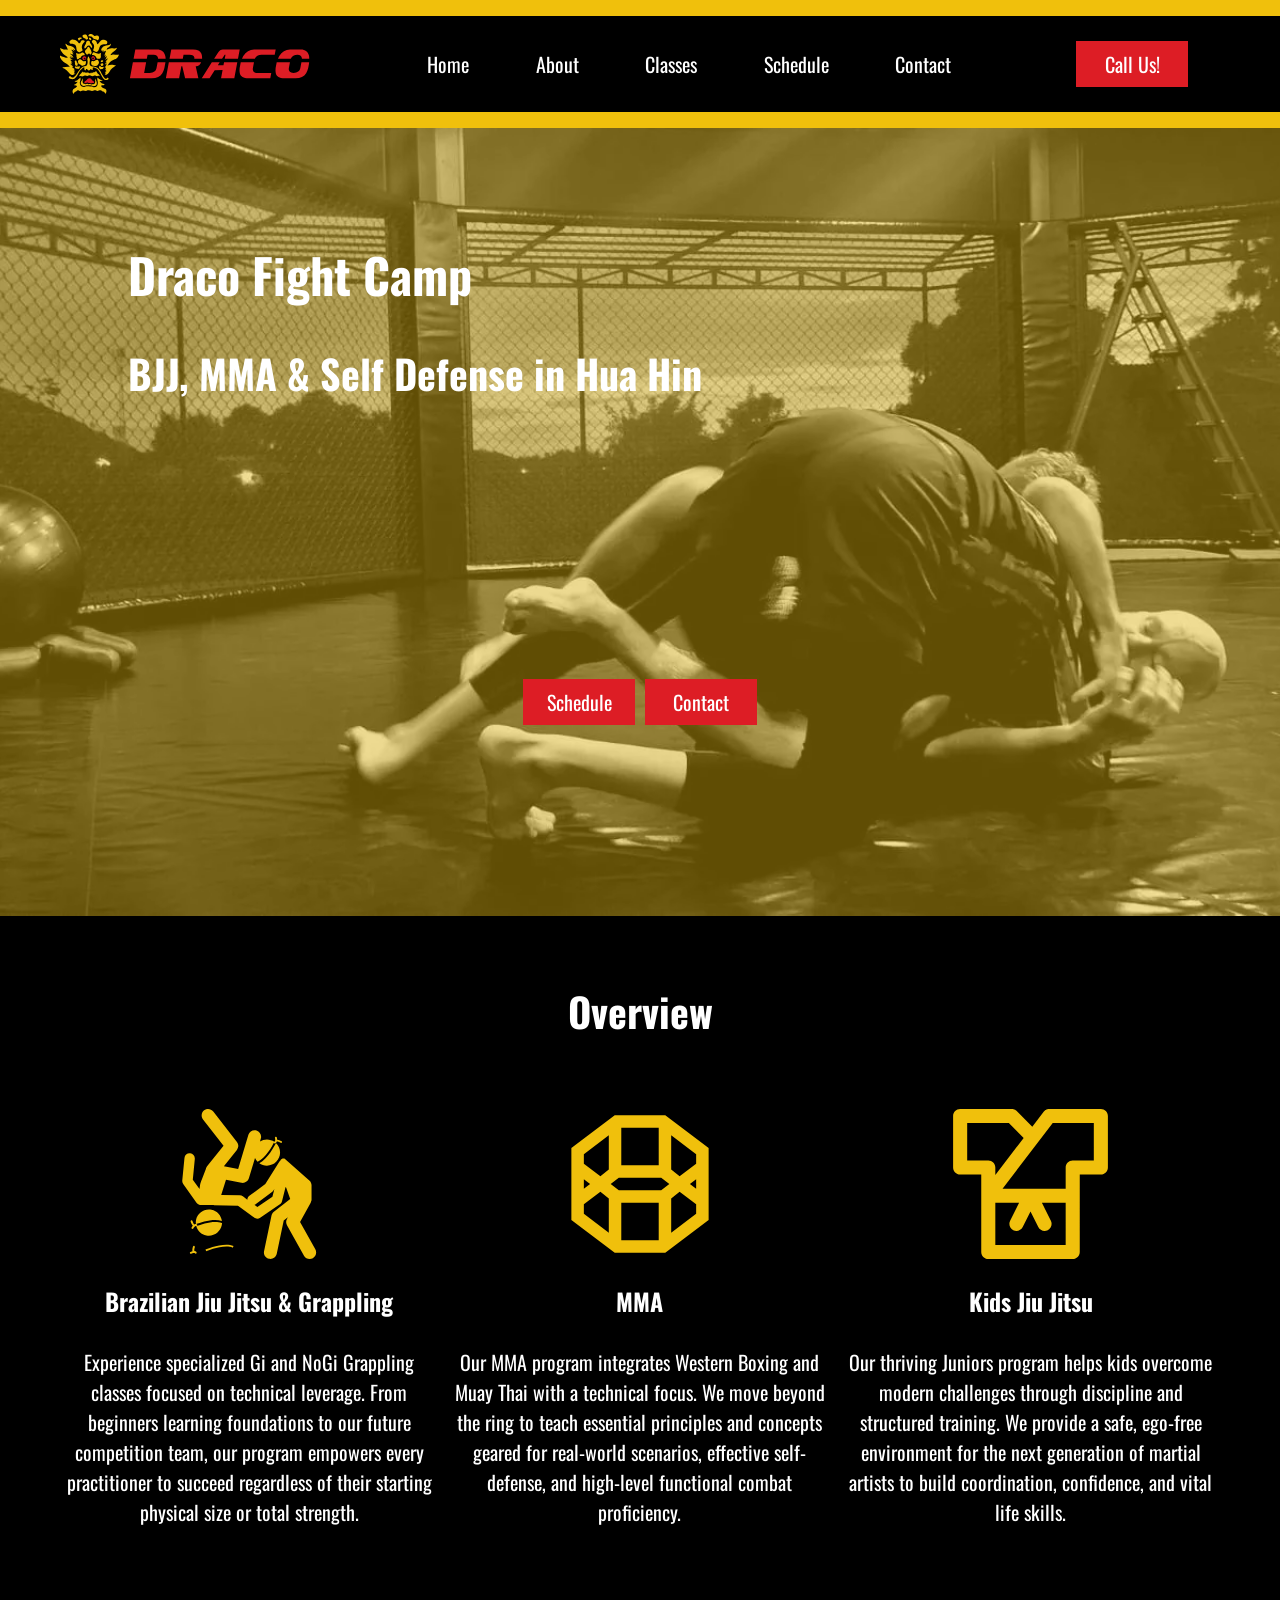
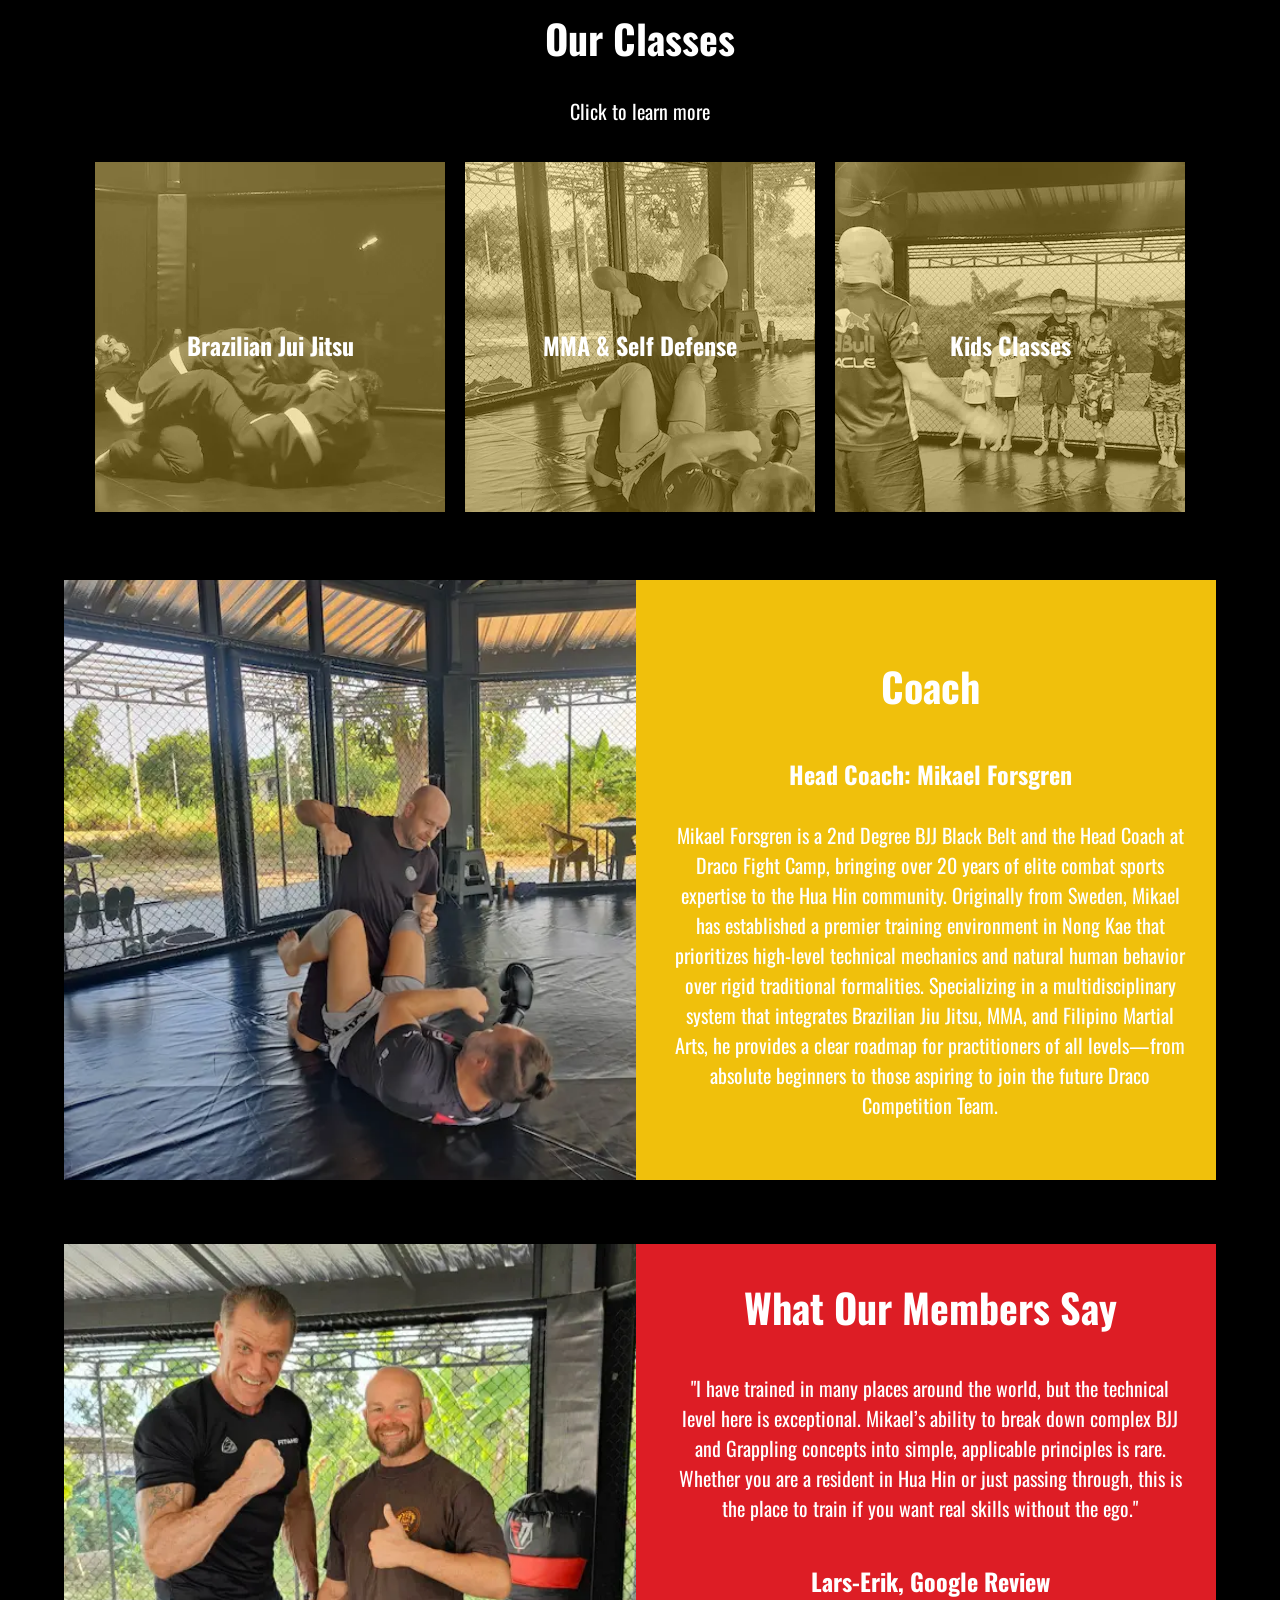
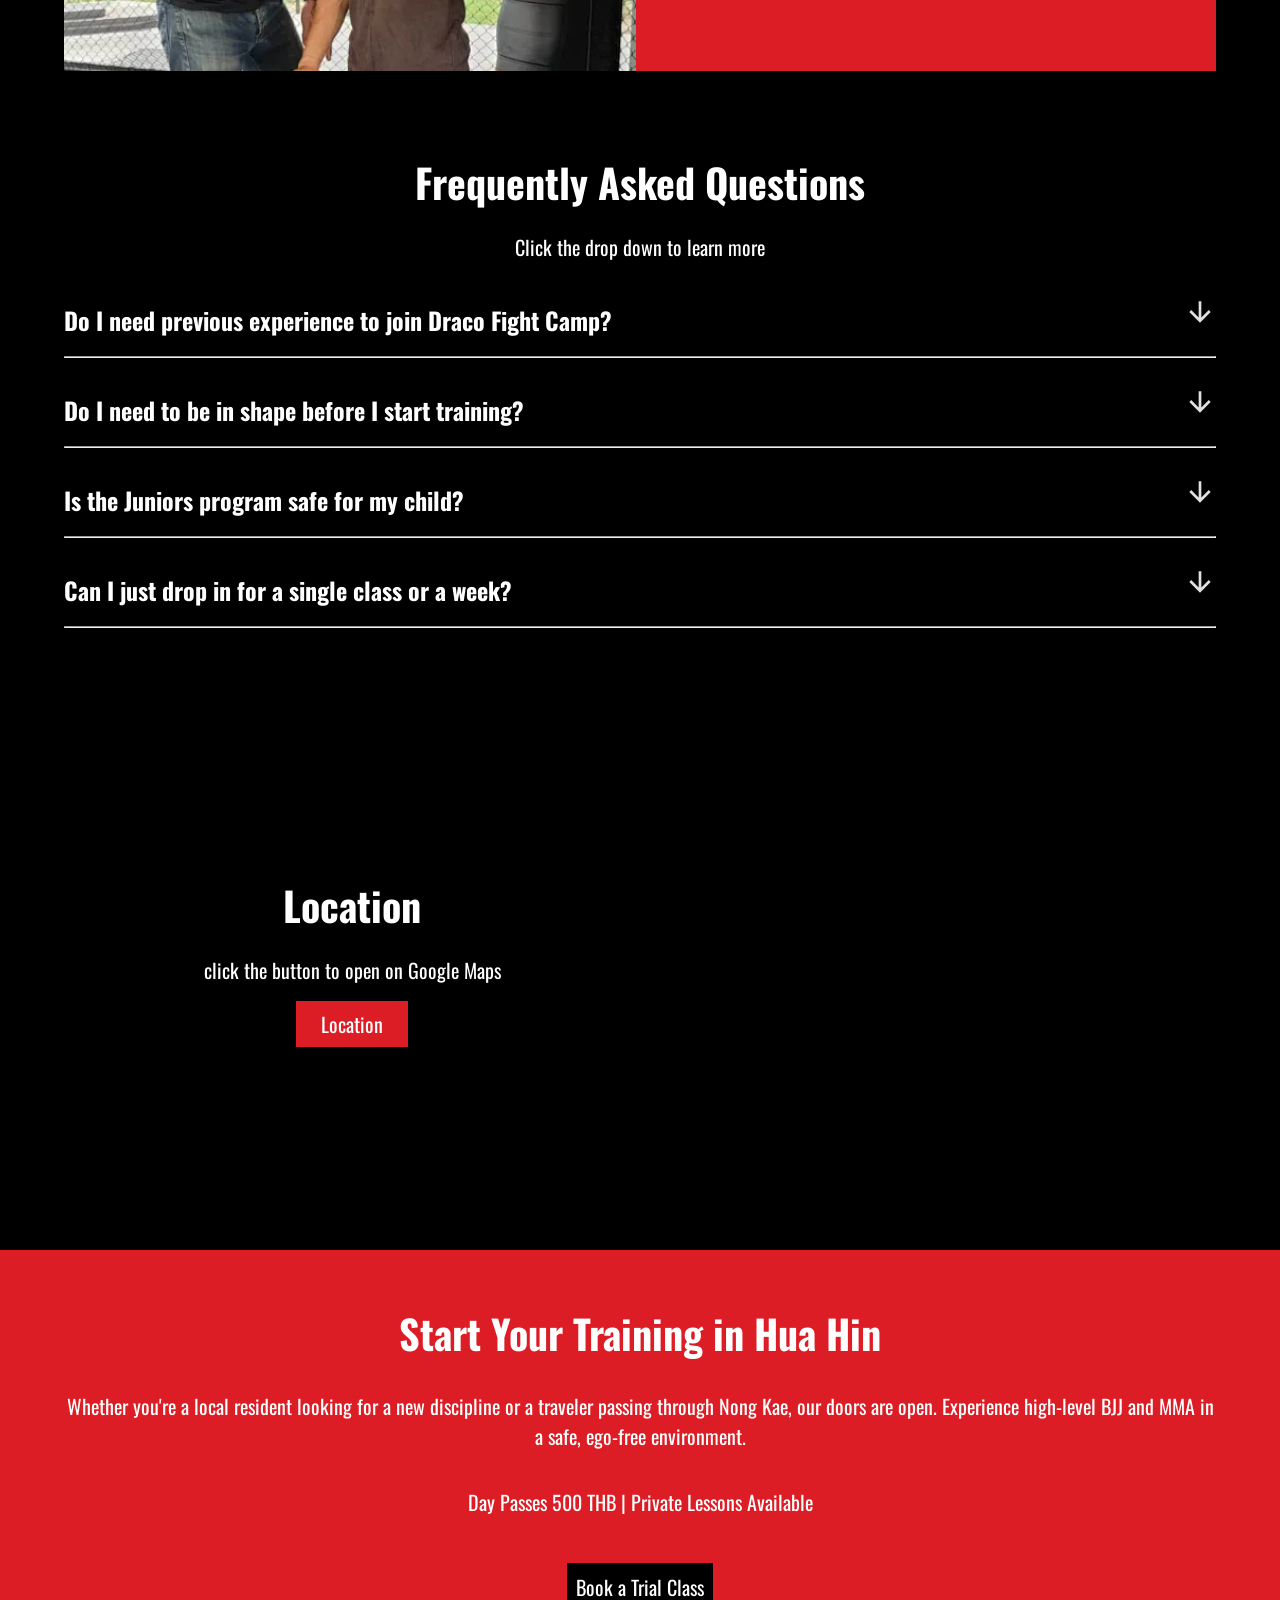
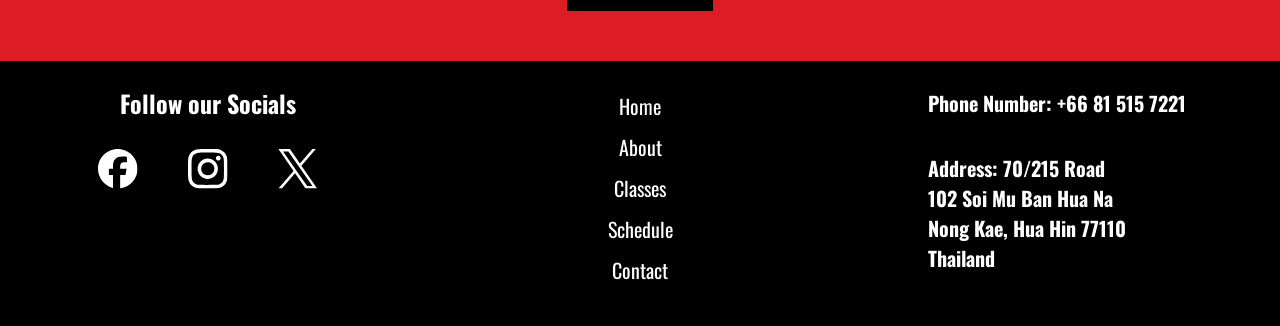
<file: index.html>
<!DOCTYPE html>
<html lang="en">
<head>
    <!-- <script async src="https://www.googletagmanager.com/gtag/js?id=G-YOUR-NEW-ID"></script>
    <script>
      window.dataLayer = window.dataLayer || [];
      function gtag(){dataLayer.push(arguments);}
      gtag('js', new Date());
      gtag('config', 'G-YOUR-NEW-ID');
    </script> -->

    <meta charset="UTF-8">
    <meta name="viewport" content="width=device-width, initial-scale=1.0">
    <meta name="robots" content="index, follow">

    <link rel="preconnect" href="https://fonts.googleapis.com">
    <link rel="preconnect" href="https://fonts.gstatic.com" crossorigin>

    <title>Draco Fight Camp | BJJ, MMA & Martial Arts Training</title>
    <meta name="description" content="Join Draco Fight Camp for world-class Brazilian Jiu Jitsu, MMA, and fitness training. Programs available for all skill levels and ages.">
    <meta name="theme-color" content="#1E1E1E">

    <link rel="canonical" href="https://dracofightcamp.com">

    <meta property="og:title" content="Draco Fight Camp | BJJ, MMA & Martial Arts">
    <meta property="og:description" content="Train with the best. Draco Fight Camp offers specialized MMA and BJJ classes for adults and kids.">
    <meta property="og:type" content="website">
    <meta property="og:url" content="https://dracofightcamp.com/">
    <meta property="og:image" content="https://dracofightcamp.com/assets/images/favicon_io/og.jpg">

    <meta name="twitter:card" content="summary_large_image">
    <meta name="twitter:title" content="Draco Fight Camp | Martial Arts Training">
    <meta name="twitter:description" content="Elevate your game at Draco Fight Camp. BJJ, MMA, and more.">
    <meta name="twitter:image" content="https://dracofightcamp.com/assets/images/favicon_io/og.jpg">

    <link rel="stylesheet" href="./styles.css">
    <link rel="stylesheet" href="https://fonts.googleapis.com/css2?family=Material+Symbols+Outlined:opsz,wght,FILL,GRAD@20..48,100..700,0..1,-50..200&icon_names=arrow_forward">

    <link rel="icon" type="image/png" href="/assets/images/favicon_io/android-chrome-192x192.png" sizes="192x192">
    <link rel="icon" type="image/svg+xml" href="/assets/svg/Vector Logo.svg" sizes="any">
    <link rel="shortcut icon" href="/assets/images/favicon_io/favicon.ico">
    <link rel="apple-touch-icon" sizes="180x180" href="/assets/images/favicon_io/apple-touch-icon.png">
    <link rel="manifest" href="/site.webmanifest">

    <script type="application/ld+json">
        {
        "@context": "https://schema.org",
        "@type": "SportsActivityLocation",
        "name": "Draco Fight Camp",
        "url": "https://dracofightcamp.com",
        "logo": "https://dracofightcamp.com/assets/svg/logo.svg",
        "image": "https://dracofightcamp.com/assets/images/draco-fight-camp-hero.webp",
        "description": "Elite martial arts training center specializing in BJJ, Muay Thai, MMA, and fitness.",
        "address": {
            "@type": "PostalAddress",
            "streetAddress": "102, Tambon Thap Tai, Amphoe Hua Hin",
            "addressLocality": "Hua Hin",
            "addressRegion": "Prachuap Khiri Khan",
            "postalCode": "77110",
            "addressCountry": "TH"
        },
        "geo": {
            "@type": "GeoCoordinates",
            "latitude": 12.5285,
            "longitude": 99.9342
        },
        "telephone": "+66 81 515 7221",
        "openingHoursSpecification": [
            {
            "@type": "OpeningHoursSpecification",
            "dayOfWeek": ["Monday", "Tuesday", "Wednesday", "Thursday", "Friday"],
            "opens": "08:30",
            "closes": "20:30"
            },
            {
            "@type": "OpeningHoursSpecification",
            "dayOfWeek": "Saturday",
            "opens": "08:30",
            "closes": "12:00"
            }
        ],
        "priceRange": "$$"
        }
    </script>
</head>
<body>
    <!-- Navigation -->
    <div class="nav">
        <div class="nav-logo">

        </div>
        <div class="nav-hamburger">
            <span class="hamburger"></span>
        </div>
        <div class="nav-buttons">
            <a href="./index.html">Home</a>
            <a href="./about.html">About</a>
            <a href="./classes.html">Classes</a>
            <a href="./schedule.html">Schedule</a>
            <a href="./contact.html">Contact</a>
        </div>
        <div class="nav-cta">
            <a href="./contact.html" class="button red">Call Us!</a>
        </div>
    </div>


    <!-- Slide Out -->
    <div class="nav-slide-out" id="slideOut">
        <div class="slide">
            <br>
            <a class="slide-out-anchor" href="./index.html">Home</a>
            <hr>
            <a class="slide-out-anchor" href="./about.html">About</a>
            <hr>
            <a class="slide-out-anchor" href="./classes.html">Classes</a>
            <hr>
            <a class="slide-out-anchor" href="./schedule.html">Schedule</a>
            <hr>
            <a class="slide-out-anchor" href="./contact.html">Contact</a>
            <hr>
        </div>
    </div>

    <!-- Mobile Hero -->
    <div class="hero">
        <img 
            src="./assets/images/draco-fight-camp-hero.webp" 
            alt="MMA and BJJ training at Draco Fight Club in Las Vegas" 
            width="1600" 
            height="738"
            fetchpriority="high"
            id="home-hero">

        <div class="hero-content">
            <h1>Draco Fight Camp</h1>
            <h2>BJJ, MMA & Self Defense in Hua Hin</h2>
        </div>
        <div class="hero-buttons">
            <div class="hero-buttons-inner">
                <a href="./schedule.html" class="button red">Schedule</a>
                <a href="./contact.html" class="button red">Contact</a>
            </div>

        </div>
    </div>


    <!-- Mobile Trust -->

    <div class="section">
        <div class="section-inner">
            <h2>Overview</h2>
            <div class="desktop-grid-3">
                <div class="svg-card">
                    <div class="svg-icon" id="svg1">
                        <img src="./assets/svg/jui-jitsu-2-svg.svg" alt="Jui Jitsu GI SVG" class="svg-icon" height="150px" width="150px" loading="lazy" decoding="async">
                    </div>
                    <div class="svg-content">
                        <h3>Brazilian Jiu Jitsu & Grappling</h3>
                        <p>
                            Experience specialized Gi and NoGi Grappling classes focused on technical leverage. From beginners learning foundations to our future competition team, our program empowers every practitioner to succeed regardless of their starting physical size or total strength.
                        </p>
                    </div>
                </div>
                <div class="svg-card">
                    <div class="svg-icon">
                        <img src="./assets/svg/mma.svg" alt="Jui Jitsu GI SVG" class="svg-icon" height="150px" width="150px" loading="lazy" decoding="async">
                    </div>
                    <div class="svg-content">
                        <h3>MMA</h3>
                        <p>
                            Our MMA program integrates Western Boxing and Muay Thai with a technical focus. We move beyond the ring to teach essential principles and concepts geared for real-world scenarios, effective self-defense, and high-level functional combat proficiency.
                        </p>
                    </div>
                </div>
                <div class="svg-card">
                    <div class="svg-icon">
                        <img src="./assets/svg/gi-svg.svg" alt="Jui Jitsu GI SVG" class="svg-icon" height="150px" width="150px" loading="lazy" decoding="async">
                    </div>
                    <div class="svg-content">
                        <h3>Kids Jiu Jitsu</h3>
                        <p>
                            Our thriving Juniors program helps kids overcome modern challenges through discipline and structured training. We provide a safe, ego-free environment for the next generation of martial artists to build coordination, confidence, and vital life skills.
                        </p>
                    </div>
                </div>
            </div>
        </div>
    </div>


    <!-- Mobile Classes -->

    <div class="section">
        <div class="section-inner">
            <h2>Our Classes</h2>
            <p>Click to learn more</p>
            <div class="desktop-grid-3">
                <a href="./bjj.html" class="photo-anchor">
                    <div class="photo-card">
                        <img class="image" src="./assets/images/draco-fight-camp-grappling2.webp" alt="Jui Jitsu GI SVG" class="photo-card" height="667px" width="500px" loading="lazy" decoding="async" >
                        <div class="photo-card-content">
                            <h3>Brazilian Jui Jitsu</h3>
                        </div>
                    </div>
                </a>
                <a href="./bjj.html" class="photo-anchor">
                    <div class="photo-card">
                        <img class="image" src="./assets/images/draco-fight-camp-mma.webp" alt="Jui Jitsu GI SVG" class="photo-card" height="667px" width="500px" loading="lazy" decoding="async" >
                        <div class="photo-card-content">
                            <h3>MMA & Self Defense</h3>
                        </div>
                    </div>
                </a>
                <a href="./bjj.html" class="photo-anchor">
                    <div class="photo-card">
                        <img class="image" src="./assets/images/draco-fight-camp-kids.webp" alt="Jui Jitsu GI SVG" class="photo-card" height="450px" width="600px" loading="lazy" decoding="async" >
                        <div class="photo-card-content">
                            <h3>Kids Classes</h3>
                        </div>
                    </div>
                </a>
            </div>
        </div>
    </div>

    <!-- Coach -->

    <div class="section">
        <div class="section-inner">
            <div class="info-card" id="coachCard">
                <div class="desktop-grid-2">
                    <div class="info-header">
                        <h2>Coach</h2>
                    </div>
                    <div class="card-photo">
                        <img id="coach" src="./assets/images/draco-fight-camp-mma2.webp" alt="Jui Jitsu GI SVG" class="info-image" height="667px" width="500px" loading="lazy" decoding="async" >

                    </div>
                    <div class="info-card-content">
                        <h3>Head Coach: Mikael Forsgren</h3>
                        <p>Mikael Forsgren is a 2nd Degree BJJ Black Belt and the Head Coach at Draco Fight Camp, bringing over 20 years of elite combat sports expertise to the Hua Hin community. Originally from Sweden, Mikael has established a premier training environment in Nong Kae that prioritizes high-level technical mechanics and natural human behavior over rigid traditional formalities. Specializing in a multidisciplinary system that integrates Brazilian Jiu Jitsu, MMA, and Filipino Martial Arts, he provides a clear roadmap for practitioners of all levels—from absolute beginners to those aspiring to join the future Draco Competition Team.</p>
                        
                    </div>
                </div>
            </div>
        </div>
    </div>


    <!-- Testimonials -->

    <div class="section">
        <div class="section-inner">
            <div class="info-card" id="testimonialCard">
                <div class="desktop-grid-2">
                    <div class="test-header">
                        <h2>What Our Members Say</h2>
                    </div>
                    <div class="card-photo">
                        <img id="testimonial" src="./assets/images/draco-fight-camp-testimonial.webp" alt="Jui Jitsu GI SVG" class="info-image" height="441px" width="540px" loading="lazy" decoding="async" >


                    </div>
                    <div class="info-card-content">
                        <p>
                            "I have trained in many places around the world, but the technical level here is exceptional. Mikael’s ability to break down complex BJJ and Grappling concepts into simple, applicable principles is rare. Whether you are a resident in Hua Hin or just passing through, this is the place to train if you want real skills without the ego."
                        </p>
                        <h3>Lars-Erik, Google Review</h3>
                        
                    </div>
                </div>
            </div>
        </div>
    </div>

    <!-- Frequently Asked Questions -->

    <div class="section">
        <div class="section-inner">
            <div class="faq-heading">
                <h2>Frequently Asked Questions</h2>
                <p>Click the drop down to learn more</p>
            </div>
            <div class="faq-combo">
                <div class="faq-question">
                    <h3>Do I need previous experience to join Draco Fight Camp?</h3>
                    <img class="arrow" src="./assets/svg/arrow-down.svg" alt="arrow">
                </div>
                <hr>
                <div class="faq-slide-out">
                    <div class="faq-slide-out-inner">
                        <p>No. Most of our students in Hua Hin start with zero previous experience. Our programs are designed so that any new student can start at any time without feeling confused or overwhelmed. We focus on the foundations of BJJ, MMA, and self-defense in a safe, structured environment.</p>
                    </div>
                </div>
            </div>
            <div class="faq-combo">
                <div class="faq-question">
                    <h3>Do I need to be in shape before I start training?</h3>
                    <img class="arrow" src="./assets/svg/arrow-down.svg" alt="arrow">
                </div>
                <hr>
                <div class="faq-slide-out">
                    <div class="faq-slide-out-inner">
                        <p>You definitely don't need to be in shape to start; you train to get in shape. Thinking you need to be fit to join a martial arts gym is like thinking you need to be fit to go to the gym. We adjust the training to suit your individual goals and physical possibilities.</p>
                    </div>
                </div>
            </div>
            <div class="faq-combo">
                <div class="faq-question">
                    <h3>Is the Juniors program safe for my child?</h3>
                    <img class="arrow" src="./assets/svg/arrow-down.svg" alt="arrow">
                </div>
                <hr>
                <div class="faq-slide-out">
                    <div class="faq-slide-out-inner">
                        <p>Absolutely. Our Juniors program for ages 7–14 focuses on discipline, coordination, and playful games. We maintain an ego-free environment where safety is the priority. It’s a great way for kids in the Nong Kae area to build confidence while staying active.</p>
                    </div>
                </div>
            </div>
            <div class="faq-combo">
                <div class="faq-question">
                    <h3>Can I just drop in for a single class or a week?</h3>
                    <img class="arrow" src="./assets/svg/arrow-down.svg" alt="arrow">
                </div>
                <hr>
                <div class="faq-slide-out">
                    <div class="faq-slide-out-inner">
                        <p>
                            Yes. We welcome visitors and residents alike. We offer 500 THB Day Passes for drop-ins, as well as weekly and monthly rates. Whether you are a long-term Hua Hin resident or just passing through, you can find a training schedule that fits your stay.
                        </p>
                    </div>
                </div>
            </div>
        </div>
    </div>

    <!-- Google Maps -->

    <div class="section">
        <div class="section-inner">
            <div class="maps-content">
                <div class="maps-grid">
                    <div class="maps-contact">
                        <h2 style="margin-bottom: 0px;">Location</h2>
                        <p>click the button to open on Google Maps</p>
                        <a href="https://maps.app.goo.gl/RTS5ajvDn8Z3bSTY7" class="button red" id="mapsButton">Location</a>
                    </div>
                    <iframe class="gmaps" src="https://www.google.com/maps/embed?pb=!1m18!1m12!1m3!1d3894.8141453789085!2d99.9342284!3d12.528468199999999!2m3!1f0!2f0!3f0!3m2!1i1024!2i768!4f13.1!3m3!1m2!1s0x30fdad739877fa89%3A0x5616aaaa03ad44fc!2sDRACO%20FIGHT%20CAMP!5e0!3m2!1sen!2s!4v1774352713650!5m2!1sen!2s" width="300" height="250" style="border:0;" allowfullscreen="" loading="lazy" referrerpolicy="no-referrer-when-downgrade"></iframe>
                </div>
            </div>
        </div>
    </div>


    <!-- Final CTA -->

    <div class="section cta">
        <div class="section-inner" >
            <div class="cta-content">
                <h2>Start Your Training in Hua Hin</h2>
                <P>Whether you're a local resident looking for a new discipline or a traveler passing through Nong Kae, our doors are open. Experience high-level BJJ and MMA in a safe, ego-free environment.</P>
                <p>Day Passes 500 THB | Private Lessons Available</p>
                <br>
                <a href="./contact.html" class="button generic">Book a Trial Class</a>
                
            </div>
            <br>
        </div>
    </div>


    <!-- Footer -->

    <div class="section footer">
        <div class="section-inner footer">
            <div class="desktop-footer">
                <div class="footer-social">
                    <h3>Follow our Socials</h3>
                    <div class="footer-svgs">
                        <img class="social" src="./assets/svg/facebook.svg" alt="facebook link">
                        <img class="social" src="./assets/svg/instagram.svg" alt="facebook link">
                        <img class="social" src="./assets/svg/x.svg" alt="facebook link">
                    </div>
                </div>
                <div class="footer-nav">
                    <a href="./index.html">Home</a>
                    <a href="./about.html">About</a>
                    <a href="./classes.html">Classes</a>
                    <a href="./schedule.html">Schedule</a>
                    <a href="./contact.html">Contact</a>
                    <br>
                    
                </div>
                <div class="footer-contact">
                    <h4>Phone Number: +66 81 515 7221</h4>
                    <h4>Address: 70/215 Road
                        <br>
                        102 Soi  Mu Ban Hua Na
                        <br>
                        Nong Kae, Hua Hin 77110
                        <br>
                        Thailand</h4>
                </div>
            </div>
        </div>
    </div>

    

    


    <script src="./script.js"></script>
</body>
</html>
</file>
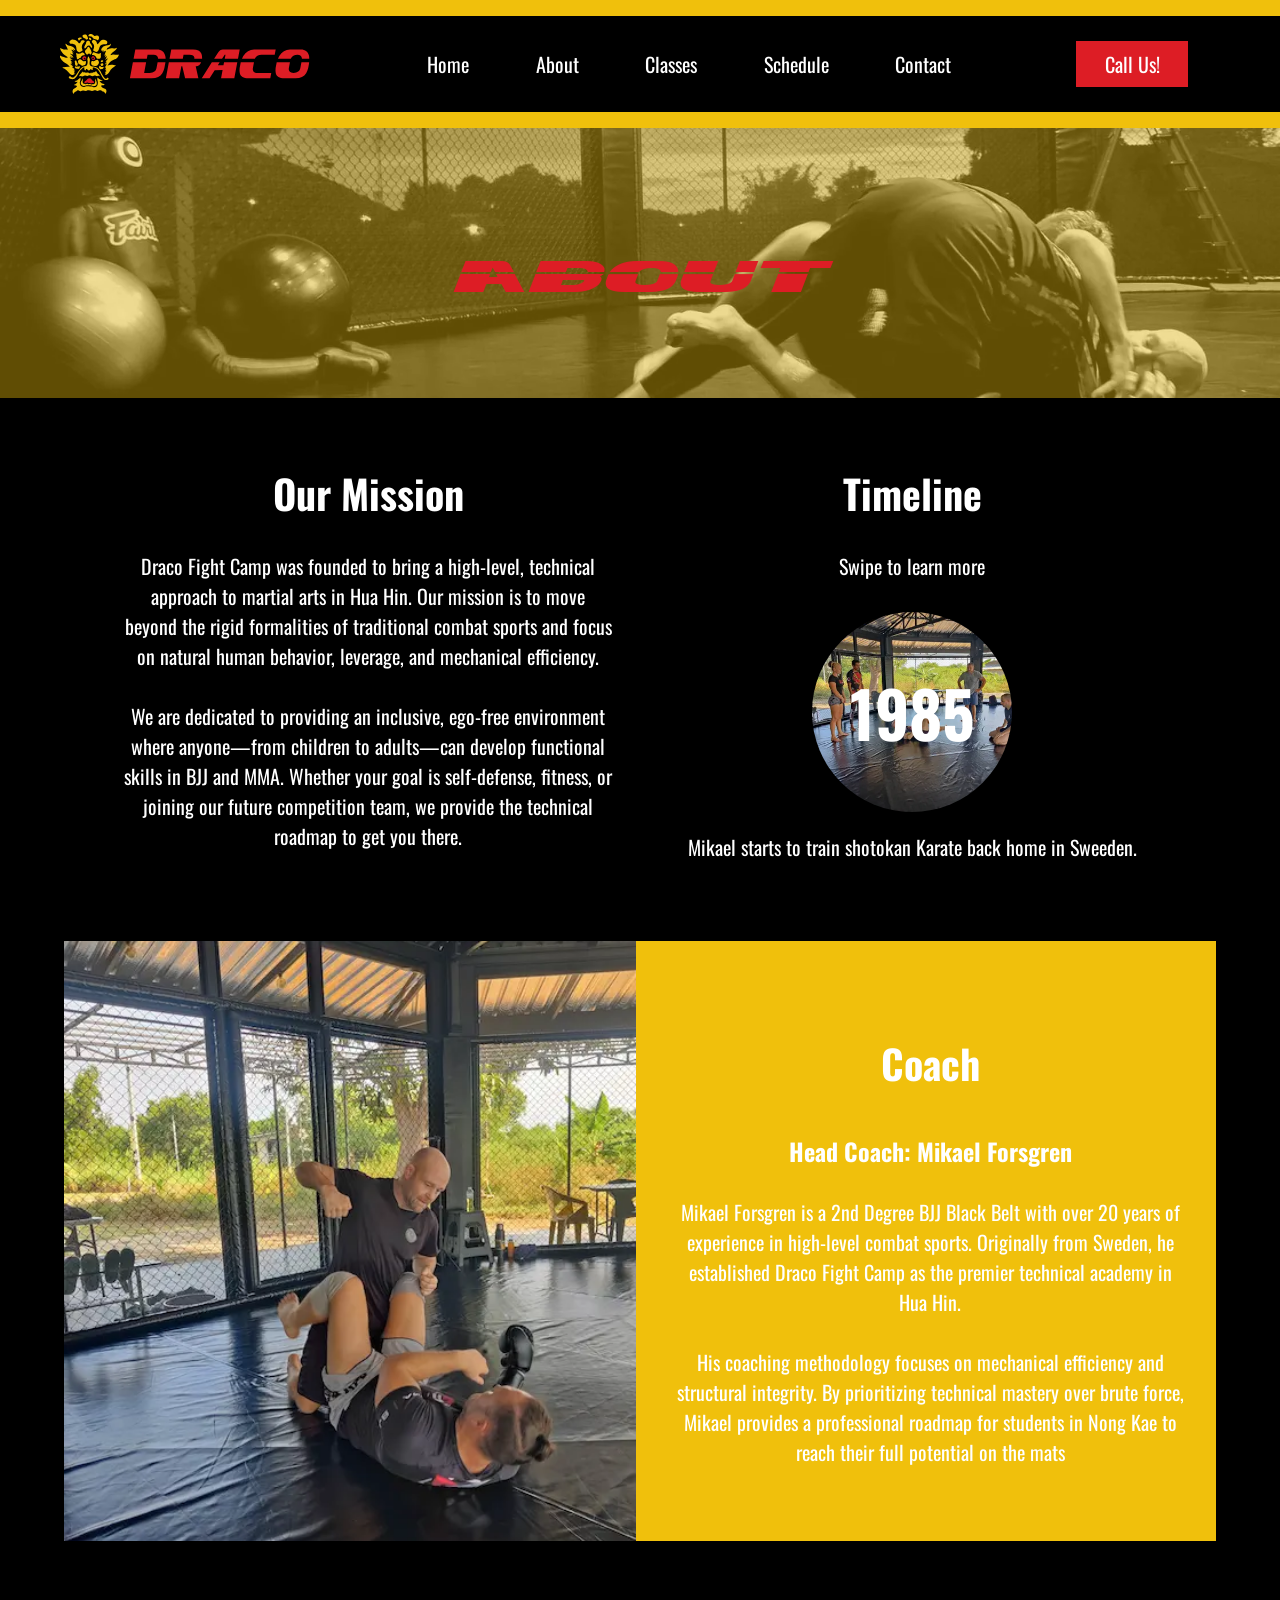
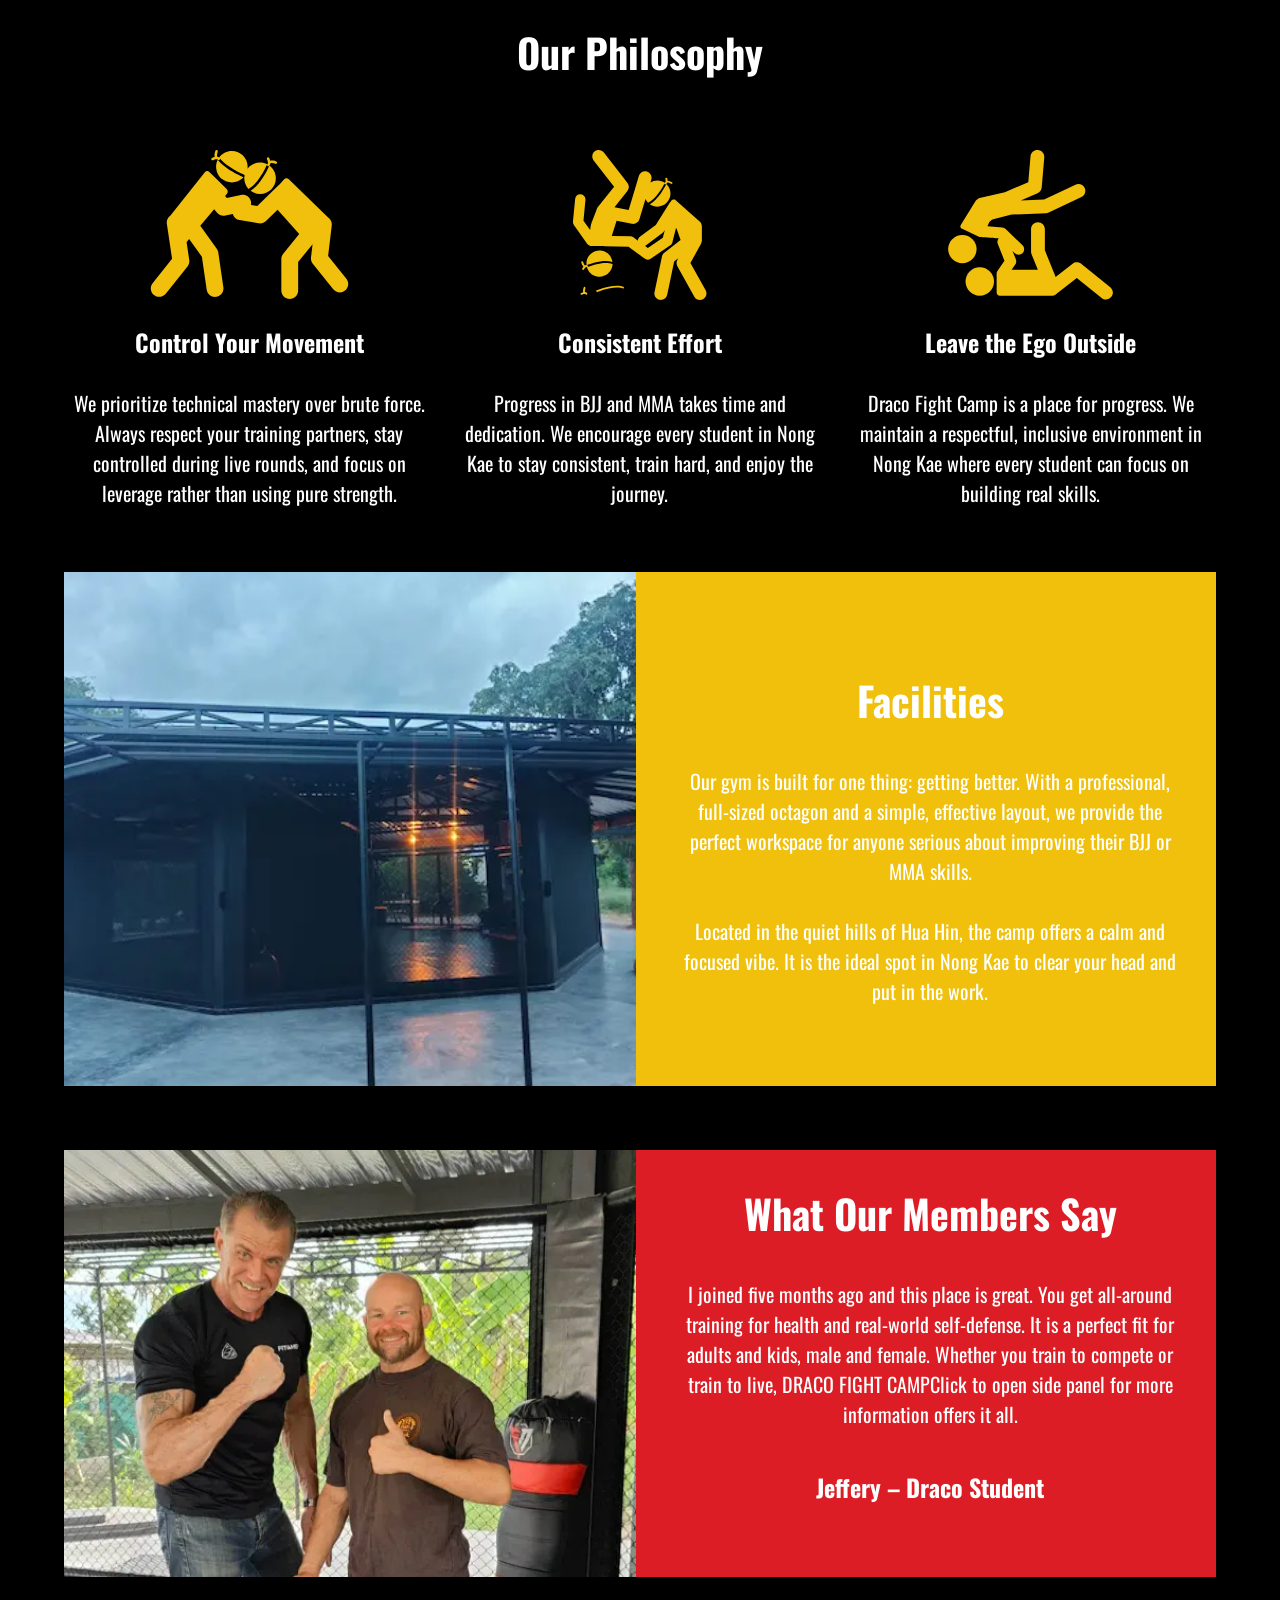
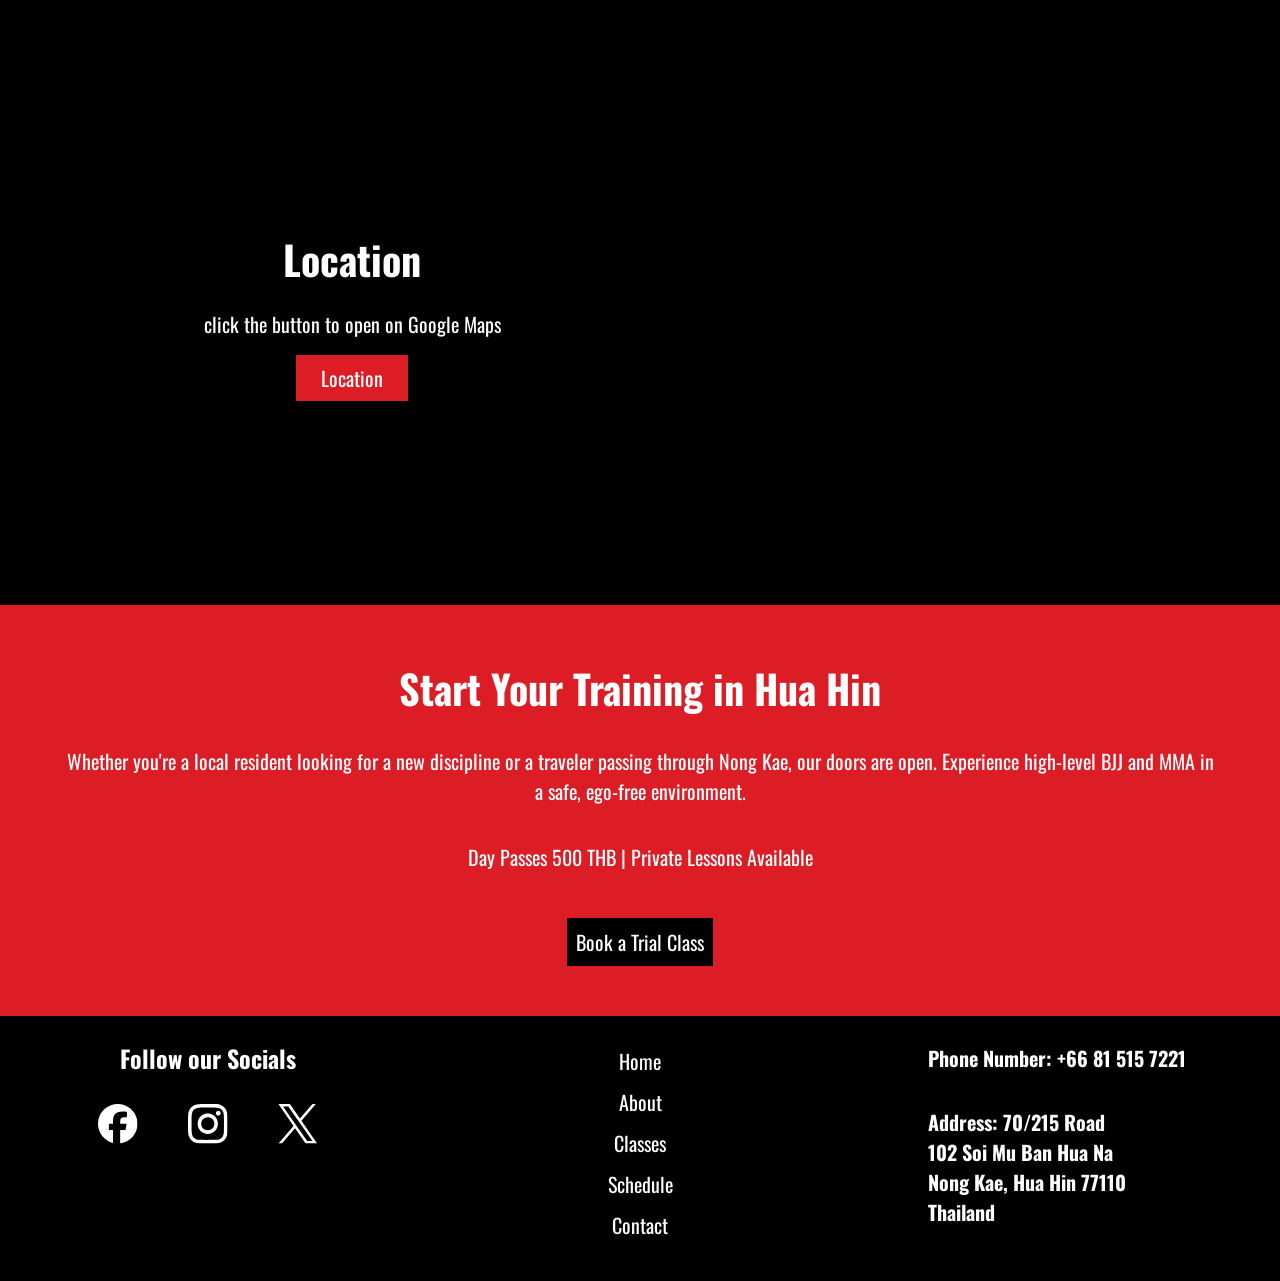
<file: about.html>
<!DOCTYPE html>
<html lang="en">
<head>
    <meta charset="UTF-8">
    <meta name="viewport" content="width=device-width, initial-scale=1.0">
    <meta name="robots" content="index, follow">

    <link rel="preconnect" href="https://fonts.googleapis.com">
    <link rel="preconnect" href="https://fonts.gstatic.com" crossorigin>

    <title>About Draco Fight Camp | Martial Arts in Hua Hin</title>
    <meta name="description" content="Learn about Draco Fight Camp in Hua Hin. Discover our mission and world-class training programs in BJJ, MMA, and Muay Thai.">
    <meta name="theme-color" content="#1E1E1E">

    <link rel="canonical" href="https://dracofightcamp.com/about">

    <meta property="og:title" content="About Draco Fight Camp | Our Story">
    <meta property="og:description" content="Expert martial arts instruction in the heart of Hua Hin. Meet the team behind Draco Fight Camp.">
    <meta property="og:type" content="website">
    <meta property="og:url" content="https://dracofightcamp.com/about">
    <meta property="og:image" content="https://dracofightcamp.com/assets/images/favicon_io/og.jpg">

    <meta name="twitter:card" content="summary_large_image">
    <meta name="twitter:title" content="About Draco Fight Camp">
    <meta name="twitter:description" content="World-class BJJ and MMA training in Hua Hin.">
    <meta name="twitter:image" content="https://dracofightcamp.com/assets/images/favicon_io/og.jpg">

    <link rel="stylesheet" href="./styles.css">
    <link rel="stylesheet" href="https://fonts.googleapis.com/css2?family=Material+Symbols+Outlined:opsz,wght,FILL,GRAD@20..48,100..700,0..1,-50..200&icon_names=arrow_forward">

    <link rel="icon" type="image/png" href="/assets/images/favicon_io/android-chrome-192x192.png" sizes="192x192">
    <link rel="icon" type="image/svg+xml" href="/assets/svg/Vector Logo.svg" sizes="any">
    <link rel="shortcut icon" href="/assets/images/favicon_io/favicon.ico">
    <link rel="apple-touch-icon" sizes="180x180" href="/assets/images/favicon_io/apple-touch-icon.png">
    <link rel="manifest" href="/site.webmanifest">
</head>
<body>
    <!-- Navigation -->
    <div class="nav">
        <div class="nav-logo">

        </div>
        <div class="nav-hamburger">
            <span class="hamburger"></span>
        </div>
        <div class="nav-buttons">
            <a href="./index.html">Home</a>
            <a href="./about.html">About</a>
            <a href="./classes.html">Classes</a>
            <a href="./schedule.html">Schedule</a>
            <a href="./contact.html">Contact</a>
        </div>
        <div class="nav-cta">
            <a href="./contact.html" class="button red">Call Us!</a>
        </div>
    </div>


    <!-- Slide Out -->
    <div class="nav-slide-out" id="slideOut">
        <div class="slide">
            <br>
            <a class="slide-out-anchor" href="./index.html">Home</a>
            <hr>
            <a class="slide-out-anchor" href="./about.html">About</a>
            <hr>
            <a class="slide-out-anchor" href="./classes.html">Classes</a>
            <hr>
            <a class="slide-out-anchor" href="./schedule.html">Schedule</a>
            <hr>
            <a class="slide-out-anchor" href="./contact.html">Contact</a>
            <hr>
        </div>
    </div>



    <div class="half-hero">
        <img 
            src="./assets/images/draco-fight-camp-hero.webp" 
            alt="MMA and BJJ training at Draco Fight Club in Las Vegas" 
            width="1600" 
            height="738"
            fetchpriority="high"
            id="half-hero">
        <div class="half-hero-content">
            <h1>About</h1>

        </div>
    </div>

    <!-- Our Mission Mobile -->
    <div class="two-grid">

        <div class="section" id="mission">
            <div class="section-inner">
                <h2>Our Mission</h2>
                <p>
                    Draco Fight Camp was founded to bring a high-level, technical approach to martial arts in Hua Hin. Our mission is to move beyond the rigid formalities of traditional combat sports and focus on natural human behavior, leverage, and mechanical efficiency.

                    <br>
                    <br>

                    We are dedicated to providing an inclusive, ego-free environment where anyone—from children to adults—can develop functional skills in BJJ and MMA. Whether your goal is self-defense, fitness, or joining our future competition team, we provide the technical roadmap to get you there.
                </p>
            </div>
        </div>

        <!-- Timeline -->

        <div class="section" id="timeline">
            <div class="section-inner">
                <h2>Timeline</h2>
                <p>Swipe to learn more</p>
                <div class="slide-container">
                    <div class="slide-track">
                        <div class="slide-card">
                            <div class="slide-image" id="s1">
                                <h2>1985</h2>
                            </div>
                            <p>
                                Mikael starts to train shotokan Karate back home in Sweeden.
                            </p>
                        </div>
                        <div class="slide-card">
                            <div class="slide-image" id="s2">
                                <h2>2005</h2>
                            </div>
                            <p>
                                Mikael opens his first mixed striking and grappling acadamy in Sweeden.
                            </p>
                        </div>
                        <div class="slide-card">
                            <div class="slide-image" id="s3">
                                <h2>2018</h2>
                            </div>
                            <p>
                                Mikael gains his BJJ Black Belt.
                            </p>
                        </div>
                        <div class="slide-card">
                            <div class="slide-image" id="s4">
                                <h2>2023</h2>
                            </div>
                            <p>
                                Mikael moves to Thailand and opens Draco Fight Camp in Hua Hin.
                            </p>
                        </div>
                        
                    </div>
                </div>
            </div>
        </div>
    </div>

    <!-- Coach's Story -->

    <!-- Coach -->

    <div class="section">
        <div class="section-inner">
            <div class="info-card" id="coachCard">
                <div class="desktop-grid-2">
                    <div class="info-header">
                        <h2>Coach</h2>
                    </div>
                    <div class="card-photo">
                        <img id="coach" src="./assets/images/draco-fight-camp-mma2.webp" alt="Jui Jitsu GI SVG" class="info-image" height="667px" width="500px" loading="lazy" decoding="async" >

                    </div>
                    <div class="info-card-content">
                        <h3>Head Coach: Mikael Forsgren</h3>
                        <p>
                            Mikael Forsgren is a 2nd Degree BJJ Black Belt with over 20 years of experience in high-level combat sports. Originally from Sweden, he established Draco Fight Camp as the premier technical academy in Hua Hin.

                            <br>
                            <br>

                            His coaching methodology focuses on mechanical efficiency and structural integrity. By prioritizing technical mastery over brute force, Mikael provides a professional roadmap for students in Nong Kae to reach their full potential on the mats
                        </p>
                    </div>
                </div>
            </div>
        </div>
    </div>

    <!-- Mobile Trust -->

    <div class="section">
        <div class="section-inner">
            <h2>Our Philosophy</h2>
            <div class="desktop-grid-3">
                <div class="svg-card">
                    <div class="svg-icon">
                        <img src="./assets/svg/jui-jitsu-1-svg.svg" alt="Jui Jitsu GI SVG" class="svg-icon" height="150px" width="150px" loading="lazy" decoding="async">
                    </div>
                    <div class="svg-content">
                        <h3>Control Your Movement</h3>
                        <p>
                            We prioritize technical mastery over brute force. Always respect your training partners, stay controlled during live rounds, and focus on leverage rather than using pure strength.
                        </p>
                    </div>
                </div>
                <div class="svg-card">
                    <div class="svg-icon">
                        <img src="./assets/svg/jui-jitsu-2-svg.svg" alt="Jui Jitsu GI SVG" class="svg-icon" height="150px" width="150px" loading="lazy" decoding="async">
                    </div>
                    <div class="svg-content">
                        <h3>Consistent Effort</h3>
                        <p>
                            Progress in BJJ and MMA takes time and dedication. We encourage every student in Nong Kae to stay consistent, train hard, and enjoy the journey.
                        </p>
                    </div>
                </div>
                <div class="svg-card">
                    <div class="svg-icon">
                        <img src="./assets/svg/jui-jitsu-3-svg.svg" alt="Jui Jitsu GI SVG" class="svg-icon" height="150px" width="150px" loading="lazy" decoding="async">
                    </div>
                    <div class="svg-content">
                        <h3>Leave the Ego Outside</h3>
                        <p>
                            Draco Fight Camp is a place for progress. We maintain a respectful, inclusive environment in Nong Kae where every student can focus on building real skills.
                        </p>
                    </div>
                </div>
            </div>
        </div>
    </div>

    <!-- Coach -->

    <div class="section">
        <div class="section-inner">
            <div class="info-card" id="coachCard">
                <div class="desktop-grid-2">
                    <div class="info-header">
                        <h2>Facilities</h2>
                    </div>
                    <div class="card-photo">
                        <img id="facilities" src="./assets/images/draco-fight-camp-octogon.webp" alt="Jui Jitsu GI SVG" class="info-image" height="375px" width="500px" loading="lazy" decoding="async" >
                        

                    </div>
                    <div class="info-card-content">
                        <p>
                            Our gym is built for one thing: getting better. With a professional, full-sized octagon and a simple, effective layout, we provide the perfect workspace for anyone serious about improving their BJJ or MMA skills.

                            <br>
                            <br>

                            Located in the quiet hills of Hua Hin, the camp offers a calm and focused vibe. It is the ideal spot in Nong Kae to clear your head and put in the work.
                        </p>
                    </div>
                </div>
            </div>
        </div>
    </div>

    <!-- Testimonials -->

    <div class="section">
        <div class="section-inner">
            <div class="info-card" id="testimonialCard">
                <div class="desktop-grid-2">
                    <div class="test-header">
                        <h2>What Our Members Say</h2>
                    </div>
                    <div class="card-photo">
                        <img id="testimonial" src="./assets/images/draco-fight-camp-testimonial.webp" alt="Jui Jitsu GI SVG" class="info-image" height="441px" width="540px" loading="lazy" decoding="async" >

                    </div>
                    <div class="info-card-content">
                        <p>
                            I joined five months ago and this place is great. You get all-around training for health and real-world self-defense. It is a perfect fit for adults and kids, male and female. Whether you train to compete or train to live, DRACO FIGHT CAMPClick to open side panel for more information offers it all.
                        </p>
                        <h3>Jeffery – Draco Student</h3>
                    </div>
                </div>
            </div>
        </div>
    </div>

    <!-- Google Maps -->

    <div class="section">
        <div class="section-inner">
            <div class="maps-content">
                <div class="maps-grid">
                    <div class="maps-contact">
                        <h2 style="margin-bottom: 0px;">Location</h2>
                        <p>click the button to open on Google Maps</p>
                        <a href="https://maps.app.goo.gl/RTS5ajvDn8Z3bSTY7" class="button red" id="mapsButton">Location</a>
                    </div>
                    <iframe class="gmaps" src="https://www.google.com/maps/embed?pb=!1m18!1m12!1m3!1d3894.8141453789085!2d99.9342284!3d12.528468199999999!2m3!1f0!2f0!3f0!3m2!1i1024!2i768!4f13.1!3m3!1m2!1s0x30fdad739877fa89%3A0x5616aaaa03ad44fc!2sDRACO%20FIGHT%20CAMP!5e0!3m2!1sen!2s!4v1774352713650!5m2!1sen!2s" width="300" height="250" style="border:0;" allowfullscreen="" loading="lazy" referrerpolicy="no-referrer-when-downgrade"></iframe>
                </div>
            </div>
        </div>
    </div>


    
    <!-- Final CTA -->

    <div class="section cta">
        <div class="section-inner" >
            <div class="cta-content">
                <h2>Start Your Training in Hua Hin</h2>
                <P>Whether you're a local resident looking for a new discipline or a traveler passing through Nong Kae, our doors are open. Experience high-level BJJ and MMA in a safe, ego-free environment.</P>
                <p>Day Passes 500 THB | Private Lessons Available</p>
                <br>
                <a href="./contact.html" class="button generic">Book a Trial Class</a>
                
            </div>
            <br>
        </div>
    </div>


    <!-- Footer -->

    <div class="section footer">
        <div class="section-inner footer">
            <div class="desktop-footer">
                <div class="footer-social">
                    <h3>Follow our Socials</h3>
                    <div class="footer-svgs">
                        <img class="social" src="./assets/svg/facebook.svg" alt="facebook link">
                        <img class="social" src="./assets/svg/instagram.svg" alt="facebook link">
                        <img class="social" src="./assets/svg/x.svg" alt="facebook link">
                    </div>
                </div>
                <div class="footer-nav">
                    <a href="./index.html">Home</a>
                    <a href="./about.html">About</a>
                    <a href="./classes.html">Classes</a>
                    <a href="./schedule.html">Schedule</a>
                    <a href="./contact.html">Contact</a>
                    <br>
                    
                </div>
                <div class="footer-contact">
                    <h4>Phone Number: +66 81 515 7221</h4>
                    <h4>Address: 70/215 Road
                        <br>
                        102 Soi  Mu Ban Hua Na
                        <br>
                        Nong Kae, Hua Hin 77110
                        <br>
                        Thailand</h4>
                </div>
            </div>
        </div>
    </div>

    

    


    <script src="./script.js"></script>
</body>
</html>
</file>
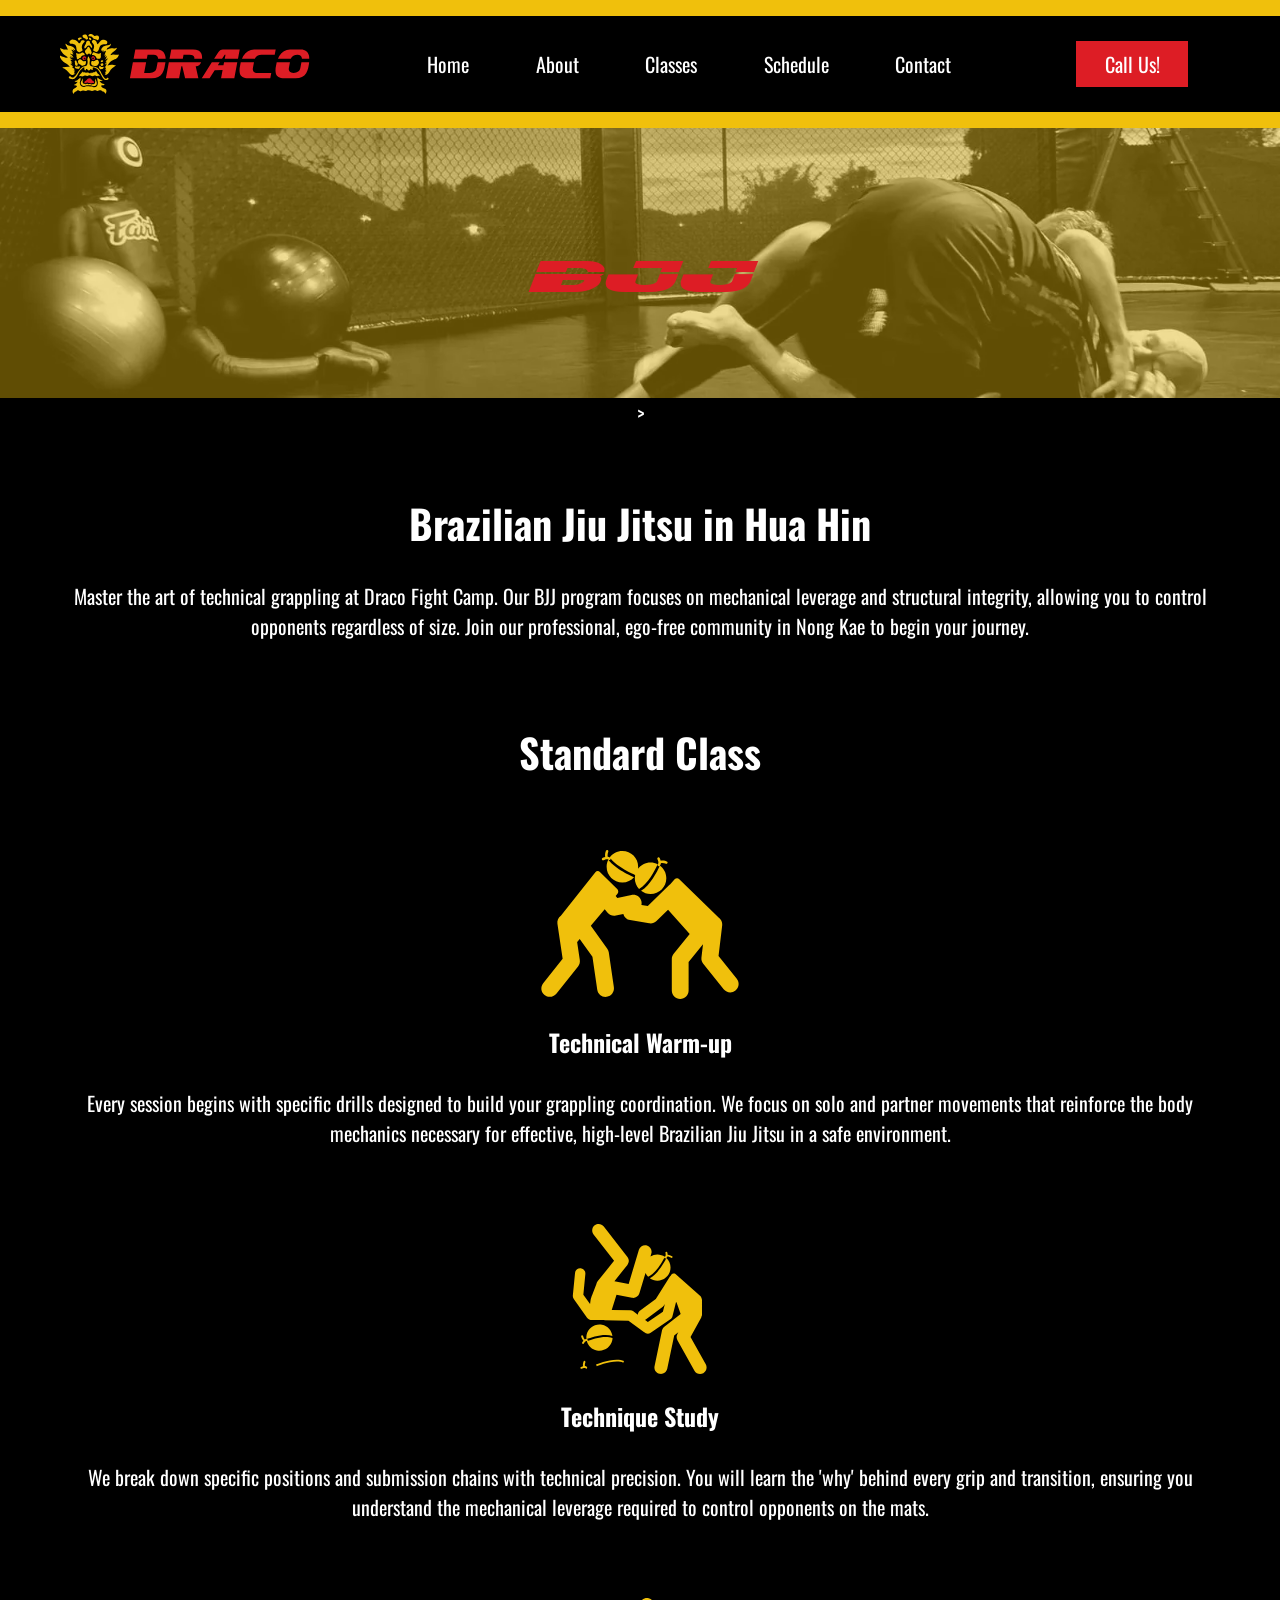
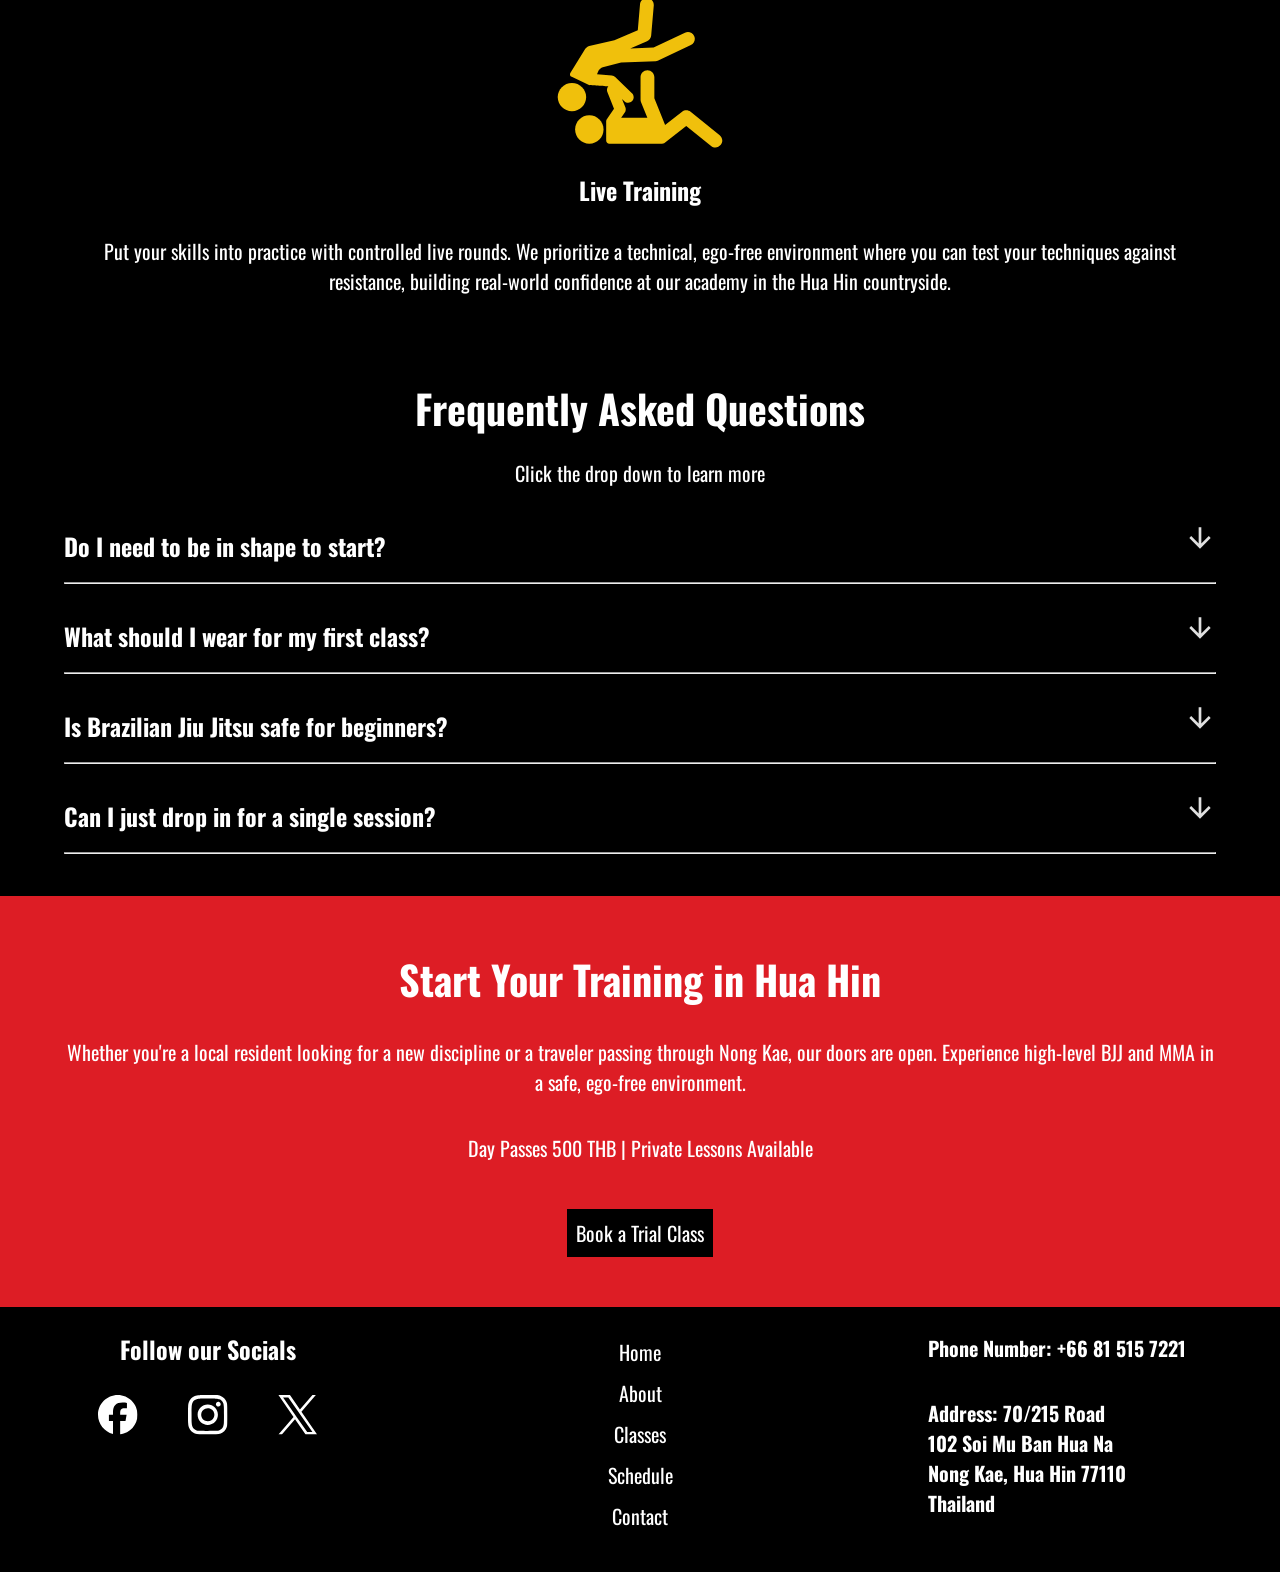
<file: bjj.html>
<!DOCTYPE html>
<html lang="en">
<head>
    <meta charset="UTF-8">
    <meta name="viewport" content="width=device-width, initial-scale=1.0">
    <meta name="robots" content="index, follow">

    <link rel="preconnect" href="https://fonts.googleapis.com">
    <link rel="preconnect" href="https://fonts.gstatic.com" crossorigin>

    <title>Brazilian Jiu Jitsu (BJJ) in Hua Hin | Draco Fight Camp</title>
    <meta name="description" content="Master the art of BJJ at Draco Fight Camp. We offer expert Gi and No-Gi Brazilian Jiu Jitsu classes for all levels, from beginners to competitors in Hua Hin.">
    <meta name="theme-color" content="#1E1E1E">

    <link rel="canonical" href="https://dracofightcamp.com/bjj">

    <meta property="og:title" content="BJJ Training at Draco Fight Camp | Gi & No-Gi">
    <meta property="og:description" content="Join our BJJ program in Hua Hin. Technical instruction, live rolling, and a world-class training environment.">
    <meta property="og:type" content="website">
    <meta property="og:url" content="https://dracofightcamp.com/bjj">
    <meta property="og:image" content="https://dracofightcamp.com/assets/images/favicon_io/og.jpg">

    <meta name="twitter:card" content="summary_large_image">
    <meta name="twitter:title" content="BJJ Classes | Draco Fight Camp Hua Hin">
    <meta name="twitter:description" content="Expert-led Brazilian Jiu Jitsu classes. Start your grappling journey today.">
    <meta name="twitter:image" content="https://dracofightcamp.com/assets/images/favicon_io/og.jpg">

    <link rel="stylesheet" href="./styles.css">
    <link rel="stylesheet" href="https://fonts.googleapis.com/css2?family=Material+Symbols+Outlined:opsz,wght,FILL,GRAD@20..48,100..700,0..1,-50..200&icon_names=arrow_forward">

    <link rel="icon" type="image/png" href="/assets/images/favicon_io/android-chrome-192x192.png" sizes="192x192">
    <link rel="icon" type="image/svg+xml" href="/assets/svg/Vector Logo.svg" sizes="any">
    <link rel="shortcut icon" href="/assets/images/favicon_io/favicon.ico">
    <link rel="apple-touch-icon" sizes="180x180" href="/assets/images/favicon_io/apple-touch-icon.png">
    <link rel="manifest" href="/site.webmanifest">
</head>
<body>
    <!-- Navigation -->
    <div class="nav">
        <div class="nav-logo">

        </div>
        <div class="nav-hamburger">
            <span class="hamburger"></span>
        </div>
        <div class="nav-buttons">
            <a href="./index.html">Home</a>
            <a href="./about.html">About</a>
            <a href="./classes.html">Classes</a>
            <a href="./schedule.html">Schedule</a>
            <a href="./contact.html">Contact</a>
        </div>
        <div class="nav-cta">
            <a href="./contact.html" class="button red">Call Us!</a>
        </div>
    </div>


    <!-- Slide Out -->
    <div class="nav-slide-out" id="slideOut">
        <div class="slide">
            <br>
            <a class="slide-out-anchor" href="./index.html">Home</a>
            <hr>
            <a class="slide-out-anchor" href="./about.html">About</a>
            <hr>
            <a class="slide-out-anchor" href="./classes.html">Classes</a>
            <hr>
            <a class="slide-out-anchor" href="./schedule.html">Schedule</a>
            <hr>
            <a class="slide-out-anchor" href="./contact.html">Contact</a>
            <hr>
        </div>
    </div>



    <div class="half-hero">
        <img 
            src="./assets/images/draco-fight-camp-hero.webp" 
            alt="MMA and BJJ training at Draco Fight Club in Las Vegas" 
            width="1600" 
            height="738"
            fetchpriority="high"
            id="half-hero">
        <div class="half-hero-content">
            <h1>BJJ</h1>

        </div>
    </div>>


    <div class="section">
        <div class="section-inner">
            <h2>Brazilian Jiu Jitsu in Hua Hin</h2>
            <p>
                Master the art of technical grappling at Draco Fight Camp. Our BJJ program focuses on mechanical leverage and structural integrity, allowing you to control opponents regardless of size. Join our professional, ego-free community in Nong Kae to begin your journey.
            </p>
        </div>
    </div>

    <!-- Training Philosophy -->

    <div class="section">
        <div class="section-inner">
            <h2>Standard Class</h2>
            <div class="svg-card">
                <div class="svg-icon">
                    <img src="./assets/svg/jui-jitsu-1-svg.svg" alt="Jui Jitsu GI SVG" class="svg-icon" height="150px" width="150px" loading="lazy" decoding="async">
                </div>
                <div class="svg-content">
                    <h3>Technical Warm-up</h3>
                    <p>
                        Every session begins with specific drills designed to build your grappling coordination. We focus on solo and partner movements that reinforce the body mechanics necessary for effective, high-level Brazilian Jiu Jitsu in a safe environment.
                </div>
            </div>
            <div class="svg-card">
                <div class="svg-icon">
                    <img src="./assets/svg/jui-jitsu-2-svg.svg" alt="Jui Jitsu GI SVG" class="svg-icon" height="150px" width="150px" loading="lazy" decoding="async">
                </div>
                <div class="svg-content">
                    <h3>Technique Study</h3>
                    <p>
                        We break down specific positions and submission chains with technical precision. You will learn the 'why' behind every grip and transition, ensuring you understand the mechanical leverage required to control opponents on the mats.
                    </p>
                </div>
            </div>
            <div class="svg-card">
                <div class="svg-icon">
                    <img src="./assets/svg/jui-jitsu-3-svg.svg" alt="Jui Jitsu GI SVG" class="svg-icon" height="150px" width="150px" loading="lazy" decoding="async">
                </div>
                <div class="svg-content">
                    <h3>Live Training</h3>
                    <p>
                        Put your skills into practice with controlled live rounds. We prioritize a technical, ego-free environment where you can test your techniques against resistance, building real-world confidence at our academy in the Hua Hin countryside.
                    </p>
                </div>
            </div>
        </div>
    </div>

    <div class="section">
        <div class="section-inner">
            <div class="faq-heading">
                <h2>Frequently Asked Questions</h2>
                <p>Click the drop down to learn more</p>
            </div>
            <div class="faq-combo">
                <div class="faq-question">
                    <h3>Do I need to be in shape to start?</h3>
                    <img class="arrow" src="./assets/svg/arrow-down.svg" alt="arrow">
                </div>
                <hr>
                <div class="faq-slide-out">
                    <div class="faq-slide-out-inner">
                        <p>Absolutely not. Our technical approach to BJJ is designed to use leverage over athleticism. We welcome students of all fitness levels, focusing on individual progress and sustainable training habits within our peaceful Thailand countryside gym setting in Nong Kae.</p>
                    </div>
                </div>
            </div>
            <div class="faq-combo">
                <div class="faq-question">
                    <h3>What should I wear for my first class?</h3>
                    <img class="arrow" src="./assets/svg/arrow-down.svg" alt="arrow">
                </div>
                <hr>
                <div class="faq-slide-out">
                    <div class="faq-slide-out-inner">
                        <p>For your first session, comfortable athletic wear like a T-shirt and shorts is perfect. While we offer traditional Gi training, we provide a supportive environment for all beginners in Hua Hin and can advise you on equipment as you progress.</p>
                    </div>
                </div>
            </div>
            <div class="faq-combo">
                <div class="faq-question">
                    <h3>Is Brazilian Jiu Jitsu safe for beginners?</h3>
                    <img class="arrow" src="./assets/svg/arrow-down.svg" alt="arrow">
                </div>
                <hr>
                <div class="faq-slide-out">
                    <div class="faq-slide-out-inner">
                        <p>Safety is our highest priority at Draco Fight Camp. All sessions are supervised by Mikael, a 2nd Degree Black Belt, ensuring a controlled environment where you can learn effectively without the ego or intensity found in typical "fight" gyms.</p>
                    </div>
                </div>
            </div>
            <div class="faq-combo">
                <div class="faq-question">
                    <h3>Can I just drop in for a single session?</h3>
                    <img class="arrow" src="./assets/svg/arrow-down.svg" alt="arrow">
                </div>
                <hr>
                <div class="faq-slide-out">
                    <div class="faq-slide-out-inner">
                        <p>Yes. We welcome travelers and martial arts enthusiasts passing through Hua Hin. We offer affordable Day Passes for 500 THB, allowing you to experience our high-level technical instruction and professional octagon facility without a long-term commitment or contract.</p>
                    </div>
                </div>
            </div>
        </div>
    </div>




    <!-- Final CTA -->

    <div class="section cta">
        <div class="section-inner" >
            <div class="cta-content">
                <h2>Start Your Training in Hua Hin</h2>
                <P>Whether you're a local resident looking for a new discipline or a traveler passing through Nong Kae, our doors are open. Experience high-level BJJ and MMA in a safe, ego-free environment.</P>
                <p>Day Passes 500 THB | Private Lessons Available</p>
                <br>
                <a href="./contact.html" class="button generic">Book a Trial Class</a>
                
            </div>
            <br>
        </div>
    </div>


    <!-- Footer -->

    <div class="section footer">
        <div class="section-inner footer">
            <div class="desktop-footer">
                <div class="footer-social">
                    <h3>Follow our Socials</h3>
                    <div class="footer-svgs">
                        <img class="social" src="./assets/svg/facebook.svg" alt="facebook link">
                        <img class="social" src="./assets/svg/instagram.svg" alt="facebook link">
                        <img class="social" src="./assets/svg/x.svg" alt="facebook link">
                    </div>
                </div>
                <div class="footer-nav">
                    <a href="./index.html">Home</a>
                    <a href="./about.html">About</a>
                    <a href="./classes.html">Classes</a>
                    <a href="./schedule.html">Schedule</a>
                    <a href="./contact.html">Contact</a>
                    <br>
                    
                </div>
                <div class="footer-contact">
                    <h4>Phone Number: +66 81 515 7221</h4>
                    <h4>Address: 70/215 Road
                        <br>
                        102 Soi  Mu Ban Hua Na
                        <br>
                        Nong Kae, Hua Hin 77110
                        <br>
                        Thailand</h4>
                </div>
            </div>
        </div>
    </div>

    

    


    <script src="./script.js"></script>
</body>
</html>
</file>
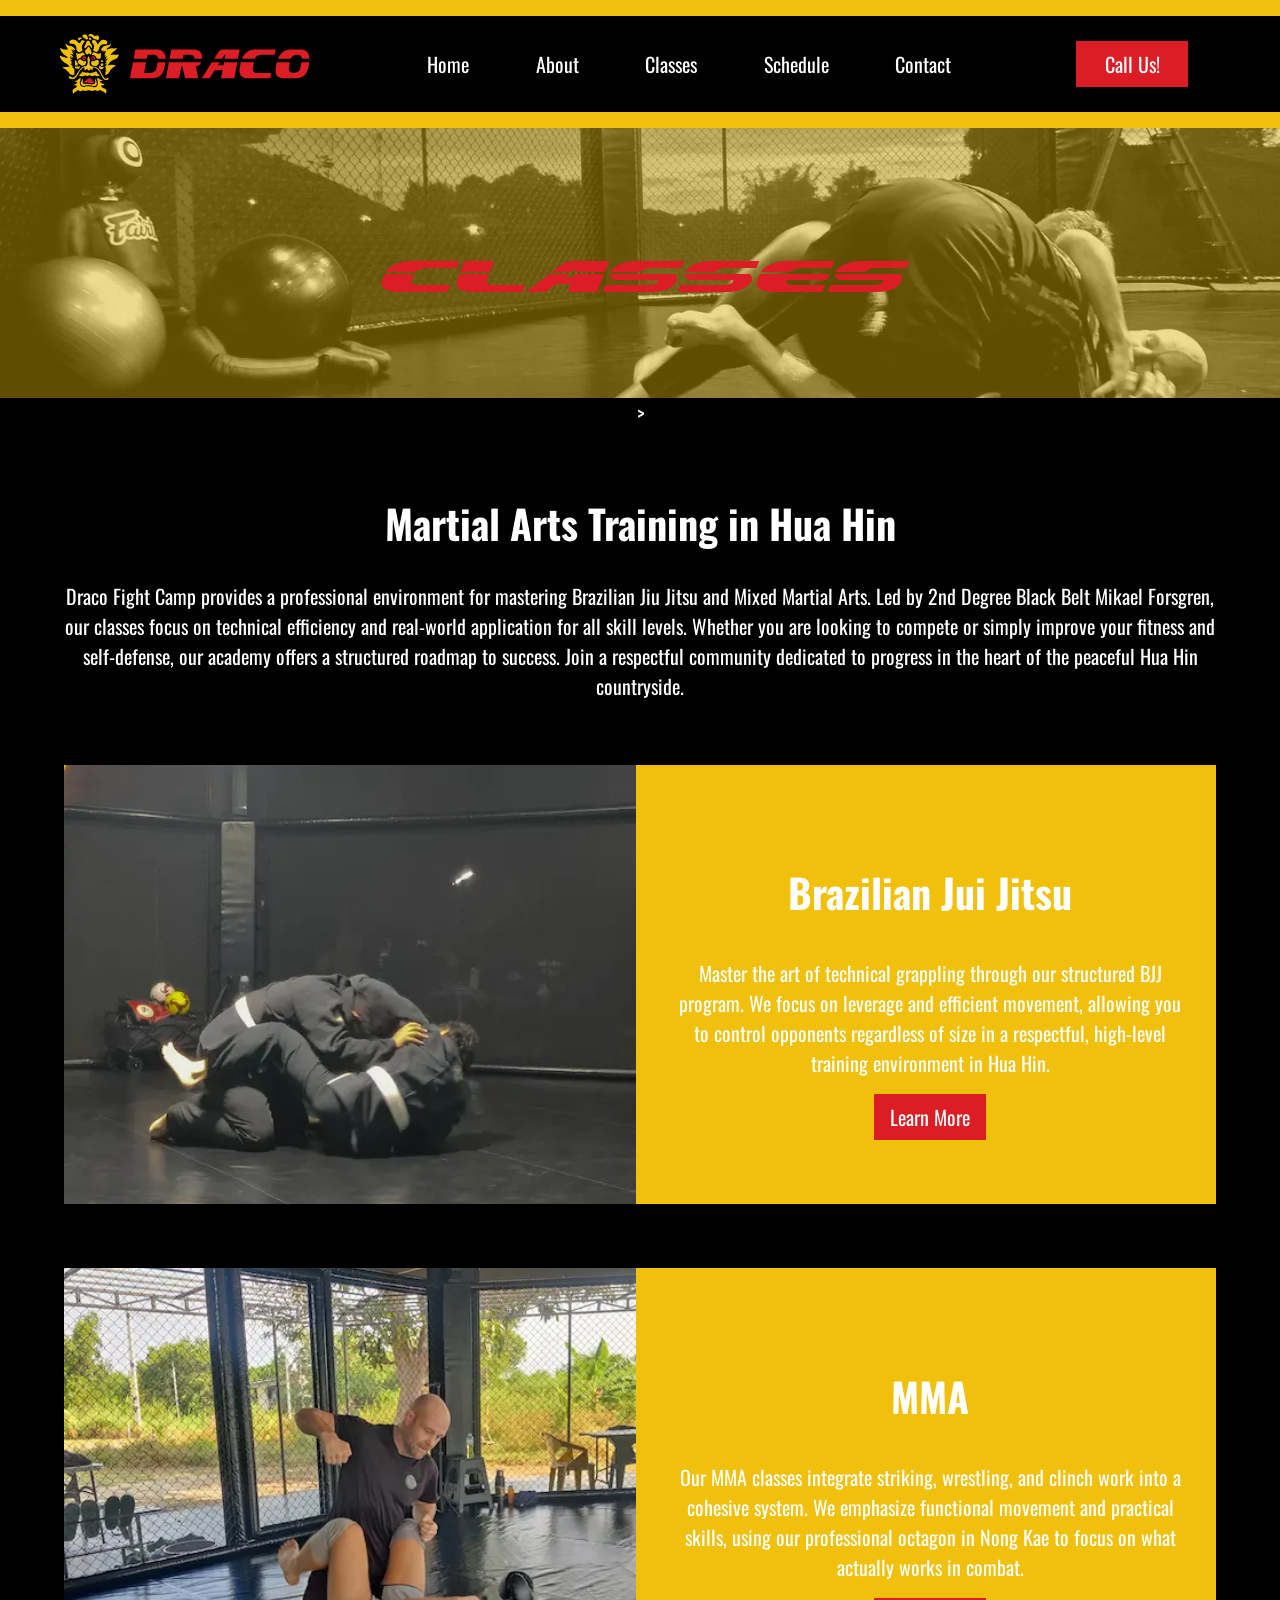
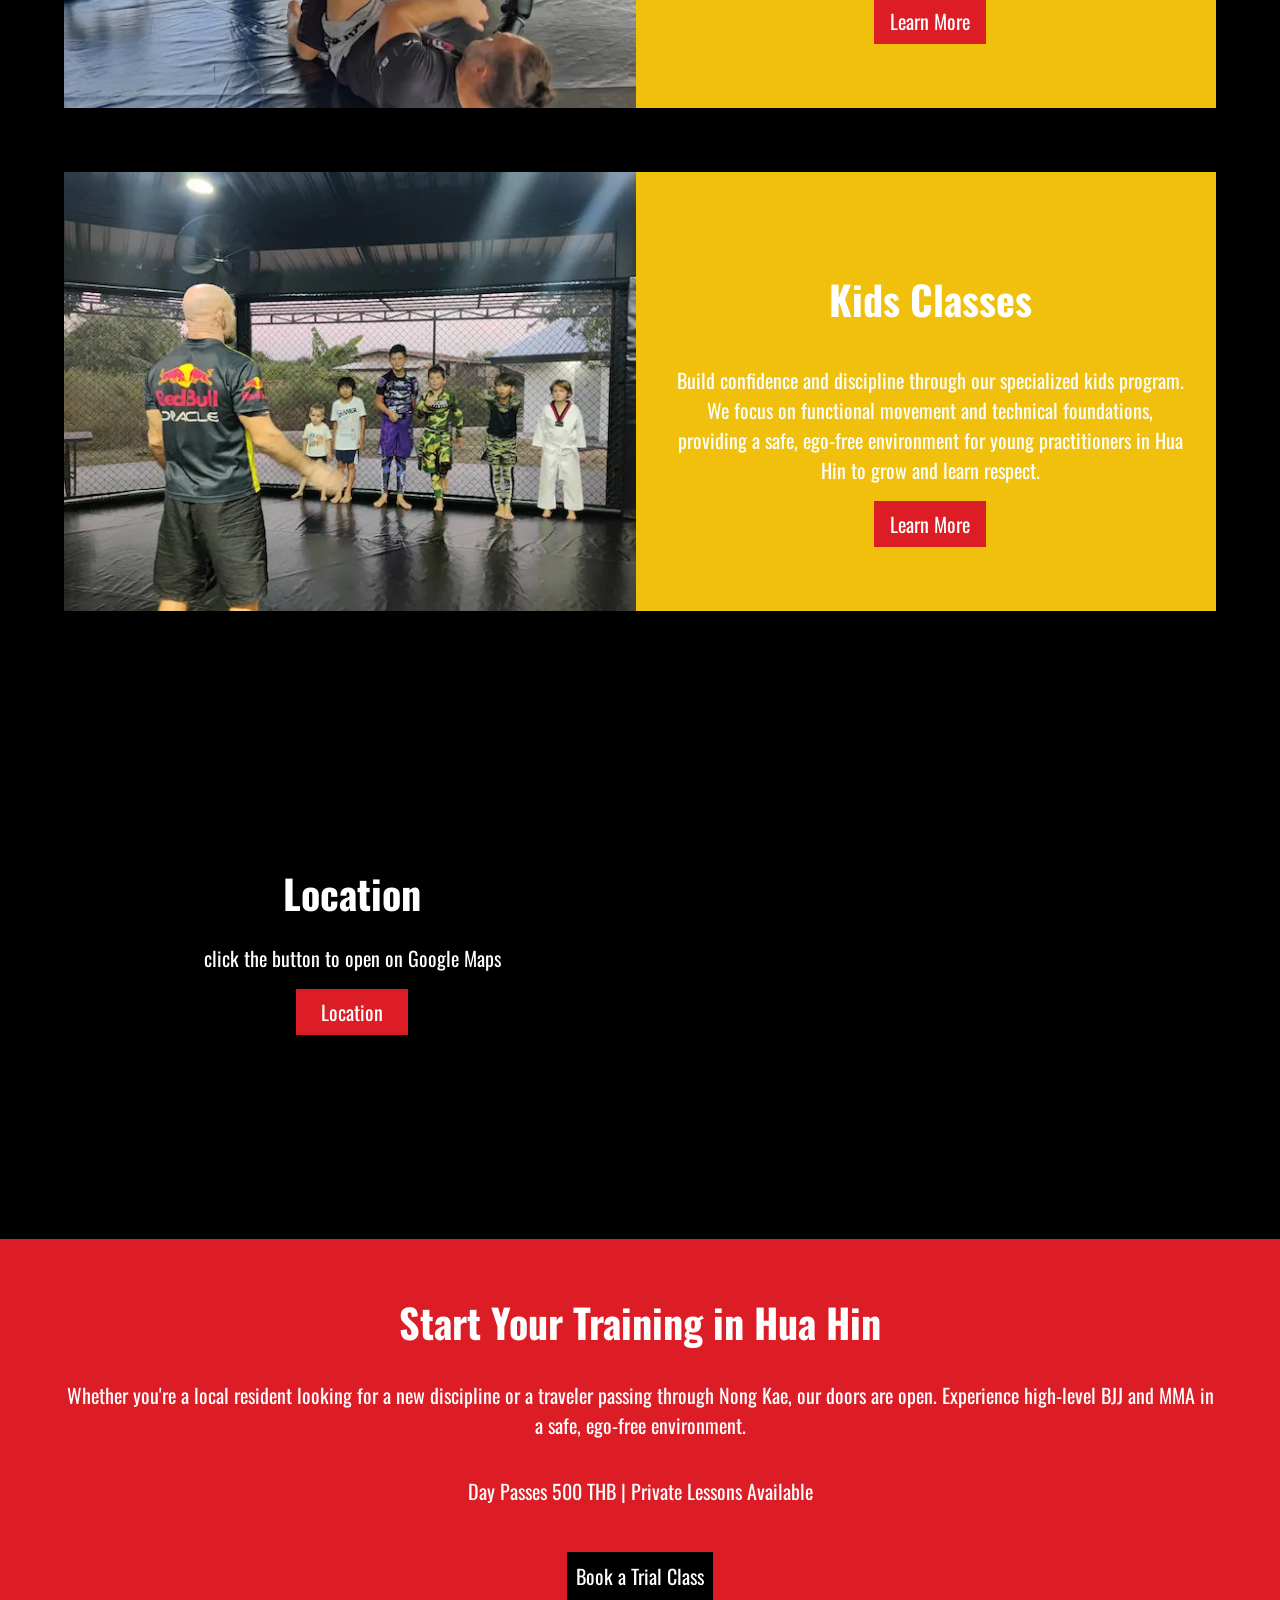
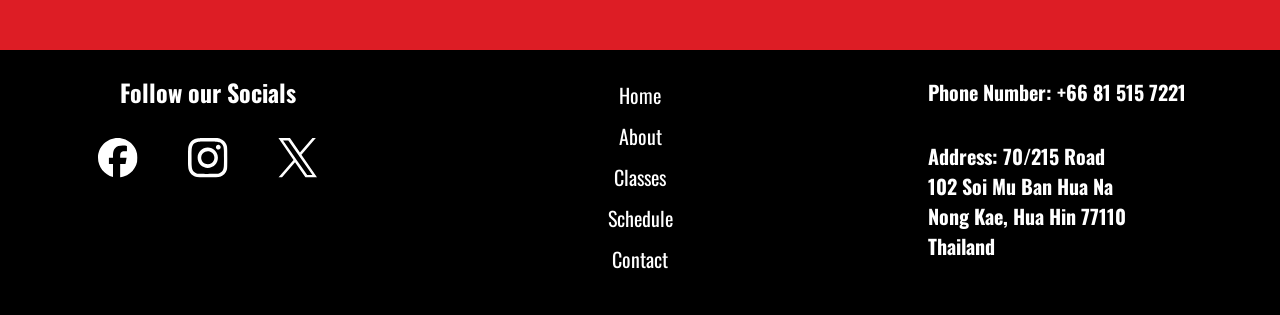
<file: classes.html>
<!DOCTYPE html>
<html lang="en">
<head>
    <meta charset="UTF-8">
    <meta name="viewport" content="width=device-width, initial-scale=1.0">
    <meta name="robots" content="index, follow">

    <link rel="preconnect" href="https://fonts.googleapis.com">
    <link rel="preconnect" href="https://fonts.gstatic.com" crossorigin>

    <title>BJJ, MMA & Muay Thai Classes in Hua Hin | Draco Fight Camp</title>
    <meta name="description" content="View our martial arts classes at Draco Fight Camp. High-level BJJ, MMA, and striking programs for adults and kids in Hua Hin.">
    <meta name="theme-color" content="#1E1E1E">

    <link rel="canonical" href="https://dracofightcamp.com/classes">

    <meta property="og:title" content="Martial Arts Classes | Draco Fight Camp">
    <meta property="og:description" content="Explore our training programs. BJJ, MMA, and Muay Thai classes for all skill levels.">
    <meta property="og:type" content="website">
    <meta property="og:url" content="https://dracofightcamp.com/classes">
    <meta property="og:image" content="https://dracofightcamp.com/assets/images/favicon_io/og.jpg">

    <meta name="twitter:card" content="summary_large_image">
    <meta name="twitter:title" content="Draco Fight Camp Classes">
    <meta name="twitter:description" content="Training programs for BJJ, MMA, and striking in Hua Hin.">
    <meta name="twitter:image" content="https://dracofightcamp.com/assets/images/favicon_io/og.jpg">

    <link rel="stylesheet" href="./styles.css">
    <link rel="stylesheet" href="https://fonts.googleapis.com/css2?family=Material+Symbols+Outlined:opsz,wght,FILL,GRAD@20..48,100..700,0..1,-50..200&icon_names=arrow_forward">

    <link rel="icon" type="image/png" href="/assets/images/favicon_io/android-chrome-192x192.png" sizes="192x192">
    <link rel="icon" type="image/svg+xml" href="/assets/svg/Vector Logo.svg" sizes="any">
    <link rel="shortcut icon" href="/assets/images/favicon_io/favicon.ico">
    <link rel="apple-touch-icon" sizes="180x180" href="/assets/images/favicon_io/apple-touch-icon.png">
    <link rel="manifest" href="/site.webmanifest">
</head>
<body>
    <!-- Navigation -->
    <div class="nav">
        <div class="nav-logo">

        </div>
        <div class="nav-hamburger">
            <span class="hamburger"></span>
        </div>
        <div class="nav-buttons">
            <a href="./index.html">Home</a>
            <a href="./about.html">About</a>
            <a href="./classes.html">Classes</a>
            <a href="./schedule.html">Schedule</a>
            <a href="./contact.html">Contact</a>
        </div>
        <div class="nav-cta">
            <a href="./contact.html" class="button red">Call Us!</a>
        </div>
    </div>


    <!-- Slide Out -->
    <div class="nav-slide-out" id="slideOut">
        <div class="slide">
            <br>
            <a class="slide-out-anchor" href="./index.html">Home</a>
            <hr>
            <a class="slide-out-anchor" href="./about.html">About</a>
            <hr>
            <a class="slide-out-anchor" href="./classes.html">Classes</a>
            <hr>
            <a class="slide-out-anchor" href="./schedule.html">Schedule</a>
            <hr>
            <a class="slide-out-anchor" href="./contact.html">Contact</a>
            <hr>
        </div>
    </div>



    <div class="half-hero">
        <img 
            src="./assets/images/draco-fight-camp-hero.webp" 
            alt="MMA and BJJ training at Draco Fight Club in Las Vegas" 
            width="1600" 
            height="738"
            fetchpriority="high"
            id="half-hero">
        <div class="half-hero-content">
            <h1>Classes</h1>

        </div>
    </div>>
    <!-- Our Mission Mobile -->

    <div class="section">
        <div class="section-inner">
            <h2>Martial Arts Training in Hua Hin</h2>
            <p>
                Draco Fight Camp provides a professional environment for mastering Brazilian Jiu Jitsu and Mixed Martial Arts. Led by 2nd Degree Black Belt Mikael Forsgren, our classes focus on technical efficiency and real-world application for all skill levels.

                Whether you are looking to compete or simply improve your fitness and self-defense, our academy offers a structured roadmap to success. Join a respectful community dedicated to progress in the heart of the peaceful Hua Hin countryside.
            </p>
        </div>
    </div>



    <!-- Class -->

    <div class="section">
        <div class="section-inner">
            <div class="info-card class" id="coachCard">
                <div class="desktop-grid-2">
                    <div class="info-header">
                        <h2>Brazilian Jui Jitsu</h2>
                    </div>
                    <div class="card-photo">
                        <img class="info-image" src="./assets/images/draco-fight-camp-bjjc.webp" alt="Jui Jitsu GI SVG" class="photo-card" height="667px" width="500px" loading="lazy" decoding="async" >

                    </div>
                    <div class="info-card-content">
                        <p>
                            Master the art of technical grappling through our structured BJJ program. We focus on leverage and efficient movement, allowing you to control opponents regardless of size in a respectful, high-level training environment in Hua Hin.
                        </p>
                        <a class="button red" href="./bjj.html">Learn More</a>
                        
                    </div>
                </div>
            </div>
        </div>
    </div>
    <!-- Class -->

    <div class="section">
        <div class="section-inner">
            <div class="info-card class" id="coachCard">
                <div class="desktop-grid-2">
                    <div class="info-header">
                        <h2>MMA</h2>
                    </div>
                    <div class="card-photo">
                        <img class="info-image" src="./assets/images/draco-fight-camp-mma2.webp" alt="Jui Jitsu GI SVG" class="photo-card" height="667px" width="500px" loading="lazy" decoding="async" >

                    </div>
                    <div class="info-card-content">
                        <p>
                            Our MMA classes integrate striking, wrestling, and clinch work into a cohesive system. We emphasize functional movement and practical skills, using our professional octagon in Nong Kae to focus on what actually works in combat.   
                        </p>
                        <a class="button red" href="./mma.html">Learn More</a>
                        
                    </div>
                </div>
            </div>
        </div>
    </div>
    <!-- Class -->

    <div class="section">
        <div class="section-inner">
            <div class="info-card class" id="coachCard">
                <div class="desktop-grid-2">
                    <div class="info-header">
                        <h2>Kids Classes</h2>
                    </div>
                    <div class="card-photo">
                        <img class="info-image" src="./assets/images/draco-fight-camp-kids2.webp" alt="Jui Jitsu GI SVG" class="photo-card" height="450px" width="600px" loading="lazy" decoding="async" >

                    </div>
                    <div class="info-card-content">
                        <p>
                            Build confidence and discipline through our specialized kids program. We focus on functional movement and technical foundations, providing a safe, ego-free environment for young practitioners in Hua Hin to grow and learn respect.    
                        </p>
                        <a class="button red" href="./kids.html">Learn More</a>
                        
                    </div>
                </div>
            </div>
        </div>
    </div>

   
    


    <!-- Google Maps -->

    <div class="section">
        <div class="section-inner">
            <div class="maps-content">
                <div class="maps-grid">
                    <div class="maps-contact">
                        <h2 style="margin-bottom: 0px;">Location</h2>
                        <p>click the button to open on Google Maps</p>
                        <a href="https://maps.app.goo.gl/RTS5ajvDn8Z3bSTY7" class="button red" id="mapsButton">Location</a>
                    </div>
                    <iframe class="gmaps" src="https://www.google.com/maps/embed?pb=!1m18!1m12!1m3!1d3894.8141453789085!2d99.9342284!3d12.528468199999999!2m3!1f0!2f0!3f0!3m2!1i1024!2i768!4f13.1!3m3!1m2!1s0x30fdad739877fa89%3A0x5616aaaa03ad44fc!2sDRACO%20FIGHT%20CAMP!5e0!3m2!1sen!2s!4v1774352713650!5m2!1sen!2s" width="300" height="250" style="border:0;" allowfullscreen="" loading="lazy" referrerpolicy="no-referrer-when-downgrade"></iframe>
                </div>
            </div>
        </div>
    </div>


    
    <!-- Final CTA -->

    <div class="section cta">
        <div class="section-inner" >
            <div class="cta-content">
                <h2>Start Your Training in Hua Hin</h2>
                <P>Whether you're a local resident looking for a new discipline or a traveler passing through Nong Kae, our doors are open. Experience high-level BJJ and MMA in a safe, ego-free environment.</P>
                <p>Day Passes 500 THB | Private Lessons Available</p>
                <br>
                <a href="./contact.html" class="button generic">Book a Trial Class</a>
                
            </div>
            <br>
        </div>
    </div>


    <!-- Footer -->

    <div class="section footer">
        <div class="section-inner footer">
            <div class="desktop-footer">
                <div class="footer-social">
                    <h3>Follow our Socials</h3>
                    <div class="footer-svgs">
                        <img class="social" src="./assets/svg/facebook.svg" alt="facebook link">
                        <img class="social" src="./assets/svg/instagram.svg" alt="facebook link">
                        <img class="social" src="./assets/svg/x.svg" alt="facebook link">
                    </div>
                </div>
                <div class="footer-nav">
                    <a href="./index.html">Home</a>
                    <a href="./about.html">About</a>
                    <a href="./classes.html">Classes</a>
                    <a href="./schedule.html">Schedule</a>
                    <a href="./contact.html">Contact</a>
                    <br>
                    
                </div>
                <div class="footer-contact">
                    <h4>Phone Number: +66 81 515 7221</h4>
                    <h4>Address: 70/215 Road
                        <br>
                        102 Soi  Mu Ban Hua Na
                        <br>
                        Nong Kae, Hua Hin 77110
                        <br>
                        Thailand</h4>
                </div>
            </div>
        </div>
    </div>

    

    


    <script src="./script.js"></script>
</body>
</html>
</file>
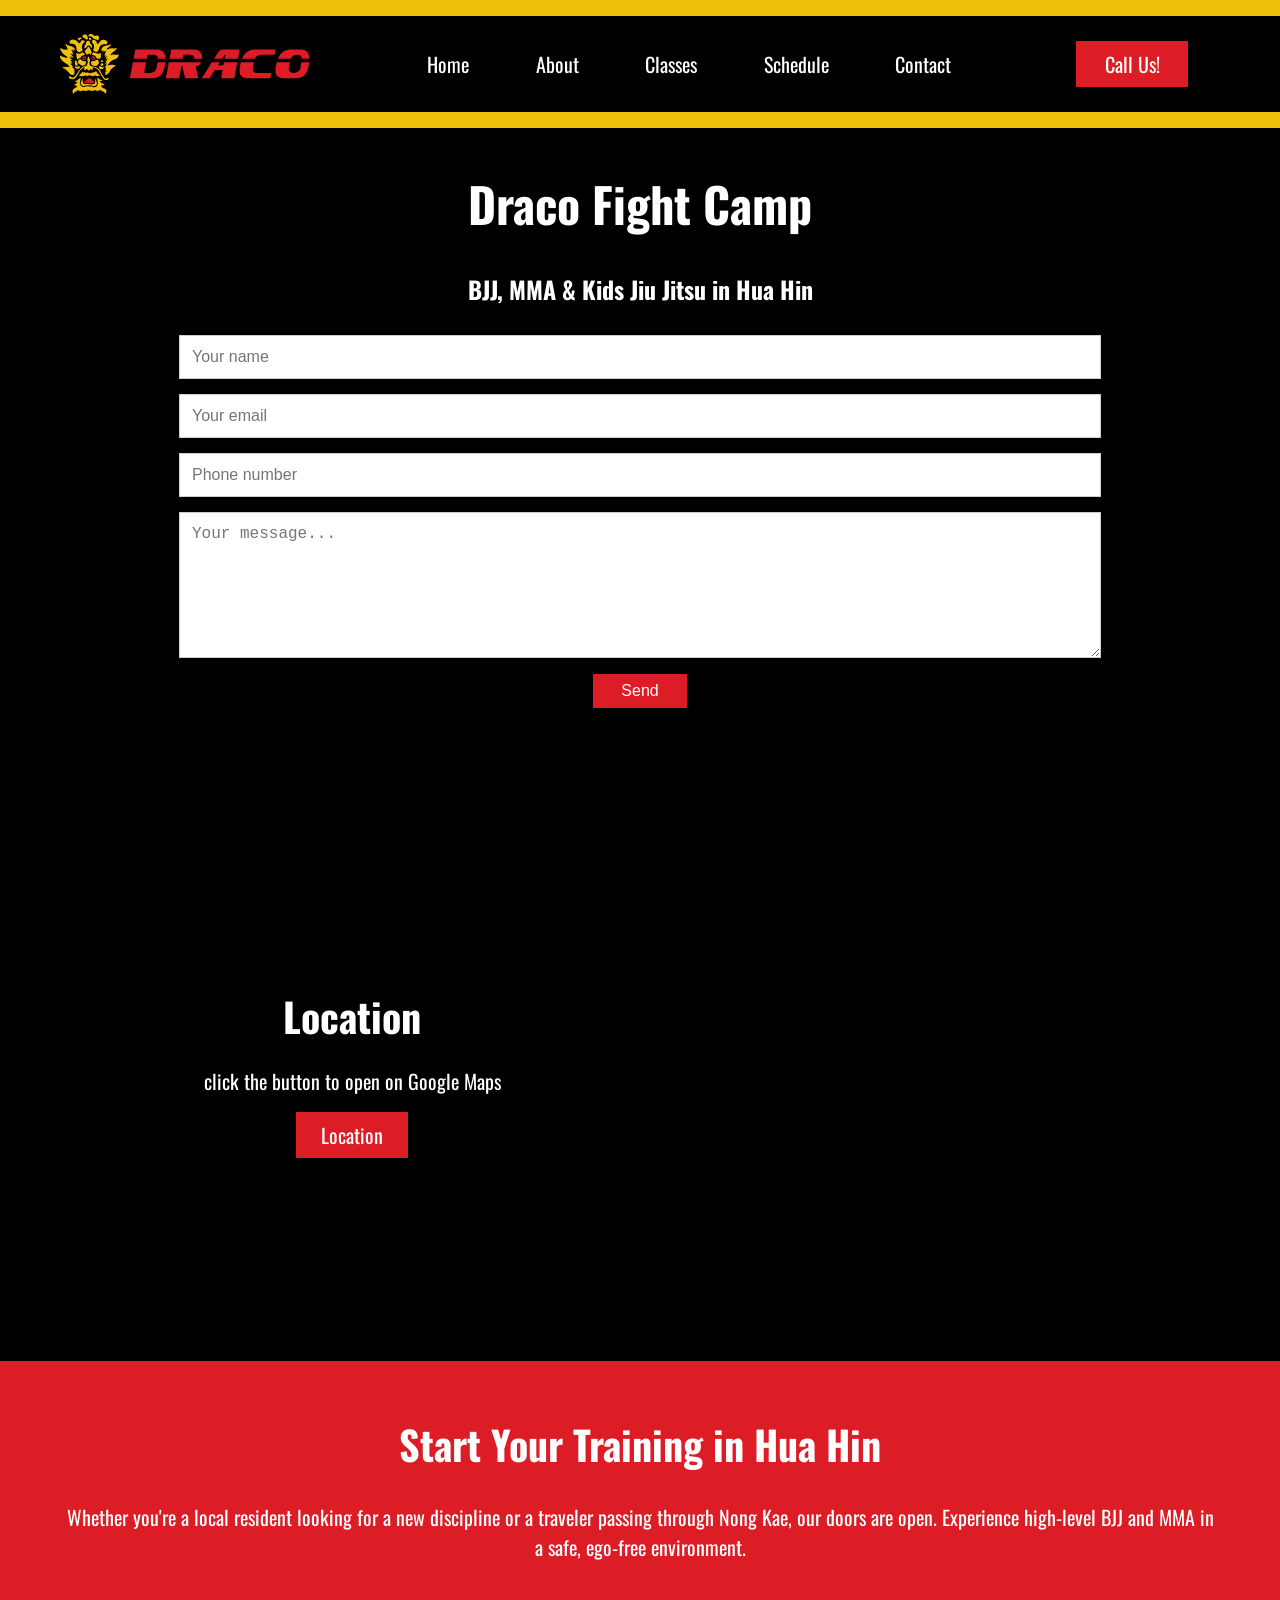
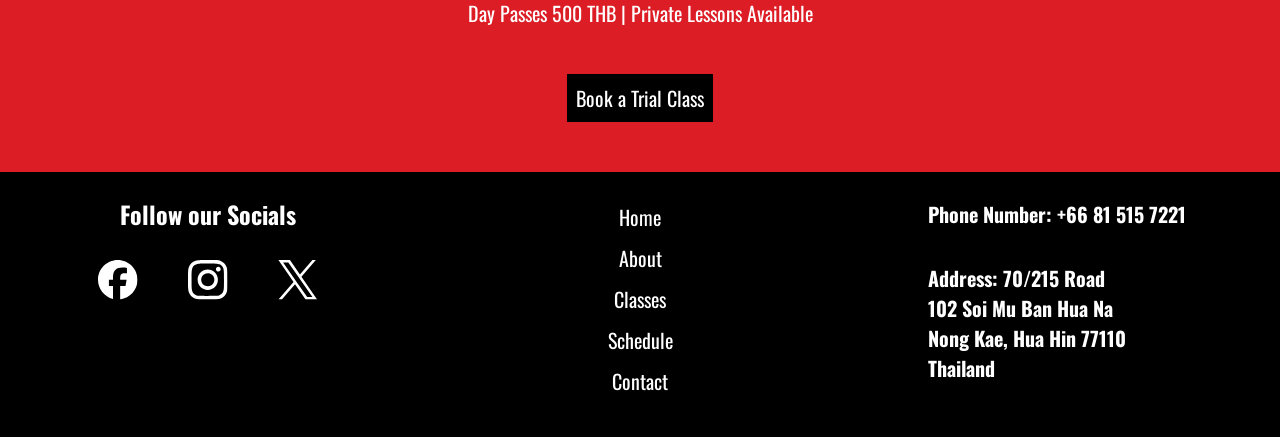
<file: contact.html>
<!DOCTYPE html>
<html lang="en">
<head>
    <meta charset="UTF-8">
    <meta name="viewport" content="width=device-width, initial-scale=1.0">
    <meta name="robots" content="index, follow">

    <link rel="preconnect" href="https://fonts.googleapis.com">
    <link rel="preconnect" href="https://fonts.gstatic.com" crossorigin>

    <title>Contact Draco Fight Camp | Join Us in Hua Hin</title>
    <meta name="description" content="Get in touch with Draco Fight Camp. Find our location in Hua Hin, call us, or message us to start your BJJ, MMA, or Muay Thai journey today.">
    <meta name="theme-color" content="#1E1E1E">

    <link rel="canonical" href="https://dracofightcamp.com/contact">

    <meta property="og:title" content="Contact Draco Fight Camp | Visit Our Gym">
    <meta property="og:description" content="Have questions? Reach out to the Draco team. Located in Hua Hin, Thailand.">
    <meta property="og:type" content="website">
    <meta property="og:url" content="https://dracofightcamp.com/contact">
    <meta property="og:image" content="https://dracofightcamp.com/assets/images/favicon_io/og.jpg">

    <meta name="twitter:card" content="summary_large_image">
    <meta name="twitter:title" content="Contact Draco Fight Camp">
    <meta name="twitter:description" content="Location, phone, and contact details for Draco Fight Camp in Hua Hin.">
    <meta name="twitter:image" content="https://dracofightcamp.com/assets/images/favicon_io/og.jpg">

    <link rel="stylesheet" href="./styles.css">
    <link rel="stylesheet" href="https://fonts.googleapis.com/css2?family=Material+Symbols+Outlined:opsz,wght,FILL,GRAD@20..48,100..700,0..1,-50..200&icon_names=arrow_forward">

    <link rel="icon" type="image/png" href="/assets/images/favicon_io/android-chrome-192x192.png" sizes="192x192">
    <link rel="icon" type="image/svg+xml" href="/assets/svg/Vector Logo.svg" sizes="any">
    <link rel="shortcut icon" href="/assets/images/favicon_io/favicon.ico">
    <link rel="apple-touch-icon" sizes="180x180" href="/assets/images/favicon_io/apple-touch-icon.png">
    <link rel="manifest" href="/site.webmanifest">

    <script type="application/ld+json">
        {
        "@context": "https://schema.org",
        "@type": "SportsActivityLocation",
        "name": "Draco Fight Camp",
        "url": "https://dracofightcamp.com",
        "logo": "https://dracofightcamp.com/assets/svg/logo.svg",
        "image": "https://dracofightcamp.com/assets/images/draco-fight-camp-hero.webp",
        "address": {
            "@type": "PostalAddress",
            "streetAddress": "102, Tambon Thap Tai, Amphoe Hua Hin",
            "addressLocality": "Hua Hin",
            "addressRegion": "Prachuap Khiri Khan",
            "postalCode": "77110",
            "addressCountry": "TH"
        },
        "geo": {
            "@type": "GeoCoordinates",
            "latitude": 12.5285,
            "longitude": 99.9342
        },
        "telephone": "+66 81 515 7221"
        }
    </script>
</head>
<body>
    <!-- Navigation -->
    <div class="nav">
        <div class="nav-logo">

        </div>
        <div class="nav-hamburger">
            <span class="hamburger"></span>
        </div>
        <div class="nav-buttons">
            <a href="./index.html">Home</a>
            <a href="./about.html">About</a>
            <a href="./classes.html">Classes</a>
            <a href="./schedule.html">Schedule</a>
            <a href="./contact.html">Contact</a>
        </div>
        <div class="nav-cta">
            <a href="./contact.html" class="button red">Call Us!</a>
        </div>
    </div>


    <!-- Slide Out -->
    <div class="nav-slide-out" id="slideOut">
        <div class="slide">
            <br>
            <a class="slide-out-anchor" href="./index.html">Home</a>
            <hr>
            <a class="slide-out-anchor" href="./about.html">About</a>
            <hr>
            <a class="slide-out-anchor" href="./classes.html">Classes</a>
            <hr>
            <a class="slide-out-anchor" href="./schedule.html">Schedule</a>
            <hr>
            <a class="slide-out-anchor" href="./contact.html">Contact</a>
            <hr>
        </div>
    </div>

    <section class="contact">
        <h1 style="margin-top: 0;">Draco Fight Camp</h1>
        <h3>BJJ, MMA & Kids Jiu Jitsu in Hua Hin</h3>
        <form action="https://formspree.io/f/YOUR_FORM_ID" method="POST">

            <input type="text" name="name" placeholder="Your name" required>
            <input type="email" name="email" placeholder="Your email" required>
            <input type="tel" name="phone" placeholder="Phone number">

            <textarea name="message" placeholder="Your message..." required></textarea>

            <button style="color: white;" type="submit" class="button red">Send</button>

        </form>
    </section>


    <!-- Google Maps -->

    <div class="section">
        <div class="section-inner">
            <div class="maps-content">
                <div class="maps-grid">
                    <div class="maps-contact">
                        <h2 style="margin-bottom: 0px;">Location</h2>
                        <p>click the button to open on Google Maps</p>
                        <a href="https://maps.app.goo.gl/RTS5ajvDn8Z3bSTY7" class="button red" id="mapsButton">Location</a>
                    </div>
                    <iframe class="gmaps" src="https://www.google.com/maps/embed?pb=!1m18!1m12!1m3!1d3894.8141453789085!2d99.9342284!3d12.528468199999999!2m3!1f0!2f0!3f0!3m2!1i1024!2i768!4f13.1!3m3!1m2!1s0x30fdad739877fa89%3A0x5616aaaa03ad44fc!2sDRACO%20FIGHT%20CAMP!5e0!3m2!1sen!2s!4v1774352713650!5m2!1sen!2s" width="300" height="250" style="border:0;" allowfullscreen="" loading="lazy" referrerpolicy="no-referrer-when-downgrade"></iframe>
                </div>
            </div>
        </div>
    </div>


    <!-- Final CTA -->

    <div class="section cta">
        <div class="section-inner" >
            <div class="cta-content">
                <h2>Start Your Training in Hua Hin</h2>
                <P>Whether you're a local resident looking for a new discipline or a traveler passing through Nong Kae, our doors are open. Experience high-level BJJ and MMA in a safe, ego-free environment.</P>
                <p>Day Passes 500 THB | Private Lessons Available</p>
                <br>
                <a href="./contact.html" class="button generic">Book a Trial Class</a>
                
            </div>
            <br>
        </div>
    </div>


    <!-- Footer -->

    <div class="section footer">
        <div class="section-inner footer">
            <div class="desktop-footer">
                <div class="footer-social">
                    <h3>Follow our Socials</h3>
                    <div class="footer-svgs">
                        <img class="social" src="./assets/svg/facebook.svg" alt="facebook link">
                        <img class="social" src="./assets/svg/instagram.svg" alt="facebook link">
                        <img class="social" src="./assets/svg/x.svg" alt="facebook link">
                    </div>
                </div>
                <div class="footer-nav">
                    <a href="./index.html">Home</a>
                    <a href="./about.html">About</a>
                    <a href="./classes.html">Classes</a>
                    <a href="./schedule.html">Schedule</a>
                    <a href="./contact.html">Contact</a>
                    <br>
                    
                </div>
                <div class="footer-contact">
                    <h4>Phone Number: +66 81 515 7221</h4>
                    <h4>Address: 70/215 Road
                        <br>
                        102 Soi  Mu Ban Hua Na
                        <br>
                        Nong Kae, Hua Hin 77110
                        <br>
                        Thailand</h4>
                </div>
            </div>
        </div>
    </div>

    

    


    <script src="./script.js"></script>
</body>
</html>
</file>
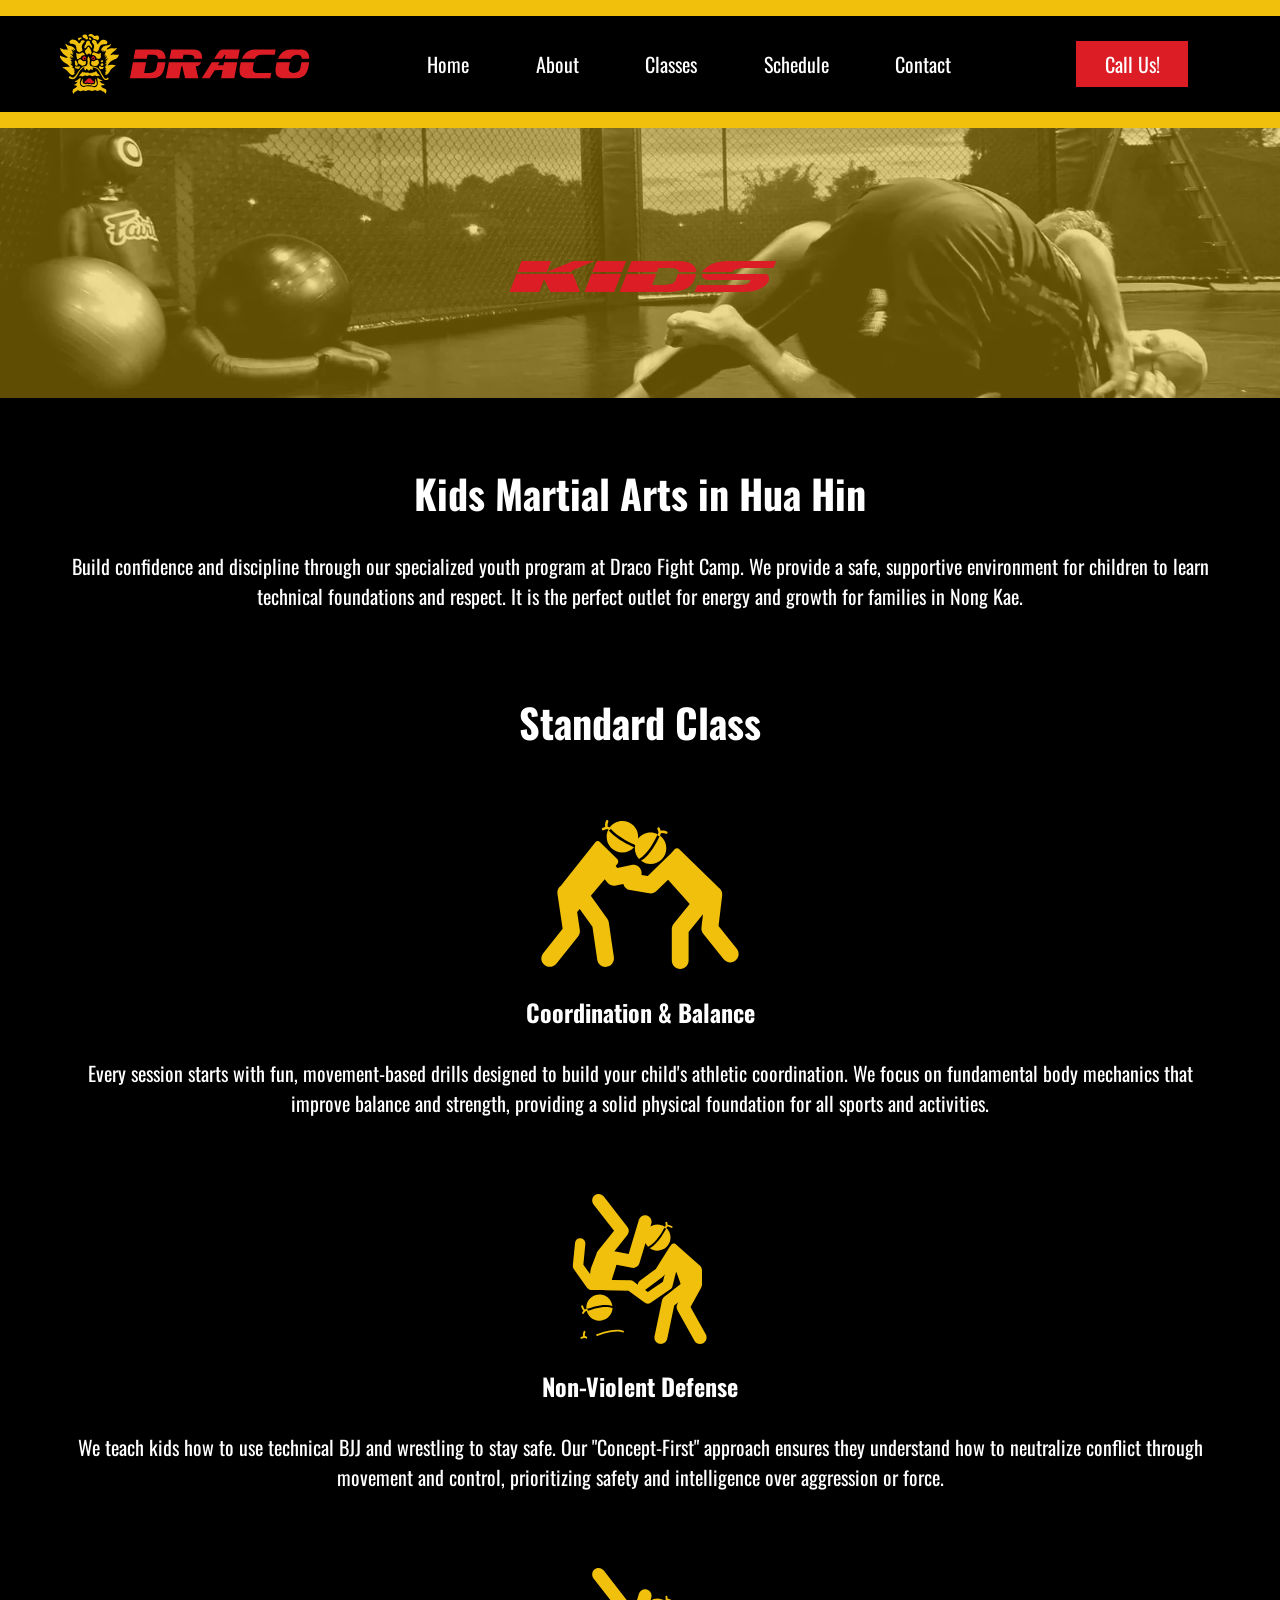
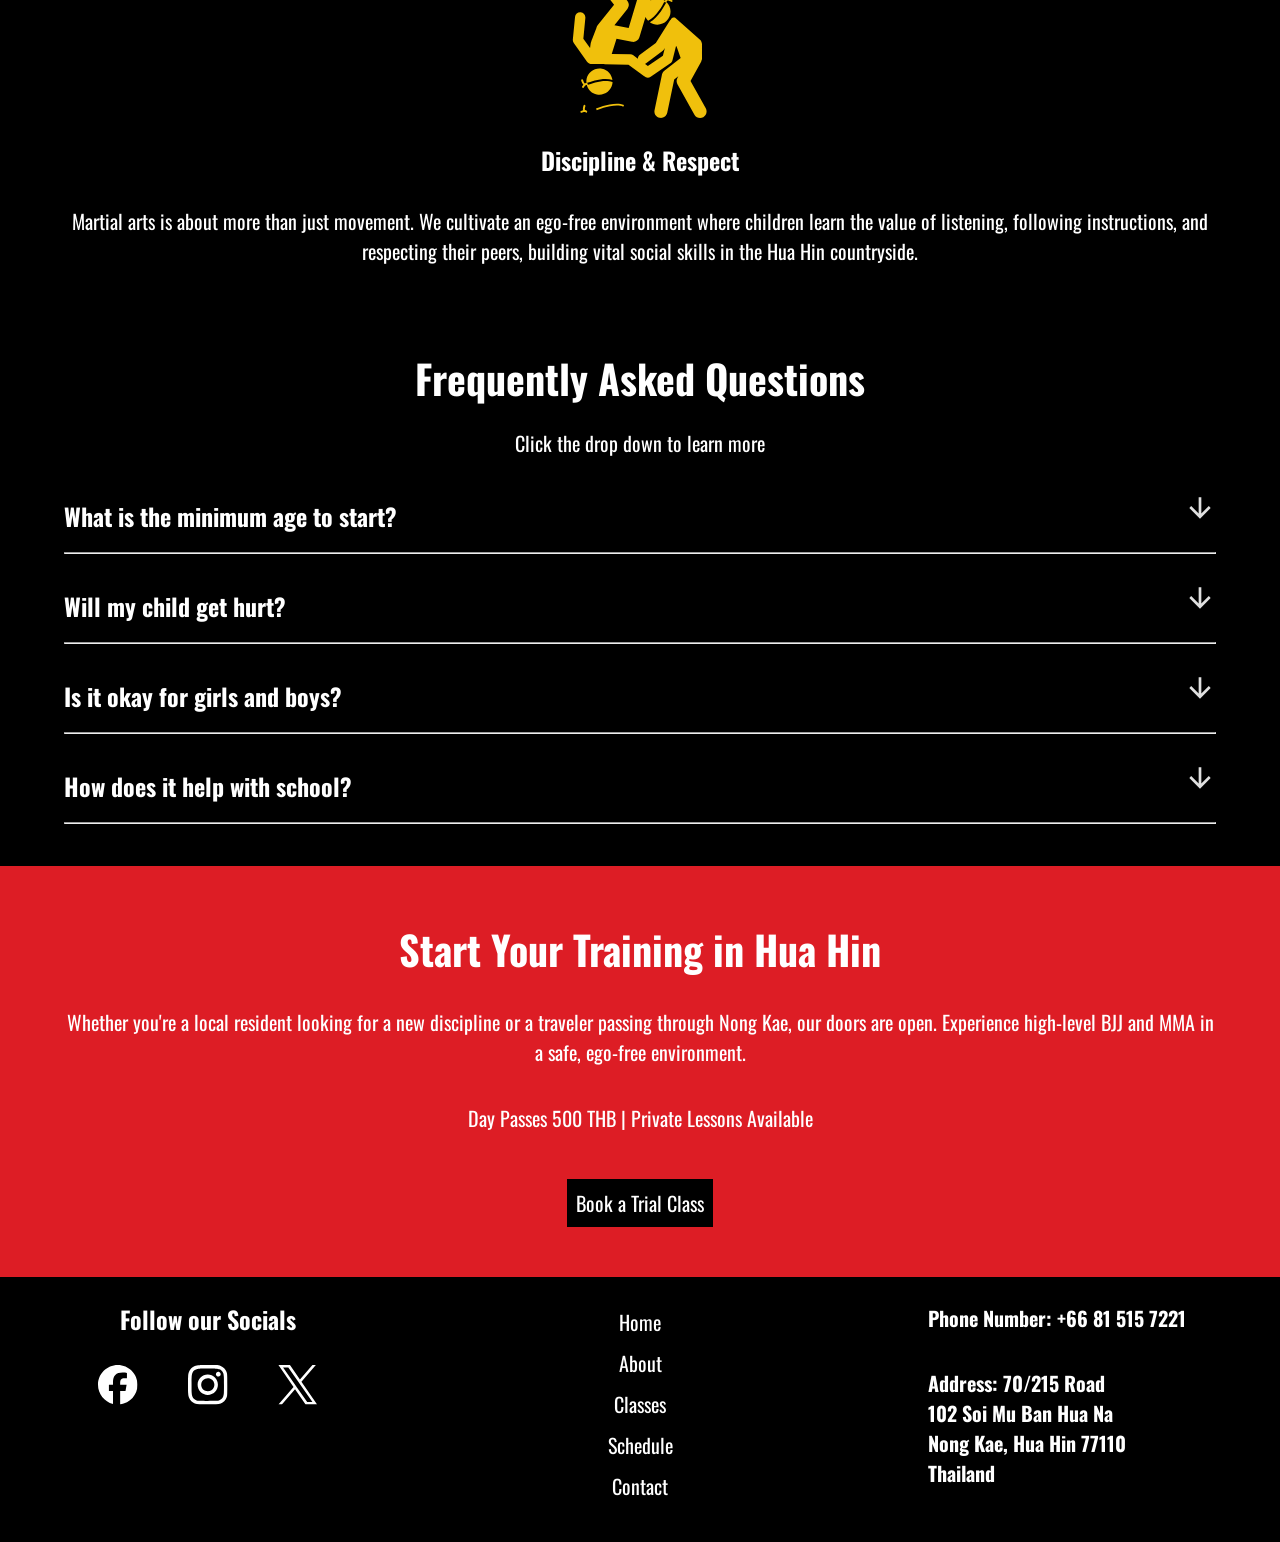
<file: kids.html>
<!DOCTYPE html>
<html lang="en">
<head>
    <meta charset="UTF-8">
    <meta name="viewport" content="width=device-width, initial-scale=1.0">
    <meta name="robots" content="index, follow">

    <link rel="preconnect" href="https://fonts.googleapis.com">
    <link rel="preconnect" href="https://fonts.gstatic.com" crossorigin>

    <title>Kids Martial Arts & BJJ Classes Hua Hin | Draco Fight Camp</title>
    <meta name="description" content="Empower your child with BJJ and martial arts. Our Kids Program in Hua Hin builds confidence, discipline, and fitness in a safe, fun, and expert-led environment.">
    <meta name="theme-color" content="#1E1E1E">

    <link rel="canonical" href="https://dracofightcamp.com/kids-classes">

    <meta property="og:title" content="Draco Kids Program | Martial Arts for Children">
    <meta property="og:description" content="Build confidence and discipline through BJJ and movement. Safe, fun, and technical classes for kids in Hua Hin.">
    <meta property="og:type" content="website">
    <meta property="og:url" content="https://dracofightcamp.com/kids-classes">
    <meta property="og:image" content="https://dracofightcamp.com/assets/images/favicon_io/og.jpg">

    <meta name="twitter:card" content="summary_large_image">
    <meta name="twitter:title" content="Kids Martial Arts | Draco Fight Camp Hua Hin">
    <meta name="twitter:description" content="Developing the next generation through BJJ and fitness. Join our Kids Program today.">
    <meta name="twitter:image" content="https://dracofightcamp.com/assets/images/favicon_io/og.jpg">

    <link rel="stylesheet" href="./styles.css">
    <link rel="stylesheet" href="https://fonts.googleapis.com/css2?family=Material+Symbols+Outlined:opsz,wght,FILL,GRAD@20..48,100..700,0..1,-50..200&icon_names=arrow_forward">

    <link rel="icon" type="image/png" href="/assets/images/favicon_io/android-chrome-192x192.png" sizes="192x192">
    <link rel="icon" type="image/svg+xml" href="/assets/svg/Vector Logo.svg" sizes="any">
    <link rel="shortcut icon" href="/assets/images/favicon_io/favicon.ico">
    <link rel="apple-touch-icon" sizes="180x180" href="/assets/images/favicon_io/apple-touch-icon.png">
    <link rel="manifest" href="/site.webmanifest">
</head>
<body>
    <!-- Navigation -->
    <div class="nav">
        <div class="nav-logo">

        </div>
        <div class="nav-hamburger">
            <span class="hamburger"></span>
        </div>
        <div class="nav-buttons">
            <a href="./index.html">Home</a>
            <a href="./about.html">About</a>
            <a href="./classes.html">Classes</a>
            <a href="./schedule.html">Schedule</a>
            <a href="./contact.html">Contact</a>
        </div>
        <div class="nav-cta">
            <a href="./contact.html" class="button red">Call Us!</a>
        </div>
    </div>


    <!-- Slide Out -->
    <div class="nav-slide-out" id="slideOut">
        <div class="slide">
            <br>
            <a class="slide-out-anchor" href="./index.html">Home</a>
            <hr>
            <a class="slide-out-anchor" href="./about.html">About</a>
            <hr>
            <a class="slide-out-anchor" href="./classes.html">Classes</a>
            <hr>
            <a class="slide-out-anchor" href="./schedule.html">Schedule</a>
            <hr>
            <a class="slide-out-anchor" href="./contact.html">Contact</a>
            <hr>
        </div>
    </div>



    <div class="half-hero">
        <img 
            src="./assets/images/draco-fight-camp-hero.webp" 
            alt="MMA and BJJ training at Draco Fight Club in Las Vegas" 
            width="1600" 
            height="738"
            fetchpriority="high"
            id="half-hero">
        <div class="half-hero-content">
            <h1>Kids</h1>

        </div>
    </div>


    <div class="section">
        <div class="section-inner">
            <h2>Kids Martial Arts in Hua Hin</h2>
            <p>
                Build confidence and discipline through our specialized youth program at Draco Fight Camp. We provide a safe, supportive environment for children to learn technical foundations and respect. It is the perfect outlet for energy and growth for families in Nong Kae.
            </p>
        </div>
    </div>

    <!-- Training Philosophy -->

    <div class="section">
        <div class="section-inner">
            <h2>Standard Class</h2>
            <div class="svg-card">
                <div class="svg-icon">
                    <img src="./assets/svg/jui-jitsu-1-svg.svg" alt="Jui Jitsu GI SVG" class="svg-icon" height="150px" width="150px" loading="lazy" decoding="async">
                </div>
                <div class="svg-content">
                    <h3>Coordination & Balance</h3>
                    <p>
                        Every session starts with fun, movement-based drills designed to build your child's athletic coordination. We focus on fundamental body mechanics that improve balance and strength, providing a solid physical foundation for all sports and activities.
                    </p>
                        
                </div>
            </div>
            <div class="svg-card">
                <div class="svg-icon">
                    <img src="./assets/svg/jui-jitsu-2-svg.svg" alt="Jui Jitsu GI SVG" class="svg-icon" height="150px" width="150px" loading="lazy" decoding="async">
                </div>
                <div class="svg-content">
                    <h3>Non-Violent Defense</h3>
                    <p>
                       We teach kids how to use technical BJJ and wrestling to stay safe. Our "Concept-First" approach ensures they understand how to neutralize conflict through movement and control, prioritizing safety and intelligence over aggression or force.
                    </p>
                </div>
            </div>
            <div class="svg-card">
                <div class="svg-icon">
                    <img src="./assets/svg/jui-jitsu-2-svg.svg" alt="Jui Jitsu GI SVG" class="svg-icon" height="150px" width="150px" loading="lazy" decoding="async">
                </div>
                <div class="svg-content">
                    <h3>Discipline & Respect</h3>
                    <p>
                        Martial arts is about more than just movement. We cultivate an ego-free environment where children learn the value of listening, following instructions, and respecting their peers, building vital social skills in the Hua Hin countryside.
                    </p>
                </div>
            </div>
        </div>
    </div>

    <div class="section">
        <div class="section-inner">
            <div class="faq-heading">
                <h2>Frequently Asked Questions</h2>
                <p>Click the drop down to learn more</p>
            </div>
            <div class="faq-combo">
                <div class="faq-question">
                    <h3>What is the minimum age to start?</h3>
                    <img class="arrow" src="./assets/svg/arrow-down.svg" alt="arrow">
                </div>
                <hr>
                <div class="faq-slide-out">
                    <div class="faq-slide-out-inner">
                        <p>
                            We generally welcome children starting from age seven. Our program is designed to be age-appropriate, focusing on engagement and basic coordination for younger students while gradually introducing more technical martial arts concepts as they grow and mature in Nong Kae.
                        </p>
                    </div>
                </div>
            </div>
            <div class="faq-combo">
                <div class="faq-question">
                    <h3>Will my child get hurt?</h3>
                    <img class="arrow" src="./assets/svg/arrow-down.svg" alt="arrow">
                </div>
                <hr>
                <div class="faq-slide-out">
                    <div class="faq-slide-out-inner">
                        <p>
                            Safety is our absolute priority. All kids' sessions are strictly supervised in a controlled environment. We emphasize "Technical Play" over hard contact, ensuring your child learns the beauty of martial arts without the risks found in more aggressive sports.
                        </p>
                    </div>
                </div>
            </div>
            <div class="faq-combo">
                <div class="faq-question">
                    <h3>Is it okay for girls and boys?</h3>
                    <img class="arrow" src="./assets/svg/arrow-down.svg" alt="arrow">
                </div>
                <hr>
                <div class="faq-slide-out">
                    <div class="faq-slide-out-inner">
                        <p>Yes. Our classes are fully inclusive and perfect for both boys and girls. Martial arts is a universal skill that builds confidence for everyone. We have a diverse group of young students training together in our Thailand academy.</p>
                    </div>
                </div>
            </div>
            <div class="faq-combo">
                <div class="faq-question">
                    <h3>How does it help with school?</h3>
                    <img class="arrow" src="./assets/svg/arrow-down.svg" alt="arrow">
                </div>
                <hr>
                <div class="faq-slide-out">
                    <div class="faq-slide-out-inner">
                        <p>The discipline and focus required on the mats directly translate to the classroom. By learning to set goals and respect instructors at Draco Fight Camp, children develop the mental fortitude and concentration needed to excel in their academic lives.</p>
                    </div>
                </div>
            </div>
        </div>
    </div>




    <!-- Final CTA -->

    <div class="section cta">
        <div class="section-inner" >
            <div class="cta-content">
                <h2>Start Your Training in Hua Hin</h2>
                <P>Whether you're a local resident looking for a new discipline or a traveler passing through Nong Kae, our doors are open. Experience high-level BJJ and MMA in a safe, ego-free environment.</P>
                <p>Day Passes 500 THB | Private Lessons Available</p>
                <br>
                <a href="./contact.html" class="button generic">Book a Trial Class</a>
                
            </div>
            <br>
        </div>
    </div>


    <!-- Footer -->

    <div class="section footer">
        <div class="section-inner footer">
            <div class="desktop-footer">
                <div class="footer-social">
                    <h3>Follow our Socials</h3>
                    <div class="footer-svgs">
                        <img class="social" src="./assets/svg/facebook.svg" alt="facebook link">
                        <img class="social" src="./assets/svg/instagram.svg" alt="facebook link">
                        <img class="social" src="./assets/svg/x.svg" alt="facebook link">
                    </div>
                </div>
                <div class="footer-nav">
                    <a href="./index.html">Home</a>
                    <a href="./about.html">About</a>
                    <a href="./classes.html">Classes</a>
                    <a href="./schedule.html">Schedule</a>
                    <a href="./contact.html">Contact</a>
                    <br>
                    
                </div>
                <div class="footer-contact">
                    <h4>Phone Number: +66 81 515 7221</h4>
                    <h4>Address: 70/215 Road
                        <br>
                        102 Soi  Mu Ban Hua Na
                        <br>
                        Nong Kae, Hua Hin 77110
                        <br>
                        Thailand</h4>
                </div>
            </div>
        </div>
    </div>

    

    


    <script src="./script.js"></script>
</body>
</html>
</file>
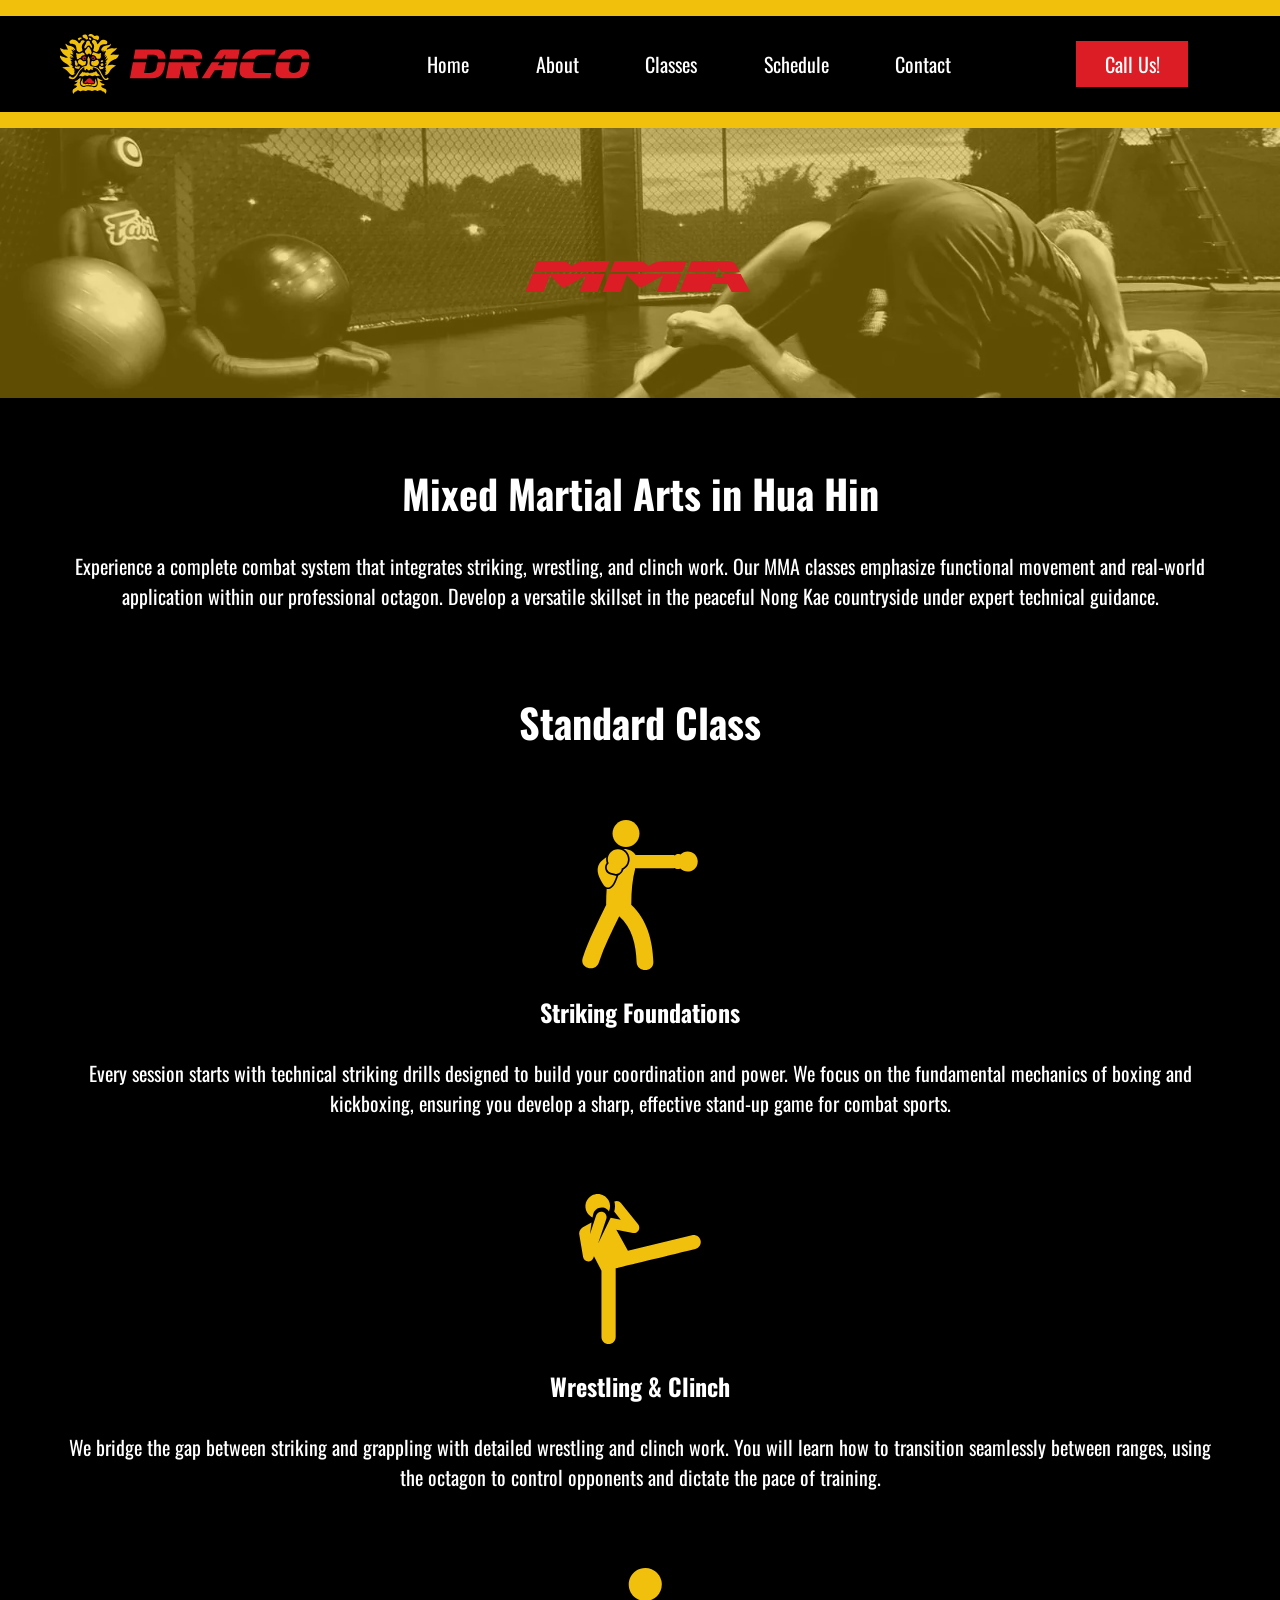
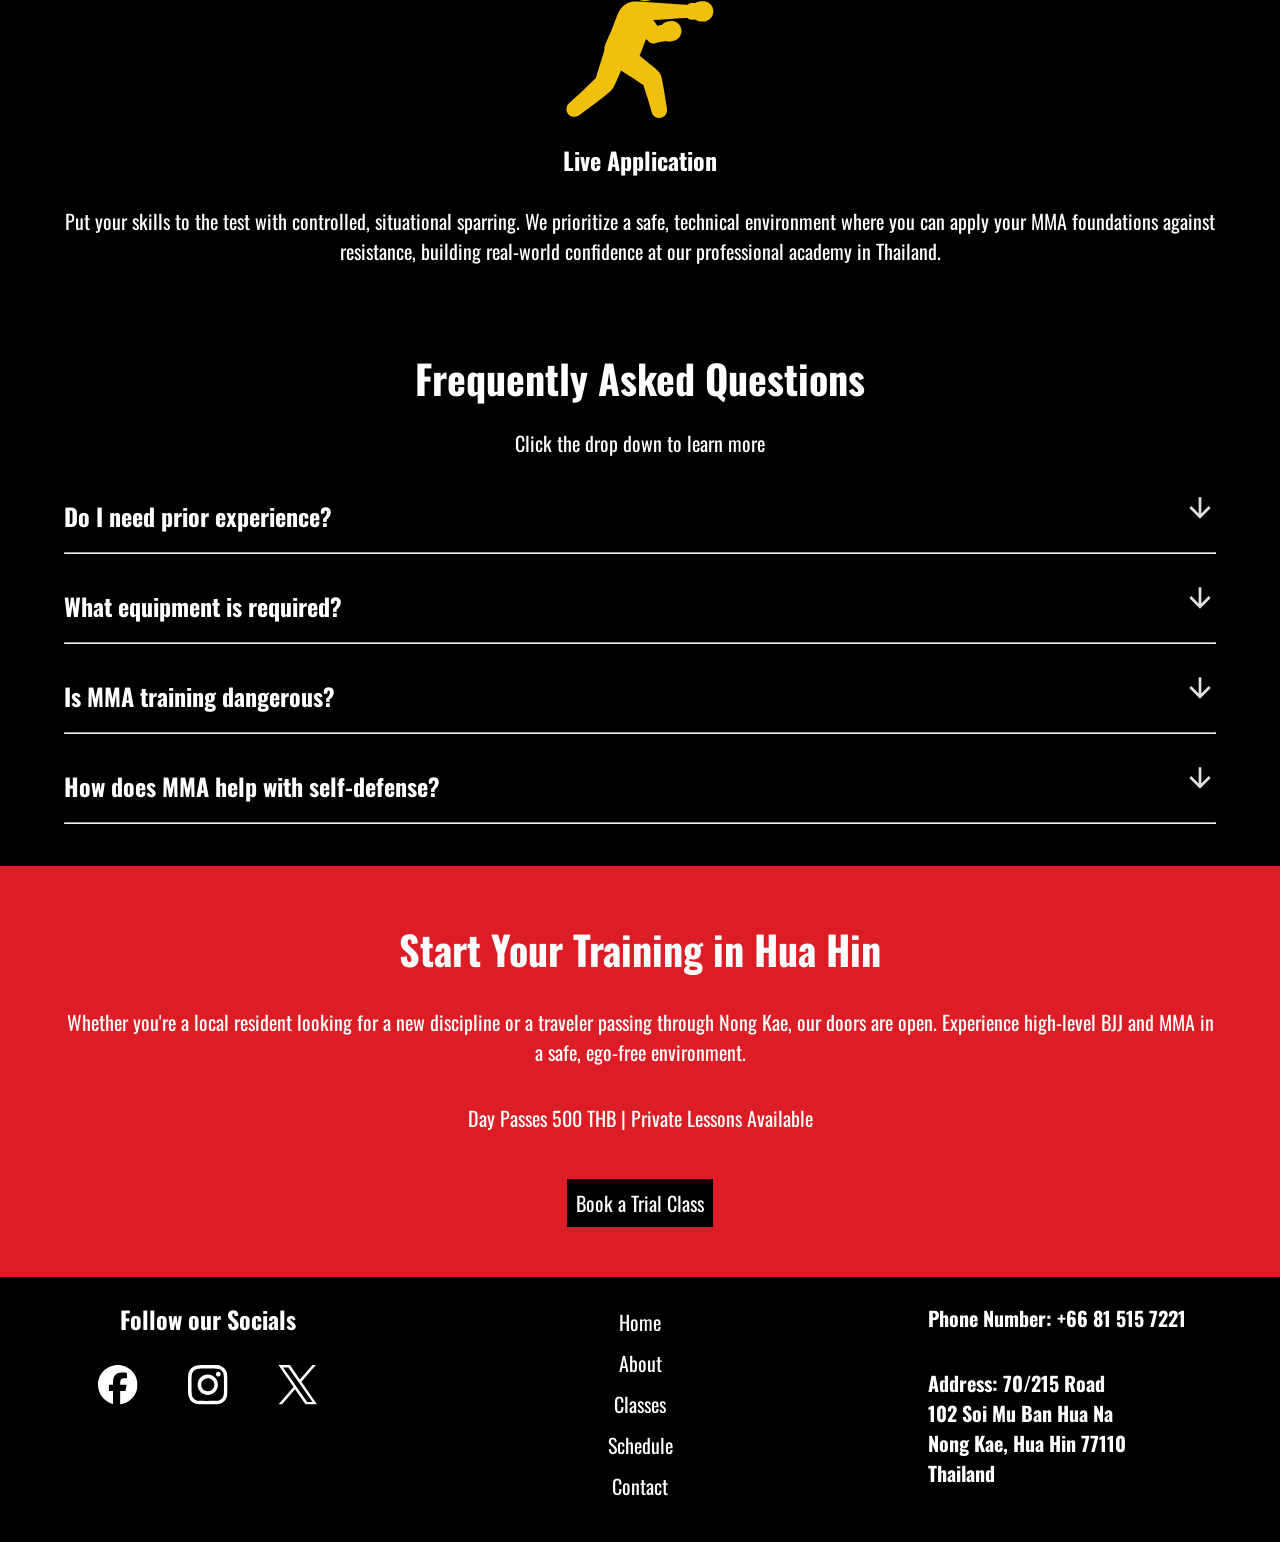
<file: mma.html>
<!DOCTYPE html>
<html lang="en">
<head>
    <meta charset="UTF-8">
    <meta name="viewport" content="width=device-width, initial-scale=1.0">
    <meta name="robots" content="index, follow">

    <link rel="preconnect" href="https://fonts.googleapis.com">
    <link rel="preconnect" href="https://fonts.gstatic.com" crossorigin>

    <title>Mixed Martial Arts (MMA) Training Hua Hin | Draco Fight Camp</title>
    <meta name="description" content="Experience elite MMA training at Draco Fight Camp. Our program integrates wrestling, striking, and BJJ for a complete combat education in a professional Hua Hin facility.">
    <meta name="theme-color" content="#1E1E1E">

    <link rel="canonical" href="https://dracofightcamp.com/mma">

    <meta property="og:title" content="MMA Program at Draco Fight Camp | Complete Combat">
    <meta property="og:description" content="Train like a pro. High-level MMA classes in Hua Hin covering cage tactics, wrestling, and striking.">
    <meta property="og:type" content="website">
    <meta property="og:url" content="https://dracofightcamp.com/mma">
    <meta property="og:image" content="https://dracofightcamp.com/assets/images/favicon_io/og.jpg">

    <meta name="twitter:card" content="summary_large_image">
    <meta name="twitter:title" content="MMA Training | Draco Fight Camp Hua Hin">
    <meta name="twitter:description" content="The ultimate MMA experience in Thailand. Wrestling, striking, and grappling combined.">
    <meta name="twitter:image" content="https://dracofightcamp.com/assets/images/favicon_io/og.jpg">

    <link rel="stylesheet" href="./styles.css">
    <link rel="stylesheet" href="https://fonts.googleapis.com/css2?family=Material+Symbols+Outlined:opsz,wght,FILL,GRAD@20..48,100..700,0..1,-50..200&icon_names=arrow_forward">

    <link rel="icon" type="image/png" href="/assets/images/favicon_io/android-chrome-192x192.png" sizes="192x192">
    <link rel="icon" type="image/svg+xml" href="/assets/svg/Vector Logo.svg" sizes="any">
    <link rel="shortcut icon" href="/assets/images/favicon_io/favicon.ico">
    <link rel="apple-touch-icon" sizes="180x180" href="/assets/images/favicon_io/apple-touch-icon.png">
    <link rel="manifest" href="/site.webmanifest">
</head>
<body>
    <!-- Navigation -->
    <div class="nav">
        <div class="nav-logo">

        </div>
        <div class="nav-hamburger">
            <span class="hamburger"></span>
        </div>
        <div class="nav-buttons">
            <a href="./index.html">Home</a>
            <a href="./about.html">About</a>
            <a href="./classes.html">Classes</a>
            <a href="./schedule.html">Schedule</a>
            <a href="./contact.html">Contact</a>
        </div>
        <div class="nav-cta">
            <a href="./contact.html" class="button red">Call Us!</a>
        </div>
    </div>


    <!-- Slide Out -->
    <div class="nav-slide-out" id="slideOut">
        <div class="slide">
            <br>
            <a class="slide-out-anchor" href="./index.html">Home</a>
            <hr>
            <a class="slide-out-anchor" href="./about.html">About</a>
            <hr>
            <a class="slide-out-anchor" href="./classes.html">Classes</a>
            <hr>
            <a class="slide-out-anchor" href="./schedule.html">Schedule</a>
            <hr>
            <a class="slide-out-anchor" href="./contact.html">Contact</a>
            <hr>
        </div>
    </div>



    <div class="half-hero">
        <img 
            src="./assets/images/draco-fight-camp-hero.webp" 
            alt="MMA and BJJ training at Draco Fight Club in Las Vegas" 
            width="1600" 
            height="738"
            fetchpriority="high"
            id="half-hero">
        <div class="half-hero-content">
            <h1>MMA</h1>

        </div>
    </div>


    <div class="section">
        <div class="section-inner">
            <h2>Mixed Martial Arts in Hua Hin</h2>
            <p>
                Experience a complete combat system that integrates striking, wrestling, and clinch work. Our MMA classes emphasize functional movement and real-world application within our professional octagon. Develop a versatile skillset in the peaceful Nong Kae countryside under expert technical guidance.
            </p>
        </div>
    </div>

    <!-- Training Philosophy -->

    <div class="section">
        <div class="section-inner">
            <h2>Standard Class</h2>
            <div class="svg-card">
                <div class="svg-icon">
                    <img src="./assets/svg/jab.svg" alt="Jui Jitsu GI SVG" class="svg-icon" height="150px" width="150px" loading="lazy" decoding="async">
                </div>
                <div class="svg-content">
                    <h3>Striking Foundations</h3>
                    <p>
                        Every session starts with technical striking drills designed to build your coordination and power. We focus on the fundamental mechanics of boxing and kickboxing, ensuring you develop a sharp, effective stand-up game for combat sports.
                    </p>
                        
                </div>
            </div>
            <div class="svg-card">
                <div class="svg-icon">
                    <img src="./assets/svg/kickboxing.svg" alt="Jui Jitsu GI SVG" class="svg-icon" height="150px" width="150px" loading="lazy" decoding="async">
                </div>
                <div class="svg-content">
                    <h3>Wrestling & Clinch</h3>
                    <p>
                        We bridge the gap between striking and grappling with detailed wrestling and clinch work. You will learn how to transition seamlessly between ranges, using the octagon to control opponents and dictate the pace of training.
                    </p>
                </div>
            </div>
            <div class="svg-card">
                <div class="svg-icon">
                    <img src="./assets/svg/boxing.svg" alt="Jui Jitsu GI SVG" class="svg-icon" height="150px" width="150px" loading="lazy" decoding="async">
                </div>
                <div class="svg-content">
                    <h3>Live Application</h3>
                    <p>
                        Put your skills to the test with controlled, situational sparring. We prioritize a safe, technical environment where you can apply your MMA foundations against resistance, building real-world confidence at our professional academy in Thailand.
                    </p>
                </div>
            </div>
        </div>
    </div>

    <div class="section">
        <div class="section-inner">
            <div class="faq-heading">
                <h2>Frequently Asked Questions</h2>
                <p>Click the drop down to learn more</p>
            </div>
            <div class="faq-combo">
                <div class="faq-question">
                    <h3>Do I need prior experience?</h3>
                    <img class="arrow" src="./assets/svg/arrow-down.svg" alt="arrow">
                </div>
                <hr>
                <div class="faq-slide-out">
                    <div class="faq-slide-out-inner">
                        <p>
                            Not at all. Our MMA program is structured to accommodate everyone from total beginners to experienced athletes. We focus on building your foundations from the ground up in a supportive, ego-free environment right here in the Hua Hin countryside.
                        </p>
                    </div>
                </div>
            </div>
            <div class="faq-combo">
                <div class="faq-question">
                    <h3>What equipment is required?</h3>
                    <img class="arrow" src="./assets/svg/arrow-down.svg" alt="arrow">
                </div>
                <hr>
                <div class="faq-slide-out">
                    <div class="faq-slide-out-inner">
                        <p>
                            For your first class, just bring comfortable athletic wear and a mouthguard. As you progress at Draco Fight Camp, we can recommend the best gloves and shin guards for your training needs in Nong Kae to ensure maximum safety.
                        </p>
                    </div>
                </div>
            </div>
            <div class="faq-combo">
                <div class="faq-question">
                    <h3>Is MMA training dangerous?</h3>
                    <img class="arrow" src="./assets/svg/arrow-down.svg" alt="arrow">
                </div>
                <hr>
                <div class="faq-slide-out">
                    <div class="faq-slide-out-inner">
                        <p>Safety is our primary focus. All sessions are conducted under professional supervision in our full-sized octagon. We emphasize technical control and mutual respect, allowing you to learn the complexities of mixed martial arts without the high risk of injury.</p>
                    </div>
                </div>
            </div>
            <div class="faq-combo">
                <div class="faq-question">
                    <h3>How does MMA help with self-defense?</h3>
                    <img class="arrow" src="./assets/svg/arrow-down.svg" alt="arrow">
                </div>
                <hr>
                <div class="faq-slide-out">
                    <div class="faq-slide-out-inner">
                        <p>By training in all ranges of combat—striking, clinching, and grappling—you develop a realistic understanding of physical confrontation. Our "Straight Talk" approach ensures you learn functional skills that are applicable in real-world scenarios while staying fit in Hua Hin.</p>
                    </div>
                </div>
            </div>
        </div>
    </div>




    <!-- Final CTA -->

    <div class="section cta">
        <div class="section-inner" >
            <div class="cta-content">
                <h2>Start Your Training in Hua Hin</h2>
                <P>Whether you're a local resident looking for a new discipline or a traveler passing through Nong Kae, our doors are open. Experience high-level BJJ and MMA in a safe, ego-free environment.</P>
                <p>Day Passes 500 THB | Private Lessons Available</p>
                <br>
                <a href="./contact.html" class="button generic">Book a Trial Class</a>
                
            </div>
            <br>
        </div>
    </div>


    <!-- Footer -->

    <div class="section footer">
        <div class="section-inner footer">
            <div class="desktop-footer">
                <div class="footer-social">
                    <h3>Follow our Socials</h3>
                    <div class="footer-svgs">
                        <img class="social" src="./assets/svg/facebook.svg" alt="facebook link">
                        <img class="social" src="./assets/svg/instagram.svg" alt="facebook link">
                        <img class="social" src="./assets/svg/x.svg" alt="facebook link">
                    </div>
                </div>
                <div class="footer-nav">
                    <a href="./index.html">Home</a>
                    <a href="./about.html">About</a>
                    <a href="./classes.html">Classes</a>
                    <a href="./schedule.html">Schedule</a>
                    <a href="./contact.html">Contact</a>
                    <br>
                    
                </div>
                <div class="footer-contact">
                    <h4>Phone Number: +66 81 515 7221</h4>
                    <h4>Address: 70/215 Road
                        <br>
                        102 Soi  Mu Ban Hua Na
                        <br>
                        Nong Kae, Hua Hin 77110
                        <br>
                        Thailand</h4>
                </div>
            </div>
        </div>
    </div>

    

    


    <script src="./script.js"></script>
</body>
</html>
</file>
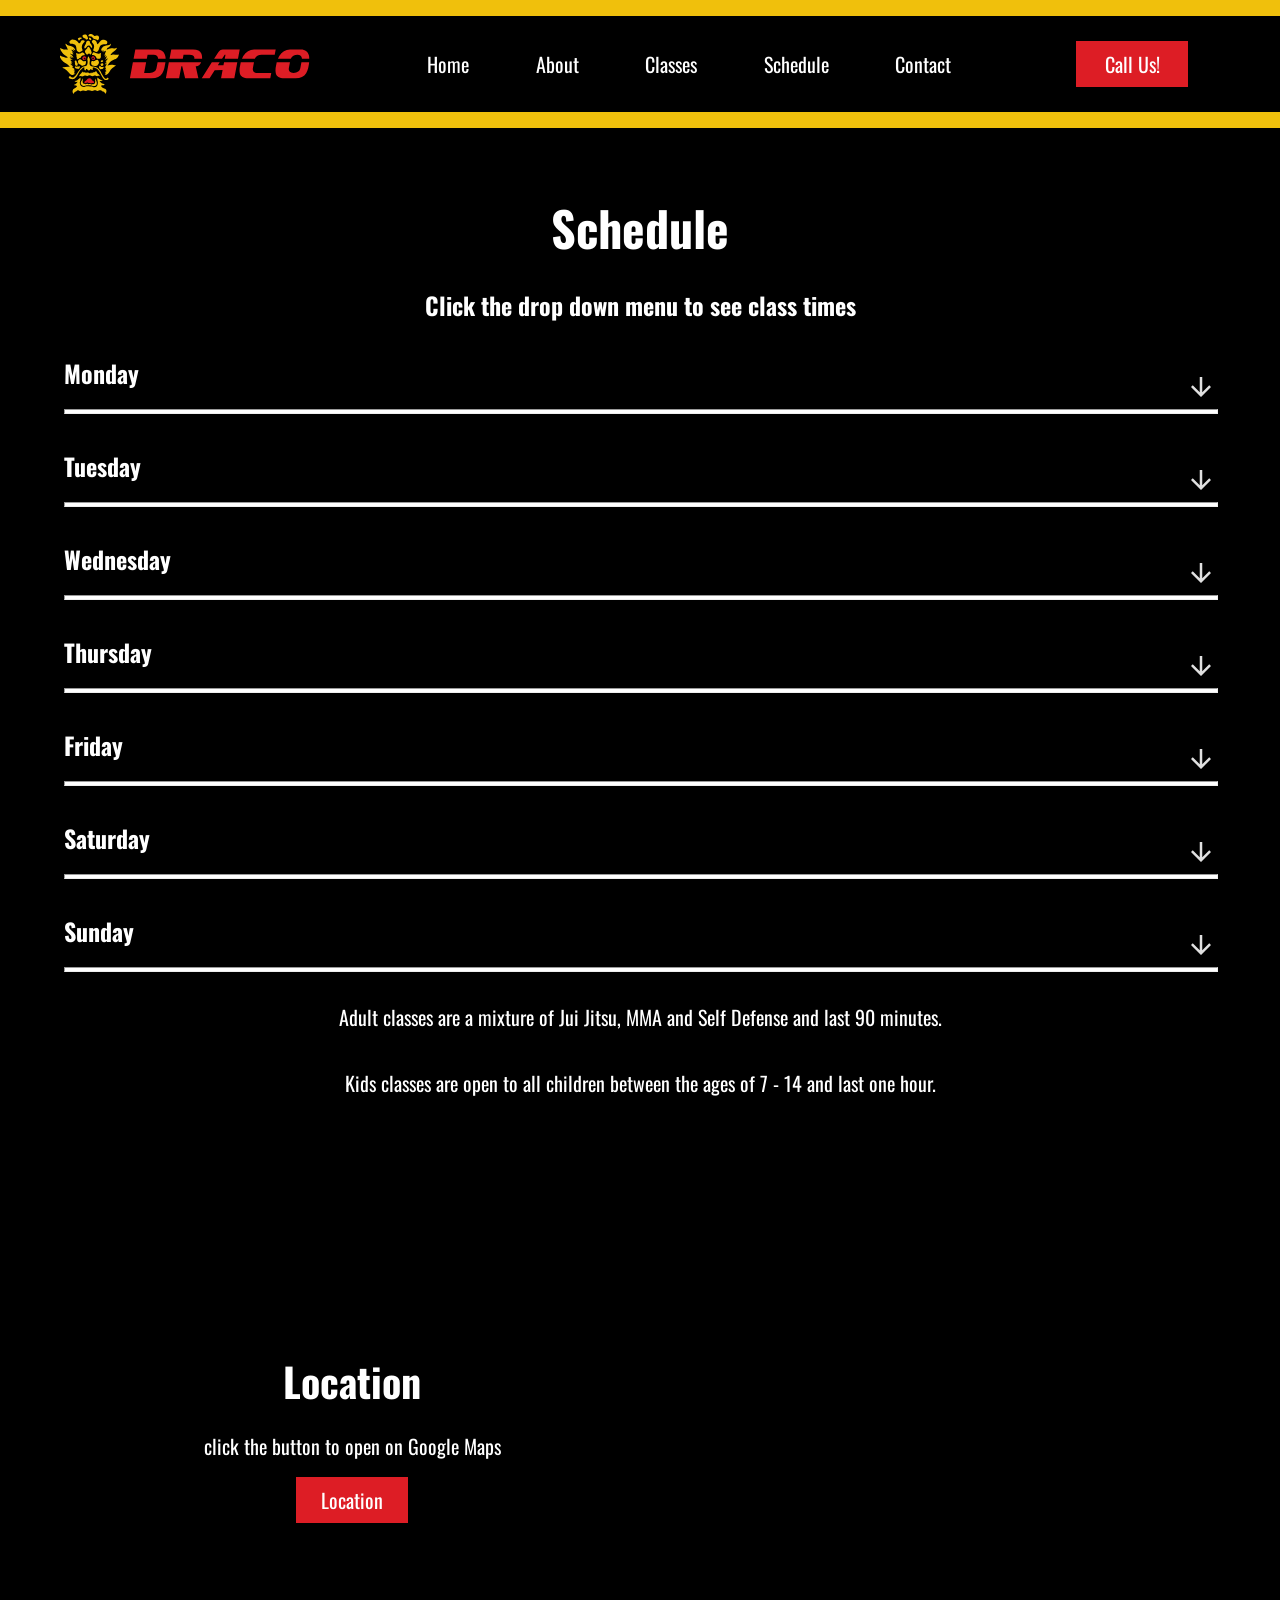
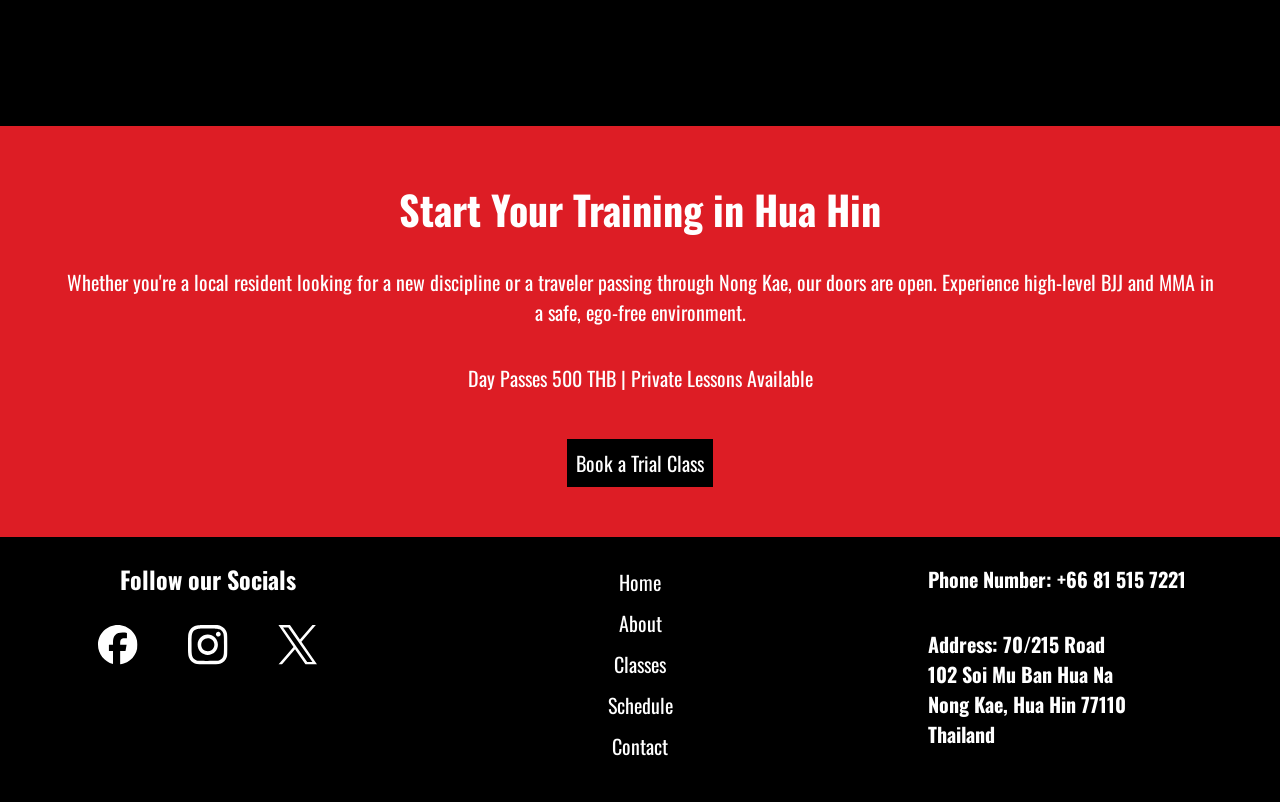
<file: schedule.html>
<!DOCTYPE html>
<html lang="en">
<head>
    <meta charset="UTF-8">
    <meta name="viewport" content="width=device-width, initial-scale=1.0">
    <meta name="robots" content="index, follow">

    <link rel="preconnect" href="https://fonts.googleapis.com">
    <link rel="preconnect" href="https://fonts.gstatic.com" crossorigin>

    <title>Class Schedule & Timetable | Draco Fight Camp Hua Hin</title>
    <meta name="description" content="View the full weekly class schedule for Draco Fight Camp. Join us for morning and evening sessions of BJJ, MMA, and Muay Thai in Hua Hin.">
    <meta name="theme-color" content="#1E1E1E">

    <link rel="canonical" href="https://dracofightcamp.com/schedule">

    <meta property="og:title" content="Draco Fight Camp | Class Schedule">
    <meta property="og:description" content="Check our weekly timetable for BJJ, MMA, and striking. Plan your next training session in Hua Hin.">
    <meta property="og:type" content="website">
    <meta property="og:url" content="https://dracofightcamp.com/schedule">
    <meta property="og:image" content="https://dracofightcamp.com/assets/images/favicon_io/og.jpg">

    <meta name="twitter:card" content="summary_large_image">
    <meta name="twitter:title" content="Draco Fight Camp | Class Timetable">
    <meta name="twitter:description" content="Weekly training schedule for BJJ and MMA in Hua Hin.">
    <meta name="twitter:image" content="https://dracofightcamp.com/assets/images/favicon_io/og.jpg">

    <link rel="stylesheet" href="./styles.css">
    <link rel="stylesheet" href="https://fonts.googleapis.com/css2?family=Material+Symbols+Outlined:opsz,wght,FILL,GRAD@20..48,100..700,0..1,-50..200&icon_names=arrow_forward">

    <link rel="icon" type="image/png" href="/assets/images/favicon_io/android-chrome-192x192.png" sizes="192x192">
    <link rel="icon" type="image/svg+xml" href="/assets/svg/Vector Logo.svg" sizes="any">
    <link rel="shortcut icon" href="/assets/images/favicon_io/favicon.ico">
    <link rel="apple-touch-icon" sizes="180x180" href="/assets/images/favicon_io/apple-touch-icon.png">
    <link rel="manifest" href="/site.webmanifest">
</head>
<body>
    <!-- Navigation -->
    <div class="nav">
        <div class="nav-logo">

        </div>
        <div class="nav-hamburger">
            <span class="hamburger"></span>
        </div>
        <div class="nav-buttons">
            <a href="./index.html">Home</a>
            <a href="./about.html">About</a>
            <a href="./classes.html">Classes</a>
            <a href="./schedule.html">Schedule</a>
            <a href="./contact.html">Contact</a>
        </div>
        <div class="nav-cta">
            <a href="./contact.html" class="button red">Call Us!</a>
        </div>
    </div>


    <!-- Slide Out -->
    <div class="nav-slide-out" id="slideOut">
        <div class="slide">
            <br>
            <a class="slide-out-anchor" href="./index.html">Home</a>
            <hr>
            <a class="slide-out-anchor" href="./about.html">About</a>
            <hr>
            <a class="slide-out-anchor" href="./classes.html">Classes</a>
            <hr>
            <a class="slide-out-anchor" href="./schedule.html">Schedule</a>
            <hr>
            <a class="slide-out-anchor" href="./contact.html">Contact</a>
            <hr>
        </div>
    </div>


    <!-- Schedule Heading -->

    <div class="section">
        <div class="section-inner">
            <div class="schedule-header">
                <h1>Schedule</h1>
                <h3>Click the drop down menu to see class times</h3>
                
            </div>
            <div class="schedule-combo">
                <div class="dow">
                    <h3>Monday</h3>
                    <img class="arrow-schedule" src="./assets/svg/arrow-down.svg" alt="arrow">
                </div>
                <hr>
                <div class="schedule-slide">
                    <div class="schedule-slide-inner">
                        <div class="class-row">
                            <h3>Adults</h3>
                            <h3>09:00</h3>
                        </div>
                        <div class="class-row">
                            <h3>Adults</h3>
                            <h3>18:00</h3>
                        </div>
                    </div>
                </div>
            </div>
            <div class="schedule-combo">
                <div class="dow">
                    <h3>Tuesday</h3>
                    <img class="arrow-schedule" src="./assets/svg/arrow-down.svg" alt="arrow">
                </div>
                <hr>
                <div class="schedule-slide">
                    <div class="schedule-slide-inner">
                        <div class="class-row">
                            <h3>Adults</h3>
                            <h3>09:00</h3>
                        </div>
                        <div class="class-row">
                            <h3>Kids</h3>
                            <h3>17:00</h3>
                        </div>
                        <div class="class-row">
                            <h3>Adults</h3>
                            <h3>18:00</h3>
                        </div>
                    </div>
                </div>
            </div>
            <div class="schedule-combo">
                <div class="dow">
                    <h3>Wednesday</h3>
                    <img class="arrow-schedule" src="./assets/svg/arrow-down.svg" alt="arrow">
                </div>
                <hr>
                <div class="schedule-slide">
                    <div class="schedule-slide-inner">
                        <div class="class-row">
                            <h3>Adults</h3>
                            <h3>09:00</h3>
                        </div>
                        <div class="class-row">
                            <h3>Adults</h3>
                            <h3>18:00</h3>
                        </div>
                    </div>
                </div>
            </div>
            <div class="schedule-combo">
                <div class="dow">
                    <h3>Thursday</h3>
                    <img class="arrow-schedule" src="./assets/svg/arrow-down.svg" alt="arrow">
                </div>
                <hr>
                <div class="schedule-slide">
                    <div class="schedule-slide-inner">
                        <div class="class-row">
                            <h3>Adults</h3>
                            <h3>09:00</h3>
                        </div>
                        <div class="class-row">
                            <h3>Kids</h3>
                            <h3>17:00</h3>
                        </div>
                        <div class="class-row">
                            <h3>Adults</h3>
                            <h3>18:00</h3>
                        </div>
                    </div>
                </div>
            </div>
            <div class="schedule-combo">
                <div class="dow">
                    <h3>Friday</h3>
                    <img class="arrow-schedule" src="./assets/svg/arrow-down.svg" alt="arrow">
                </div>
                <hr>
                <div class="schedule-slide">
                    <div class="schedule-slide-inner">
                        <div class="class-row">
                            <h3>Adults</h3>
                            <h3>09:00</h3>
                        </div>
                        <div class="class-row">
                            <h3>Adults</h3>
                            <h3>18:00</h3>
                        </div>
                    </div>
                </div>
            </div>
            <div class="schedule-combo">
                <div class="dow">
                    <h3>Saturday</h3>
                    <img class="arrow-schedule" src="./assets/svg/arrow-down.svg" alt="arrow">
                </div>
                <hr>
                <div class="schedule-slide">
                    <div class="schedule-slide-inner">
                        <div class="class-row">
                            <h3>Open Mat</h3>
                            <h3>09:00</h3>
                        </div>
                    </div>
                </div>
            </div>
            <div class="schedule-combo">
                <div class="dow">
                    <h3>Sunday</h3>
                    <img class="arrow-schedule" src="./assets/svg/arrow-down.svg" alt="arrow">
                </div>
                <hr>
                <div class="schedule-slide">
                    <div class="schedule-slide-inner">
                        <div class="class-row">
                        </div>
                    </div>
                </div>
            </div>
            <p>
                    Adult classes are a mixture of Jui Jitsu, MMA and Self Defense and last 90 minutes.
                </p>
                <p>Kids classes are open to all children between the ages of 7 - 14 and last one hour.</p>
        </div>
    </div>



    <!-- Google Maps -->

    <div class="section">
        <div class="section-inner">
            <div class="maps-content">
                <div class="maps-grid">
                    <div class="maps-contact">
                        <h2 style="margin-bottom: 0px;">Location</h2>
                        <p>click the button to open on Google Maps</p>
                        <a href="https://maps.app.goo.gl/RTS5ajvDn8Z3bSTY7" class="button red" id="mapsButton">Location</a>
                    </div>
                    <iframe class="gmaps" src="https://www.google.com/maps/embed?pb=!1m18!1m12!1m3!1d3894.8141453789085!2d99.9342284!3d12.528468199999999!2m3!1f0!2f0!3f0!3m2!1i1024!2i768!4f13.1!3m3!1m2!1s0x30fdad739877fa89%3A0x5616aaaa03ad44fc!2sDRACO%20FIGHT%20CAMP!5e0!3m2!1sen!2s!4v1774352713650!5m2!1sen!2s" width="300" height="250" style="border:0;" allowfullscreen="" loading="lazy" referrerpolicy="no-referrer-when-downgrade"></iframe>
                </div>
            </div>
        </div>
    </div>


    <!-- Final CTA -->

    <div class="section cta">
        <div class="section-inner" >
            <div class="cta-content">
                <h2>Start Your Training in Hua Hin</h2>
                <P>Whether you're a local resident looking for a new discipline or a traveler passing through Nong Kae, our doors are open. Experience high-level BJJ and MMA in a safe, ego-free environment.</P>
                <p>Day Passes 500 THB | Private Lessons Available</p>
                <br>
                <a href="./contact.html" class="button generic">Book a Trial Class</a>
                
            </div>
            <br>
        </div>
    </div>


    <!-- Footer -->

    <div class="section footer">
        <div class="section-inner footer">
            <div class="desktop-footer">
                <div class="footer-social">
                    <h3>Follow our Socials</h3>
                    <div class="footer-svgs">
                        <img class="social" src="./assets/svg/facebook.svg" alt="facebook link">
                        <img class="social" src="./assets/svg/instagram.svg" alt="facebook link">
                        <img class="social" src="./assets/svg/x.svg" alt="facebook link">
                    </div>
                </div>
                <div class="footer-nav">
                    <a href="./index.html">Home</a>
                    <a href="./about.html">About</a>
                    <a href="./classes.html">Classes</a>
                    <a href="./schedule.html">Schedule</a>
                    <a href="./contact.html">Contact</a>
                    <br>
                    
                </div>
                <div class="footer-contact">
                    <h4>Phone Number: +66 81 515 7221</h4>
                    <h4>Address: 70/215 Road
                        <br>
                        102 Soi  Mu Ban Hua Na
                        <br>
                        Nong Kae, Hua Hin 77110
                        <br>
                        Thailand</h4>
                </div>
            </div>
        </div>
    </div>

    

    


    <script src="./script.js"></script>
</body>
</html>
</file>
<file: styles.css>
/* Imports */
@import url('https://fonts.googleapis.com/css2?family=Oswald:wght@200..700&display=swap');

@font-face {
  font-family: "Excelerate";  /* ← YOU choose this name */
  src: url("./assets/fonts/excelate.ttf") format("truetype");
  font-weight: 400;
  font-style: normal;
}

/* Design Tokens */
:root{
    /* Colors */
    --color--primary: black;
    --color--secondary: #DD1D25;
    --color--tertiary:  #F0C00C;
    --color--accent: #B3B3B3;
    --color--background: #FFFFFF;

    /* Fonts */
    --font--brand: "excelerate", sans-serif;
    --font-copy: "Oswald", sans-serif;
    
      /* Spacing System */
    --space-xs: 0.25rem;
    --space-sm: 0.5rem;
    --space-md: 1rem;
    --space-lg: 2rem;

    /* Font Sizes */
    --text-sm: 0.875rem;  /* 14px */
    --text-base: 1rem;    /* 16px */
    --text-lg: 1.25rem;   /* 20px */
    --text-xl: 1.75rem;   /* 28px */
    --text-xxl: 2.5rem;   /* 40px */

    @media(min-width: 768px){
    --text-sm: 1rem;  /* 14px */
    --text-base: 1.25rem;    /* 16px */
    --text-lg: 1.5rem;   /* 20px */
    --text-xl: 2.5rem;   /* 28px */
    --text-xxl: 3rem;   /* 40px */

    }


}



body {
  font-family: var(--font-copy);
  font-size: var(--text-base);
  display: flex;
  flex-direction: column;
  background-color: var(--color--primary);
  color: var(--color--background);
  overflow-x: hidden;
  margin: 0;
  align-items: center;
}


/* Headings */

h1 {
  font-family: var(--font-copy);
  font-size: var(--text-xxl);
  margin-bottom: var(--space-sm);
  font-weight: bold;
}

h2 {
  font-family: var(--font-copy);
  font-size: var(--text-xl);
  margin-bottom: var(--space-sm);
  font-weight: bold;
}

h3 {
  font-family: var(--font-copy);
  font-size: var(--text-lg);
  margin-bottom: var(--space-sm);
  font-weight: bold;
}

h4 {
  font-family: var(--font-copy);
  font-size: var(--text-base);
  margin-bottom: var(--space-sm);
  font-weight: bold;
}

h5 {
  font-family: var(--font-copy);
  font-size: var(--text-sm);
  margin-bottom: var(--space-sm);
  font-weight: bold;
}



/* Paragraphs */

p {
  font-size: var(--text-base);
  margin-bottom: var(--space-md);
}


/* anchors */

a {
  font-size: var(--text-base);
  text-decoration: none;
  color: var(--color--background);
}

.button.red{
    text-align: center;
    background-color: var(--color--secondary);
    z-index: 3;
    min-width: 6rem;
    padding: 0.5rem;
    display: flex;
    flex-direction: column;
    justify-content: center;
    align-items: center;

}

.button.generic{
    border: 1px solid var(--color--primary);
    background-color: var(--color--primary);
    min-width: 6rem;
    padding: 0.5rem;

}

/* Sections */

.section{
    display: flex;
    flex-direction: column;
    align-items: center;
    width: 100%;
    margin-top: var(--space-lg);

}

.section-inner{
    width: 90%;
    max-width: 1200px;
    margin: 0 auto;
    display: flex;
    flex-direction: column;
    justify-content: center;
    align-items: center;
    text-align: center;

}

/* Navigation */

.nav{
    display: flex;
    flex-direction: row;
    position: sticky;
    width: 100%;
    height: 5rem;
    justify-content: flex-end;
    z-index: 1000;
    top: 0;
    background-color: var(--color--primary);
}

@media(min-width: 1024px){
    .nav{
        height: 8rem;
    }
}

.nav::before{
    content: "";
    position: absolute;
    top: 0;
    left: 0;
    height: 12.5%;
    width: 100%;
    background-color: var(--color--tertiary);
}

.nav::after{
    content: "";
    position: absolute;
    bottom: 0;
    left: 0;
    height: 12.5%;
    width: 100%;
    background-color: var(--color--tertiary);
}

.nav-logo{
    background-image: url(./assets/svg/logo.svg);
    background-position: center;
    background-repeat: no-repeat;
    background-size: contain;
    width: 250px;
    height: 80%;
    position: absolute;
    top: 10%;
    left: 50%;
    transform: translate(-55%);
}

.nav-hamburger{
    display: flex;
    flex-direction: column;
    align-items: center;
    justify-content: center;
    color: var(--color--background);
    position: relative;
    right: 5%;
}

.nav-buttons{
    display: none;
}


.hamburger {
    width: 30px;
    height: 3px;
    background-color: var(--color--background);
    position: relative;
}

.hamburger.active{
    color: var(--color--primary);
    background-color: var(--color--primary);
}

.nav-cta{
    display: none;
}

@media(min-width: 1024px){
    .nav{
        width: 100%;
        display: grid;
        grid-template-columns: 1fr 1.5fr 0.75fr;
        grid-template-rows: 1fr;
        justify-content: space-between;
    }

    .nav-hamburger{
        display: none;
    }

    .nav-buttons{
        display: flex;
        align-items: center;
        justify-content: space-around;
        grid-column: 2 / 3;
        grid-row: 1 / 2;
        width: 100%;
        
    }

    .nav-logo{
        display: flex;
        justify-content: center;
        align-items: center;
        grid-column: 1 / 2;
        grid-row: 1 / 2;
        justify-self: center;
        align-self: center;
    }

    .nav-cta{
        grid-column: 3 / 4;
        grid-row: 1 / 2;
        display: flex;
        align-items: center;
        justify-content: center;
    }
}

/* COMMON LINE STYLES */
.hamburger::before,
.hamburger::after {
    content: "";
    position: absolute;
    top: 0;
    left: 0;
    height: 100%;
    width: 100%;
    background-color: var(--color--background);

    animation-duration: 0.5s;
    animation-fill-mode: forwards;
    animation-timing-function: ease-in-out;
}

/* INITIAL POSITIONS */
.hamburger::before {
    transform: translateY(-10px);
}

.hamburger::after {
    transform: translateY(10px);
}

/* FORWARD */
.hamburger.active::before {
    animation-name: moveupRotate;
}

.hamburger.active::after {
    animation-name: movedownRotate;
}

/* REVERSE */




@keyframes movedownRotate{
    0%{
        transform: translateY(-10px) rotate(0deg);
    }

    60%{
        transform: translateY(0px) rotate(0deg);
    }

    100%{
        transform: translateY(0px) rotate(45deg);
    }

    
}

@keyframes moveupRotate{
    0%{
        transform: translateY(10px) rotate(0deg);
    }

    60%{
        transform: translateY(0px) rotate(0deg);
    }

    100%{
        transform: translateY(0px) rotate(-45deg);
    }

    
}

/* Slide Out */

.nav-slide-out{
    display: flex;
    flex-direction: column;
    align-items: center;
    height: 100%;
    width: 100%;
    top: 5rem;
    position: fixed;
    right: -100%;
    transition: right 0.5s ease;
    z-index: 999;
    background-color: var(--color--primary);
}

.nav-slide-out.active{
    right: 0%
}

.slide-out-anchor{
    font-family: var(--font--brand);
    color: var(--color--secondary);
    text-decoration: none;
    font-size: 24px;
    align-self: flex-start;
}

@media(min-width: 768px){
    .slide-out-anchor{
        font-size: 34px;
    }
}

.nav-slide-out hr{
    background-color: var(--color--tertiary);
    color: var(--color--tertiary);
    border: none;
    height: 4px;
    width: 100%;
    align-self: flex-start;

}

.slide{
    align-items: flex-start;
    width: 90%;
}

/* ---------------- */
/* Homepage */
/* ---------------- */

.hero{
    height: 87.5vh;
    width: 100%;
    overflow: hidden;
    background-color: #000;
    position: relative;
}

#home-hero{
    object-fit: cover;
    object-position: 90%;
    height: 100%;
    width: 100%;

}

.hero:before{
    content: "";
    position: absolute;
    height: 100%;
    width: 100%;
    top: 0;
    left: 0;
    background-color: var(--color--tertiary);
    opacity: 40%;
    z-index: 1;
}

.hero-content{
    z-index: 2;
    position: absolute;
    left: 10%;
    top: 30%;

}

.hero-buttons{
    position: absolute;
    top: 70%;
    z-index: 3;
    width: 100%;
}

.hero-buttons-inner{
    display: flex;
    width: 100%;
    justify-content: center;
    gap: 10px;

}

@media(min-width: 1024px){
    .hero-content{
        top:10%;
    }
}

/* SVG Trust Section */
.desktop-grid-3{
    display: flex;
    flex-direction: column;
    align-items: center;
}

.svg-card{
    display: flex;
    flex-direction: column;
    justify-content: center;
    align-items: center;
    text-align: center;
    align-self: center;
    width: 100%;
    
}

.svg-icon{
    height:150px;
    width: 100%;
    margin-top: 30px;
    margin-bottom: 30px;
}

.svg-content{
    display: flex;
    flex-direction: column;
    justify-content: flex-start;
}




@media(min-width:1024px){
    .desktop-grid-3{
        display: grid;
        grid-template-columns: 1fr 1fr 1fr;
        grid-template-rows: 1fr;
        align-self: center;
        gap: 20px;
    }
}


/* Classes */
.photo-anchor{
    display: flex;
    flex-direction: column;
    align-items: center;
    justify-content: center;
    z-index: 100;
    text-decoration: none;
    margin-top: 20px;
    margin-bottom: 20px;
    width: 100%;
}

.image{
    object-fit: cover;
    object-position: center;
    z-index: 2;
    position: absolute;

}


.photo-card{
    display: flex;
    flex-direction: column;
    justify-content: center;
    align-items: center;
    height: 250px;
    width: 250px;
    background-color: var(--color--secondary);
    overflow: hidden;
    position: relative;
    
}

.photo-card::before{
    content: "";
    position: absolute;
    height: 100%;
    width: 100%;
    top: 0;
    left: 0;
    opacity: 30%;
    pointer-events: none;
    z-index: 3;
    background-color: var(--color--tertiary);
}

.photo-card-content{
    display: flex;
    flex-direction: column;
    justify-content: center;
    align-items: center;
    text-align: center;
    z-index: 3;
}





@media(min-width:1024px){
    

    .photo-card{
        height: 300px;
        width: 300px;
    }
}


@media(min-width: 1200px){
    .photo-card{
        height: 350px;
        width: 350px;
    }
}







/* Coach Mobile */

.info-card{
    display: flex;
    flex-direction: column;
    align-items: center;
    text-align: center;
    width: 100%;
    margin-top: var(--space-md);
    margin-bottom: var(--space-md);
    position: relative;
    overflow: hidden;
}

#coachCard{
    background-color: var(--color--tertiary);
}

.card-photo{
    width: 100%;
    height: 250px;
}

@media(min-width: 728px){
    .card-photo{
        height: 350px;
    }
}

@media(min-width: 1024px){
    .card-photo{
        height: 250px;
    }
}

.info-image{
    object-fit: cover;
    height: 100%;
    width: 100%;
    object-position: center;
}


.info-card-content{
    padding-left: 5%;
    padding-right: 5%;
    display: flex;
    flex-direction: column;
    justify-content: center;
    align-items: center;
    margin-bottom: var(--space-md);
}

.desktop-grid-2{
    display: flex;
    flex-direction: column;
    align-items: center;
}



@media(min-width: 1024px){
    .desktop-grid-2{
        display: grid;
        grid-template-rows: auto auto;
        grid-template-columns: 1fr 1fr;
        justify-content: space-between;
        align-content: center;
        gap: var(--space-sm);
        max-height: 600px;
    }

    .card-photo{
        min-height: 100%;
        grid-column: 1 / 2;
        grid-row: 1 / 3;
    }

    .info-card-content{
        grid-column: 2 / 3;
        grid-row: 2 / 3;
        margin-bottom: 4rem;
    }

    .info-header{
        width: 100%;
        grid-column: 2 / 3;
        grid-row: 1 / 2;
        margin-top: 4rem;
    }

    .test-header{
        width: 100%;
        grid-column: 2 / 3;
        grid-row: 1 / 2;
    }
}



/* Testimonials */

#testimonialCard{
    background-color: var(--color--secondary);
}

#testimonial{
    object-position: center top;
}

#ic2{
    background-image: url(./assets/images/6.webp);
    background-position: center 30%;
}



/* Frequently Asked Questions */

.faq-heading{
    text-align: center;
}

.faq-combo{
    width: 100%;
    overflow: hidden;
}

.faq-question{
    display: flex;
    justify-content: space-between;
    align-items: center;
    width: 100%;
    color: var(--color--background);
}

.arrow{
    filter: invert(1);
    height: 2rem;
    transition: transform 0.5s ease;
}

.arrow.active{
    transform: rotate(-180deg);
}

.faq-slide-out{
    display: grid;
    grid-template-rows: 0fr;
    transition: grid-template-rows 0.5s ease;
    
}

.faq-slide-out.active{
    grid-template-rows: 1fr
}

.faq-slide-out-inner{
    overflow: hidden;
}

/* Maps Embed */

.maps-content{
    display: flex;
    flex-direction: column;
    justify-content: center;
    align-items: center;
    width: 100%;
    
}

.maps-grid{
    display: flex;
    flex-direction: column;
    align-items: center;
}

.maps-contact{
    display: flex;
    flex-direction: column;
    justify-content: center;
    align-items: center;
    width: 100%;

}

#mapsButton{
}

.gmaps{
    margin-top: 1.5rem;
    margin-bottom: 1.5rem;

}

@media(min-width: 728px){
    .maps-grid{
        display: grid;
        grid-template-rows: 1fr;
        grid-template-columns: 1fr 1fr;
        width: 100%;
    }

    .maps-contact{
        display: flex;
        flex-direction: column;
        align-items: center;
        height: 100%;
        width: 100%;

    }

    .gmaps{
        width: 100%;
        min-height: 400px;
    }
}

@media(min-width: 1024px){
    .maps-grid{
        display: grid;
        grid-template-rows: 1fr;
        grid-template-columns: 1fr 1fr;
        width: 100%;
    }

    .gmaps{
        width: 100%;
        min-height: 500px;
    }

}

/* CTA */

.cta-content{
    display: flex;
    flex-direction: column;
    align-items: center;
    text-align: center;
}

.section.cta{
    background-color: var(--color--secondary);
    padding-top: 20px;
    padding-bottom: 20px;
}

/* Footer */

.section.footer{
    margin-top: 0px;
    position: relative;

}

.footer-nav{
    display: flex;
    flex-direction: column;
    text-align: center;
    gap: 5px;
    margin-top: 30px;
}

.footer-social{
    display: flex;
    flex-direction: column;
    align-items: center;
    justify-content: center;
    gap: 20px;
}

.footer-svgs{
    display: flex;
    gap: 50px;
    justify-content: center;
    align-items: center;
    width: 80%;
}

.social{
    height: 40px;
}

.footer-contact{
    display: none;
}


@media(min-width: 1024px){
    .desktop-footer{
        display: grid;
        justify-content: space-between;
        align-items: center;
        width: 100%;
        align-items: start;
        grid-template-columns: 1fr 2fr 1fr;
        grid-template-rows: 1fr;

    }

    .footer-contact{
        display: flex;
        flex-direction: column;
        align-items: flex-start;
        justify-content: center;
        grid-column: 3 / 4;
        text-align: left;
    }

    

    .footer-nav{
        grid-column: 2 / 3;
        justify-content: space-between;
        height: 100%;

    }

    .footer-social{
        grid-column: 1 / 2;
        justify-content: flex-start;
    }
}


/* ------------- */
/* About ------- */
/* ------------- */

/* Hero */

.half-hero{
    height: 30vh;
    width: 100%;
    position: relative;
    z-index: 1;
}

#half-hero{
    object-fit: cover;
    position: absolute;
    top: 0;
    left: 0;
    height: 100%;
    width: 100%;
    z-index: 1;
}

.half-hero:before{
    content: "";
    position: absolute;
    height: 100%;
    width: 100%;
    top: 0;
    left: 0;
    background-color: var(--color--tertiary);
    opacity: 40%;
    z-index: 2;
}

.half-hero-content{
    display: flex;
    flex-direction: column;
    width: 100%;
    height: 100%;
    justify-content: center;
    align-items: center;
    position: relative;
    z-index: 10;
}

.half-hero-content > *{
    font-family: var(--font--brand);
    color: var(--color--secondary);
    font-size: var(--text-xl);
    text-align: center;
}

@media(min-width: 728px){
    .half-hero-content > *{
        font-size: 44px;
    }
}

@media(min-width: 1024px){
    .half-hero-content > *{
        font-size: 48px;
    }
}

#aboutHH{
    background-image: url(./assets/images/10.webp);
}

/* Coaches */



/* Facilities */

#facilities{
    object-position: center;
}


/* Timeline */

.two-grid{
    display: flex;
    flex-direction: column;
    width: 100%;
}



@media(min-width: 1024px){
    .two-grid{
        display: grid;
        grid-template-columns: 50% 50%;
        grid-template-rows: 1fr;
        justify-content: center;
        max-width: 85%;
    }

    #mission{
        grid-column: 1 / 2;
        grid-row: 1 / 2;
    }

    #timeline{
        grid-column: 2 / 3;
        grid-row: 1 / 2;
        width: 100%;
    }
}


.slide-container{
    position: relative;
    width: 100%;
    overflow: hidden;
    touch-action: pan-y;
}

.slide-track{
    display: flex;
    transition: transform 0.3s ease;
}

.slide-card{
    min-width: 100%;
    max-width: 100%;
    display: flex;
    flex-direction: column;
    align-items: center;
    justify-content: center;
    flex-shrink: 0;
}



.slide-image{
    background-position: center;
    background-repeat: no-repeat;
    background-size: cover;
    height: 200px;
    width: 200px;
    background-color: #F0C00C;
    border-radius: 100%;
    color: #FFFFFF;
    display: flex;
    flex-direction: column;
    justify-content: center;
    align-items: center;
}

#s1{
    background-image: url(./assets/images/draco-fight-camp-BJJ.webp);
}

#s2{
    background-image: url(./assets/images/draco-fight-camp-grappelling.webp);
}

#s3{
    background-image: url(./assets/images/draco-fight-camp-kids2.webp);
}

#s4{
    background-image: url(./assets/images/draco-fight-camp-kids3.webp);
}

.slide-image > h2{
    font-size: 64px;
    margin: 0px;
}



/* -------------- */
/* Classes ------ */
/* -------------- */

@media(min-width: 1024px){
    .info-card.class{
        max-height: 500px;
    }
}

/* ------------------ */
/* Individual Classes */
/* ------------------ */

/* BJJ */

/* Hero */

/* Standard class */


/* --------------- */
/* Schedule -------*/
/* --------------- */

/* shedule Drop down */

.schedule-heading{
    display: flex;
    flex-direction: column;
    align-items: center;
    text-align: center;
}

.schedule-combo{
    width: 100%;
    display: flex;
    flex-direction: column;
    align-items: center;

    
}

.dow{
    display: flex;
    justify-content: space-between;
    align-items: center;
    width: 100%;
    position: relative;
}

.schedule-combo h2{
    margin-bottom: 0;
}

.arrow-schedule{
    filter: invert(1);
    height: 30px;
    position: absolute;
    right: 0;
    bottom: -3px;
    transition: transform 0.5s ease;
}

.arrow-schedule.active{
    transform: rotate(-180deg);
}


.schedule-combo > hr{
    width: 100%;
    height: 3px;
    color: var(--color--background);
    background-color: var(--color--background);
}



.schedule-slide{
    display: grid;
    width: 100%;
    grid-template-rows: 0fr;
    overflow: hidden;
    transition: grid-template-rows 0.5s ease;
}

.schedule-slide.active{
    grid-template-rows: 1fr;
    overflow: visible;
}

.schedule-slide-inner{
    overflow: hidden;
}

.class-row{
    display: flex;
    justify-content: space-between;
    width: 90%;
    padding-left: 5%;
    padding-right: 5%;
}

/* Contact */

/* Layout */
.contact {
  width: 70%;
  max-width: 900px; 
  margin: 40px auto;
  display: flex;
  flex-direction: column;
  align-items: center;
  text-align: center;
}

/* Form */
form {
  display: flex;
  flex-direction: column;
  align-items: center;
  gap: 15px;
  align-self: stretch;
  margin-top: 20px;
}

/* Inputs */
input,
textarea {
  width: 100%;
  padding: 12px;
  font-size: 16px;
  border: 1px solid #ccc;
}

/* Textarea */
textarea {
  min-height: 120px;
  resize: vertical;
}

/* Button */
button {
  padding: 12px;
  font-size: 16px;
  border: 1px solid #000;
  background: none;
  cursor: pointer;
}

/* Hover (very minimal) */
button:hover {
  background: #000;
  color: #fff;
}

/* Mobile tweaks */
@media (max-width: 500px) {

  input,
  textarea,
  button {
    font-size: 15px;
    padding: 10px;
  }
}
</file>
